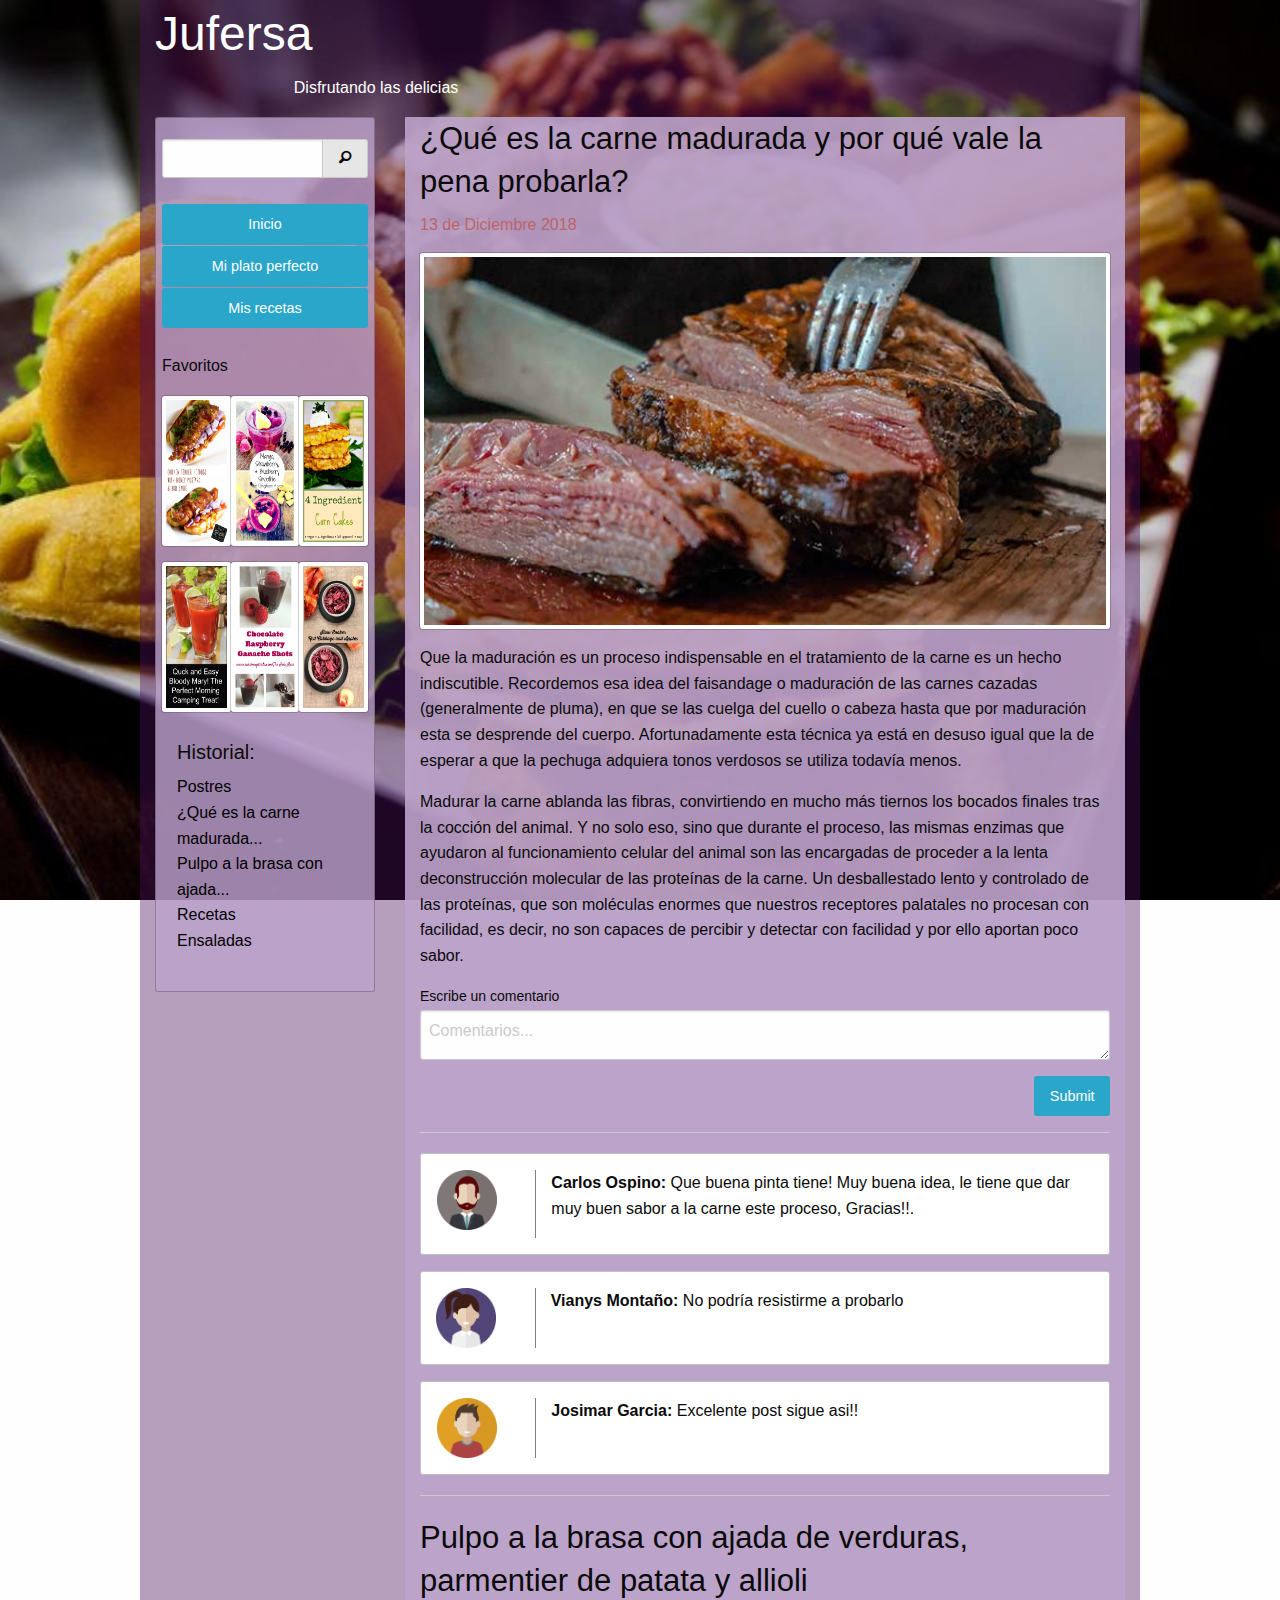
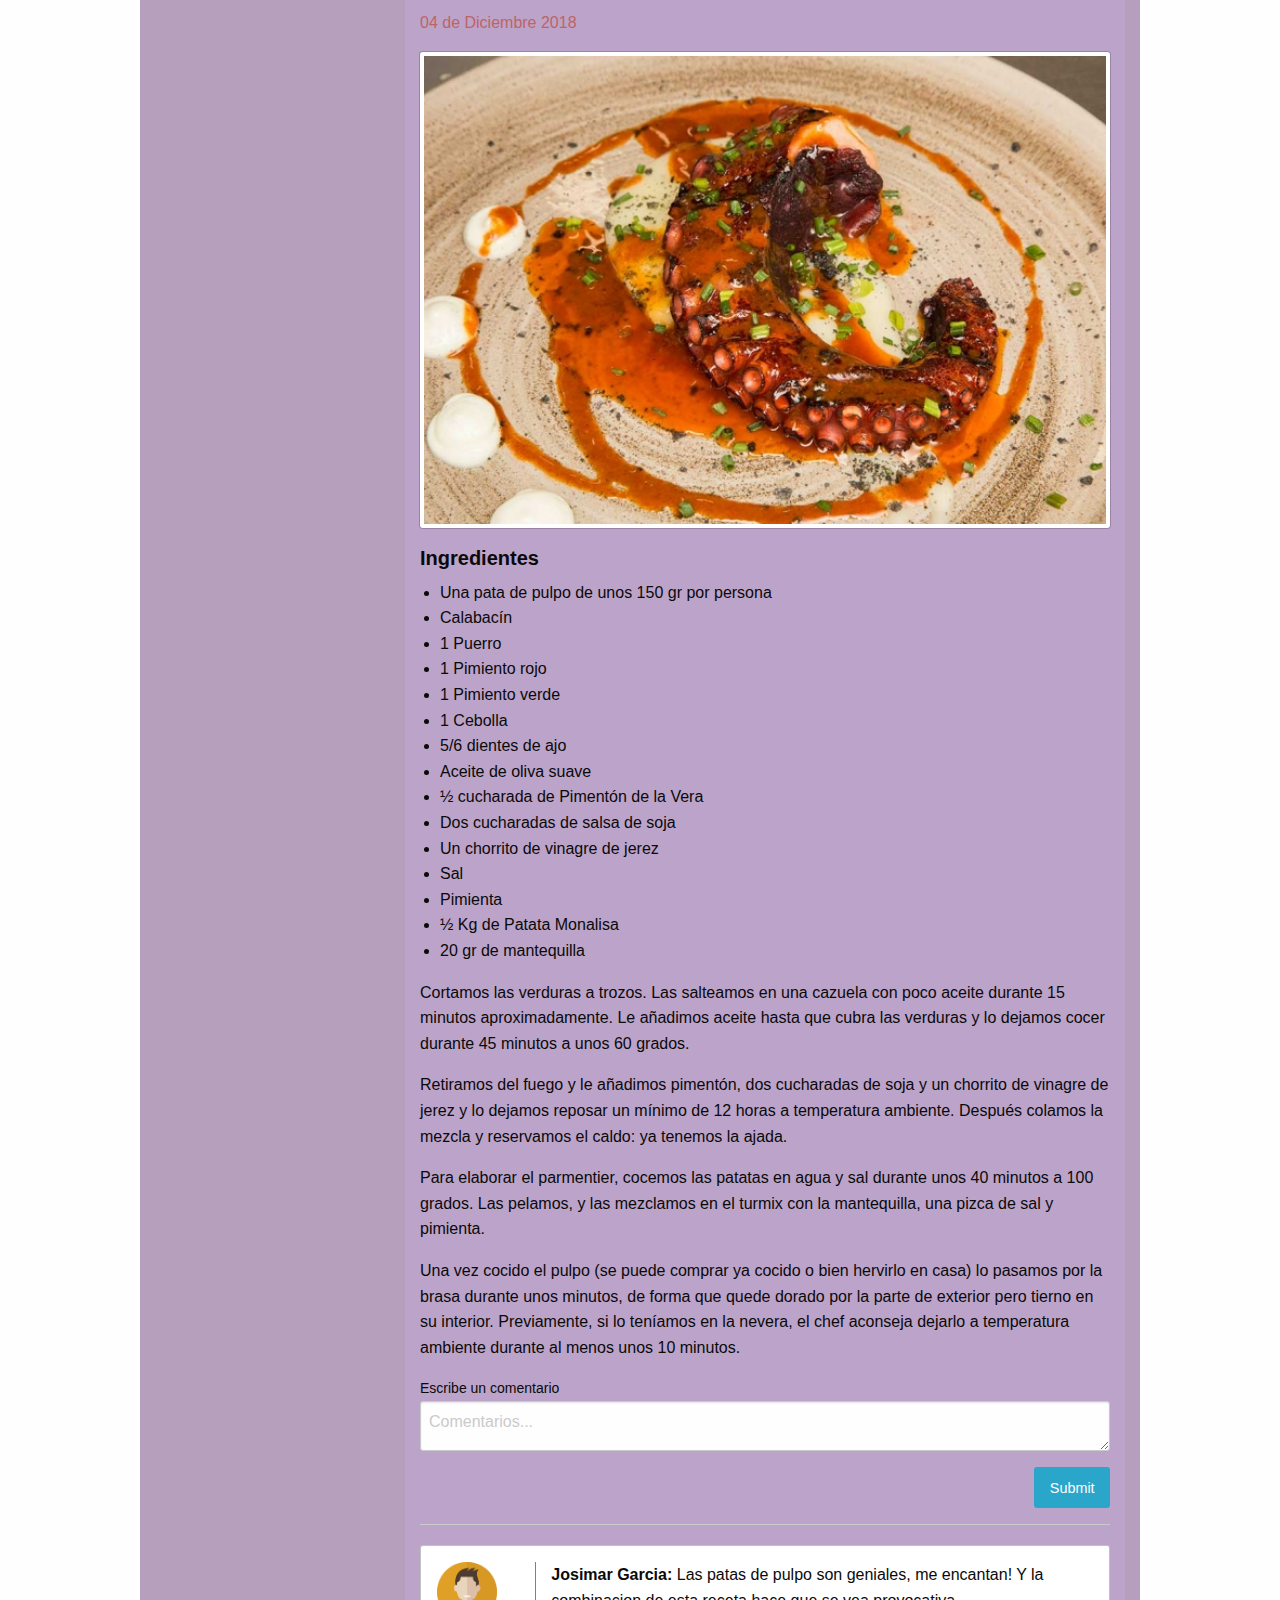
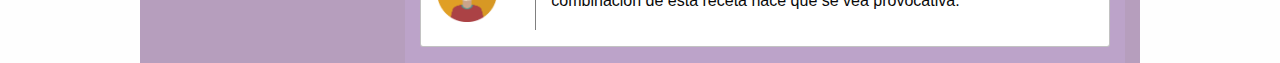
<file: index.html>
<!doctype html>
<html class="no-js" lang="en" dir="ltr">
  <head>
    <meta charset="utf-8">
    <meta http-equiv="x-ua-compatible" content="ie=edge">
    <meta name="viewport" content="width=device-width, initial-scale=1.0">
    <title>Foundation Smith Ferrer</title>
    <link rel="stylesheet" href="css/foundation.css">
    <link rel="stylesheet" href="css/app.css">
    <link rel="stylesheet" href="foundation-icons/foundation-icons.css">
  </head>
  <body>
    <div class="grid-container">

      <div class="row colorfon1">
        <div class="medium-4 columns clearfix">
          <h1>Jufersa</h1>
          <p class="text-right">Disfrutando las delicias</p>
        </div>
      </div>

      <div class="row colorfon2">
        <div class="medium-3 columns clearfix">
          <div class="callout colmenu">
            <form class="row filmenu  hide-for-small-only">
              <div class="input-group">
                <input class="input-group-field" type="text">
                <span class="input-group-label"><i class="fi-magnifying-glass f24"></i></span>
              </div>
            </form>
            <div class="row filmenu button-group">
              <a href="#" class="button expanded">Inicio</a>
              <a href="#" class="button expanded">Mi plato perfecto</a>
              <a href="#" class="button expanded">Mis recetas</a>
            </div>
            <div class="row filmenu  hide-for-small-only">
              <h6>Favoritos</h6>
              <hr>
              <div class="row collapse">
                <div class="columns">
                  <img src="img/imagen1.jpg" class="thumbnail" style="height: 150px; width: 80px;"/>
                </div>
                <div class="columns">
                  <img src="img/imagen2.jpg" class="thumbnail" style="height: 150px; width: 80px;"/>
                </div>
                <div class="columns">
                  <img src="img/imagen3.jpg" class="thumbnail" style="height: 150px; width: 80px;"/>
                </div>
              </div>
              <div class="row collapse">
                <div class="columns">
                  <img src="img/imagen4.jpg" class="thumbnail" style="height: 150px; width: 80px;"/>
                </div>
                <div class="columns">
                  <img src="img/imagen5.jpg" class="thumbnail" style="height: 150px; width: 80px;"/>
                </div>
                <div class="columns">
                  <img src="img/imagen6.jpg" class="thumbnail" style="height: 150px; width: 80px;"/>
                </div>
              </div>
            </div>
            <div class="row filmenu  hide-for-small-only">
              <div class="medium-12 columns">
                <h5>Historial:</h5>
              </div>
              <div class="medium-12 columns">
                <ul class="no-bullet">
                  <li><a href="#" class="historial">Postres</a></li>
                  <li><a href="#" class="historial">¿Qué es la carne madurada...</a></li>
                  <li><a href="#" class="historial">Pulpo a la brasa con ajada...</a></li>
                  <li><a href="#" class="historial">Recetas</a></li>
                  <li><a href="#" class="historial">Ensaladas</a></li>
                </ul>
              </div>
            </div>
          </div>
        </div>

        <div class="small-12 medium-9 columns">
          <div class="columns colcontenido clearfix">
            <h3>¿Qué es la carne madurada y por qué vale la pena probarla?</h3>
            <p class="fechapost">13 de Diciembre 2018</p>
            <div>
              <img src="img/carnemadura.jpg" class="thumbnail" width="100%"/>
            </div>
            <p>Que la maduración es un proceso indispensable en el tratamiento de la carne es un hecho indiscutible. Recordemos esa idea del faisandage o maduración de las carnes cazadas (generalmente de pluma), en que se las cuelga del cuello o cabeza hasta que por maduración esta se desprende del cuerpo. Afortunadamente esta técnica ya está en desuso igual que la de esperar a que la pechuga adquiera tonos verdosos se utiliza todavía menos.</p>
            <p>Madurar la carne ablanda las fibras, convirtiendo en mucho más tiernos los bocados finales tras la cocción del animal. Y no solo eso, sino que durante el proceso, las mismas enzimas que ayudaron al funcionamiento celular del animal son las encargadas de proceder a la lenta deconstrucción molecular de las proteínas de la carne. Un desballestado lento y controlado de las proteínas, que son moléculas enormes que nuestros receptores palatales no procesan con facilidad, es decir, no son capaces de percibir y detectar con facilidad y por ello aportan poco sabor.</p>
            <form>
              <label>Escribe un comentario
                <textarea id="comentario" placeholder="Comentarios..."></textarea>
                <input for="comentario" type="submit" class="button float-right">
              </label>
            </form>
            <hr>
            <div class="callout clearfix">
              <div class="row">
                <div class="small-2 medium-2 columns usericon1">
                  <img src="img/usermen1.png" class="usericon"/>
                </div>
                <div class="small-10 medium-10 columns">
                  <p><strong>Carlos Ospino:</strong> Que buena pinta tiene! Muy buena idea, le tiene que dar muy buen sabor a la carne este proceso, Gracias!!.</p>
                </div>
              </div>
            </div>
            <div class="columns callout clearfix">
              <div class="row">
                <div class="small-2 medium-2 columns usericon1">
                  <img src="img/userwomen1.png" class="usericon"/>
                </div>
                <div class="small-10 medium-10 columns">
                  <p><strong>Vianys Montaño:</strong> No podría resistirme a probarlo</p>
                </div>
              </div>
            </div>
            <div class="callout clearfix">
              <div class="row">
                <div class="small-2 medium-2 columns usericon1">
                  <img src="img/usermen2.png" class="usericon"/>
                </div>
                <div class="small-10 medium-10 columns">
                  <p><strong>Josimar Garcia:</strong> Excelente post sigue asi!!</p>
                </div>
              </div>
            </div>
            <hr>
            <h3>Pulpo a la brasa con ajada de verduras, parmentier de patata y allioli</h3>
            <p class="fechapost">04 de Diciembre 2018</p>
            <div class="shrink">
              <img src="img/pulpo.jpg" class="thumbnail" width="100%"/>
            </div>
            <h5><strong>Ingredientes</strong></h5>
            <ul>
              <li>Una pata de pulpo de unos 150 gr por persona</li>
              <li>Calabacín</li>
              <li>1 Puerro</li>
              <li>1 Pimiento rojo</li>
              <li>1 Pimiento verde</li>
              <li>1 Cebolla</li>
              <li>5/6 dientes de ajo</li>
              <li>Aceite de oliva suave</li>
              <li>½ cucharada de Pimentón de la Vera</li>
              <li>Dos cucharadas de salsa de soja</li>
              <li>Un chorrito de vinagre de jerez</li>
              <li>Sal</li>
              <li>Pimienta</li>
              <li>½ Kg de Patata Monalisa</li>
              <li>20 gr de mantequilla</li>
            </ul>
            <p>Cortamos las verduras a trozos. Las salteamos en una cazuela con poco aceite durante 15 minutos aproximadamente. Le añadimos aceite hasta que cubra las verduras y lo dejamos cocer durante 45 minutos a unos 60 grados.</p>
            <p>Retiramos del fuego y le añadimos pimentón, dos cucharadas de soja y un chorrito de vinagre de jerez y lo dejamos reposar un mínimo de 12 horas a temperatura ambiente. Después colamos la mezcla y reservamos el caldo: ya tenemos la ajada.</p>
            <p>Para elaborar el parmentier, cocemos las patatas en agua y sal durante unos 40 minutos a 100 grados. Las pelamos,  y las mezclamos en el turmix con la mantequilla, una pizca de sal y pimienta.</p>
            <p>Una vez cocido el pulpo (se puede comprar ya cocido o bien hervirlo en casa) lo pasamos por la brasa durante unos minutos, de forma que quede dorado por la parte de exterior pero tierno en su interior. Previamente, si lo teníamos en la nevera, el chef aconseja dejarlo a temperatura ambiente durante al menos unos 10 minutos.</p>
            <form>
              <label>Escribe un comentario
                <textarea id="comentario" placeholder="Comentarios..."></textarea>
                <input for="comentario" type="submit" class="button float-right">
              </label>
            </form>
            <hr>
            <div class="callout">
              <div class="row">
                <div class="small-2 medium-2 columns usericon1">
                  <img src="img/usermen2.png" class="usericon"/>
                </div>
                <div class="small-10 medium-10 columns">
                  <p><strong>Josimar Garcia:</strong> Las patas de pulpo son geniales, me encantan! Y la combinacion de esta receta hace que se vea provocativa.</p>
                </div>
              </div>
            </div>
          </div>
        </div>
      </div>

    </div>
    <script src="js/vendor/jquery.js"></script>
    <script src="js/vendor/what-input.js"></script>
    <script src="js/vendor/foundation.js"></script>
    <script src="js/app.js"></script>
  </body>
</html>
</file>
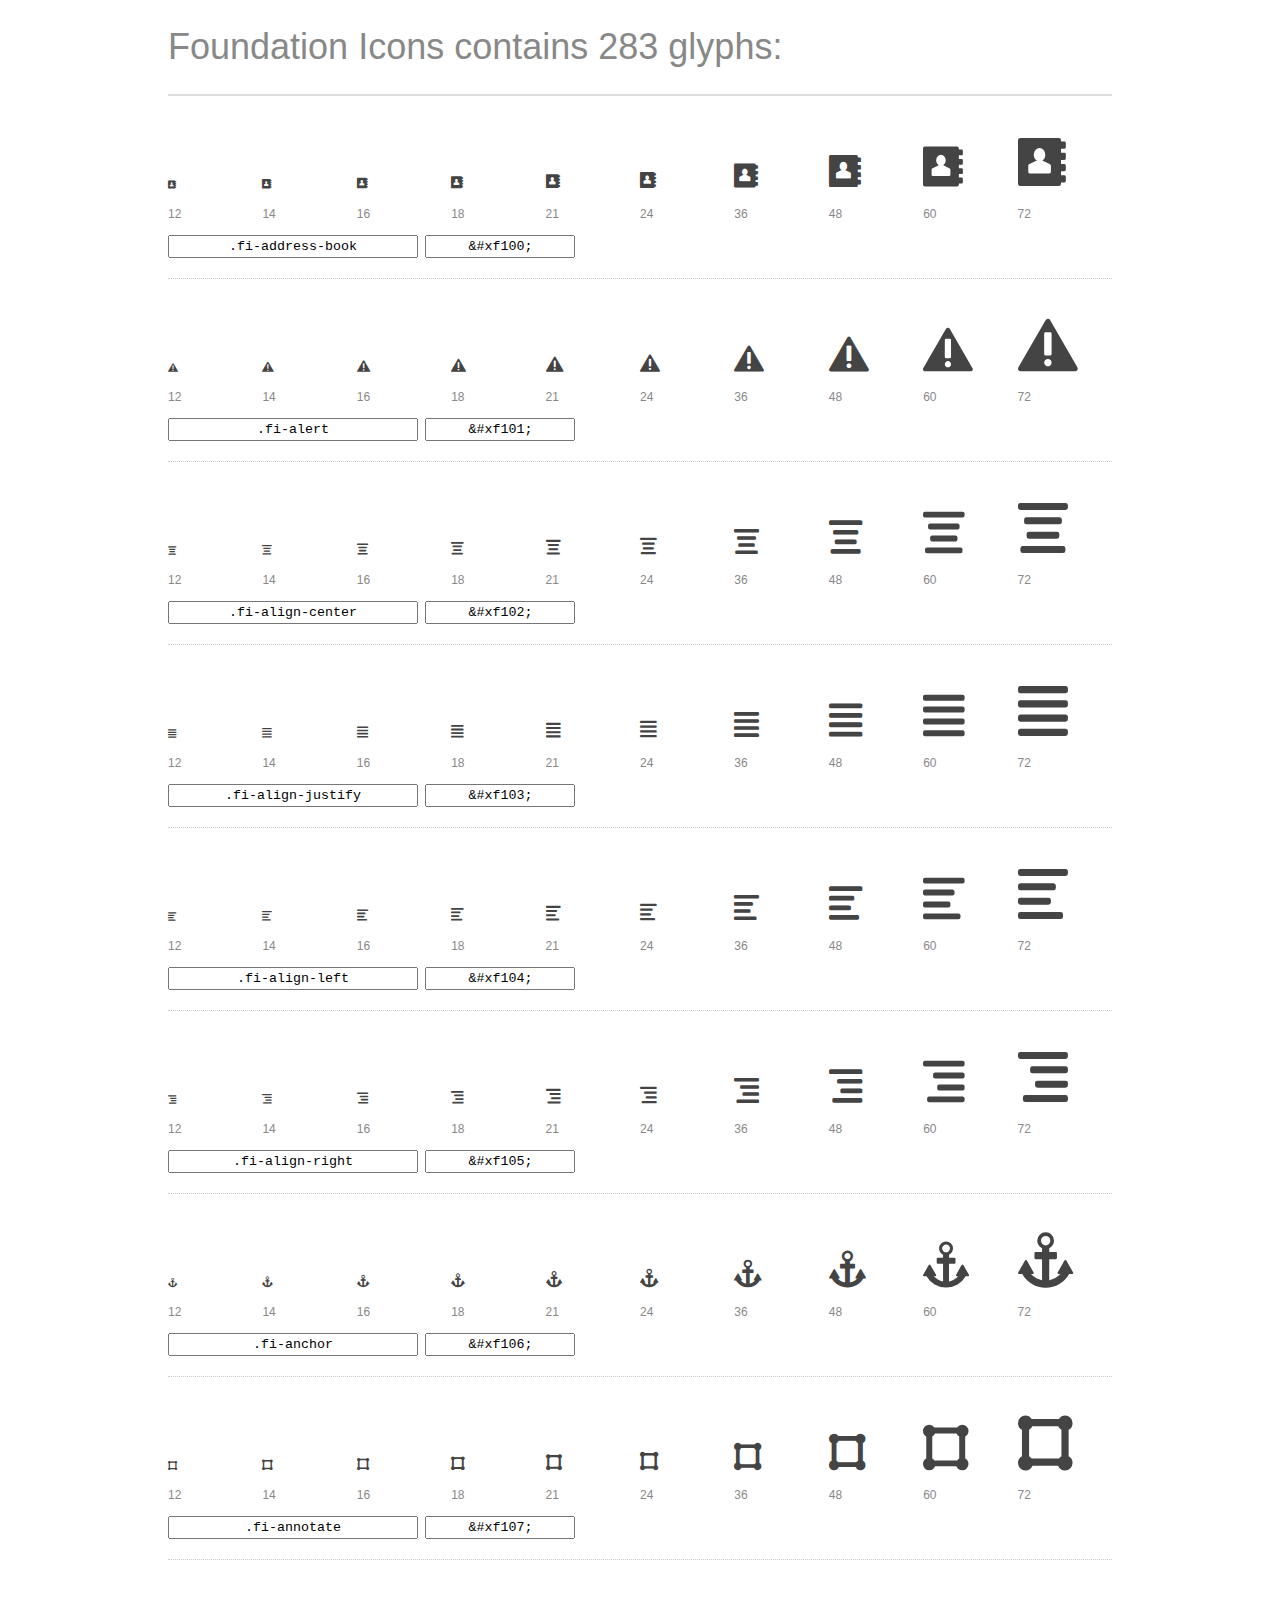
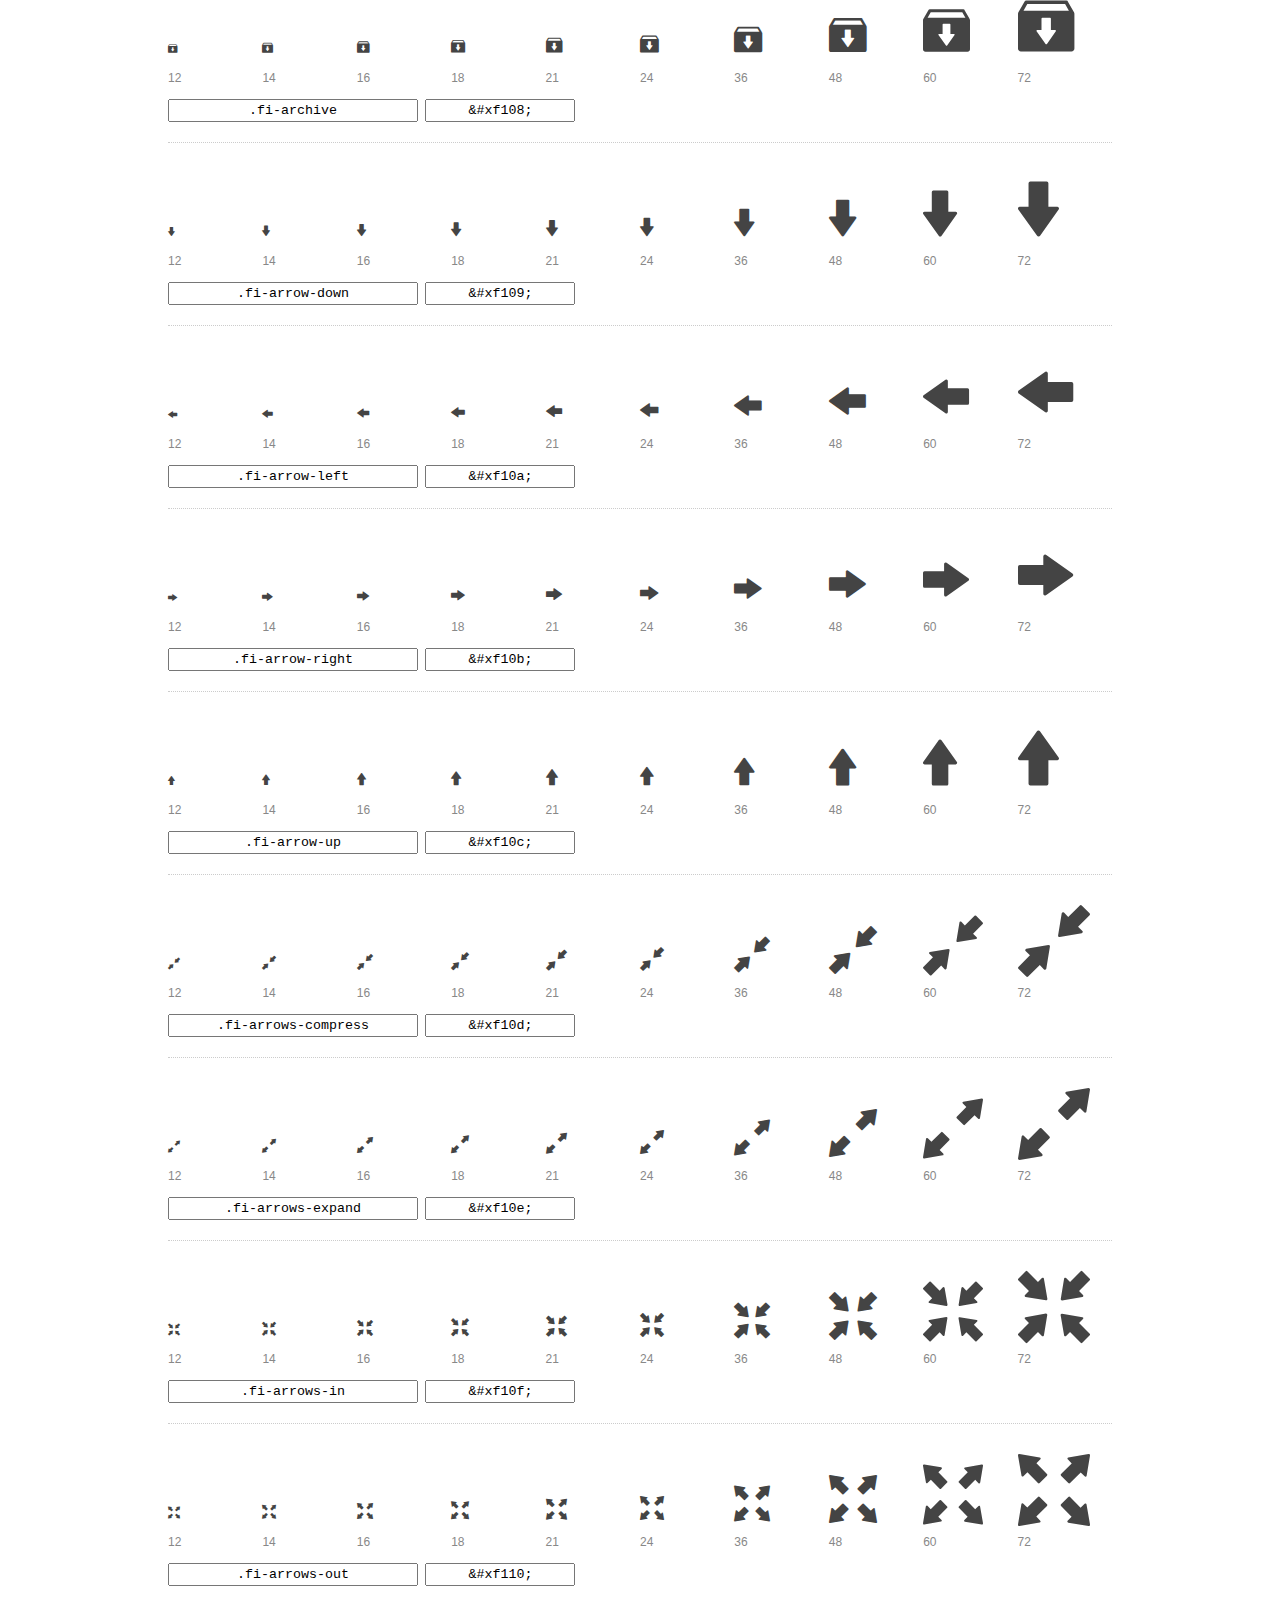
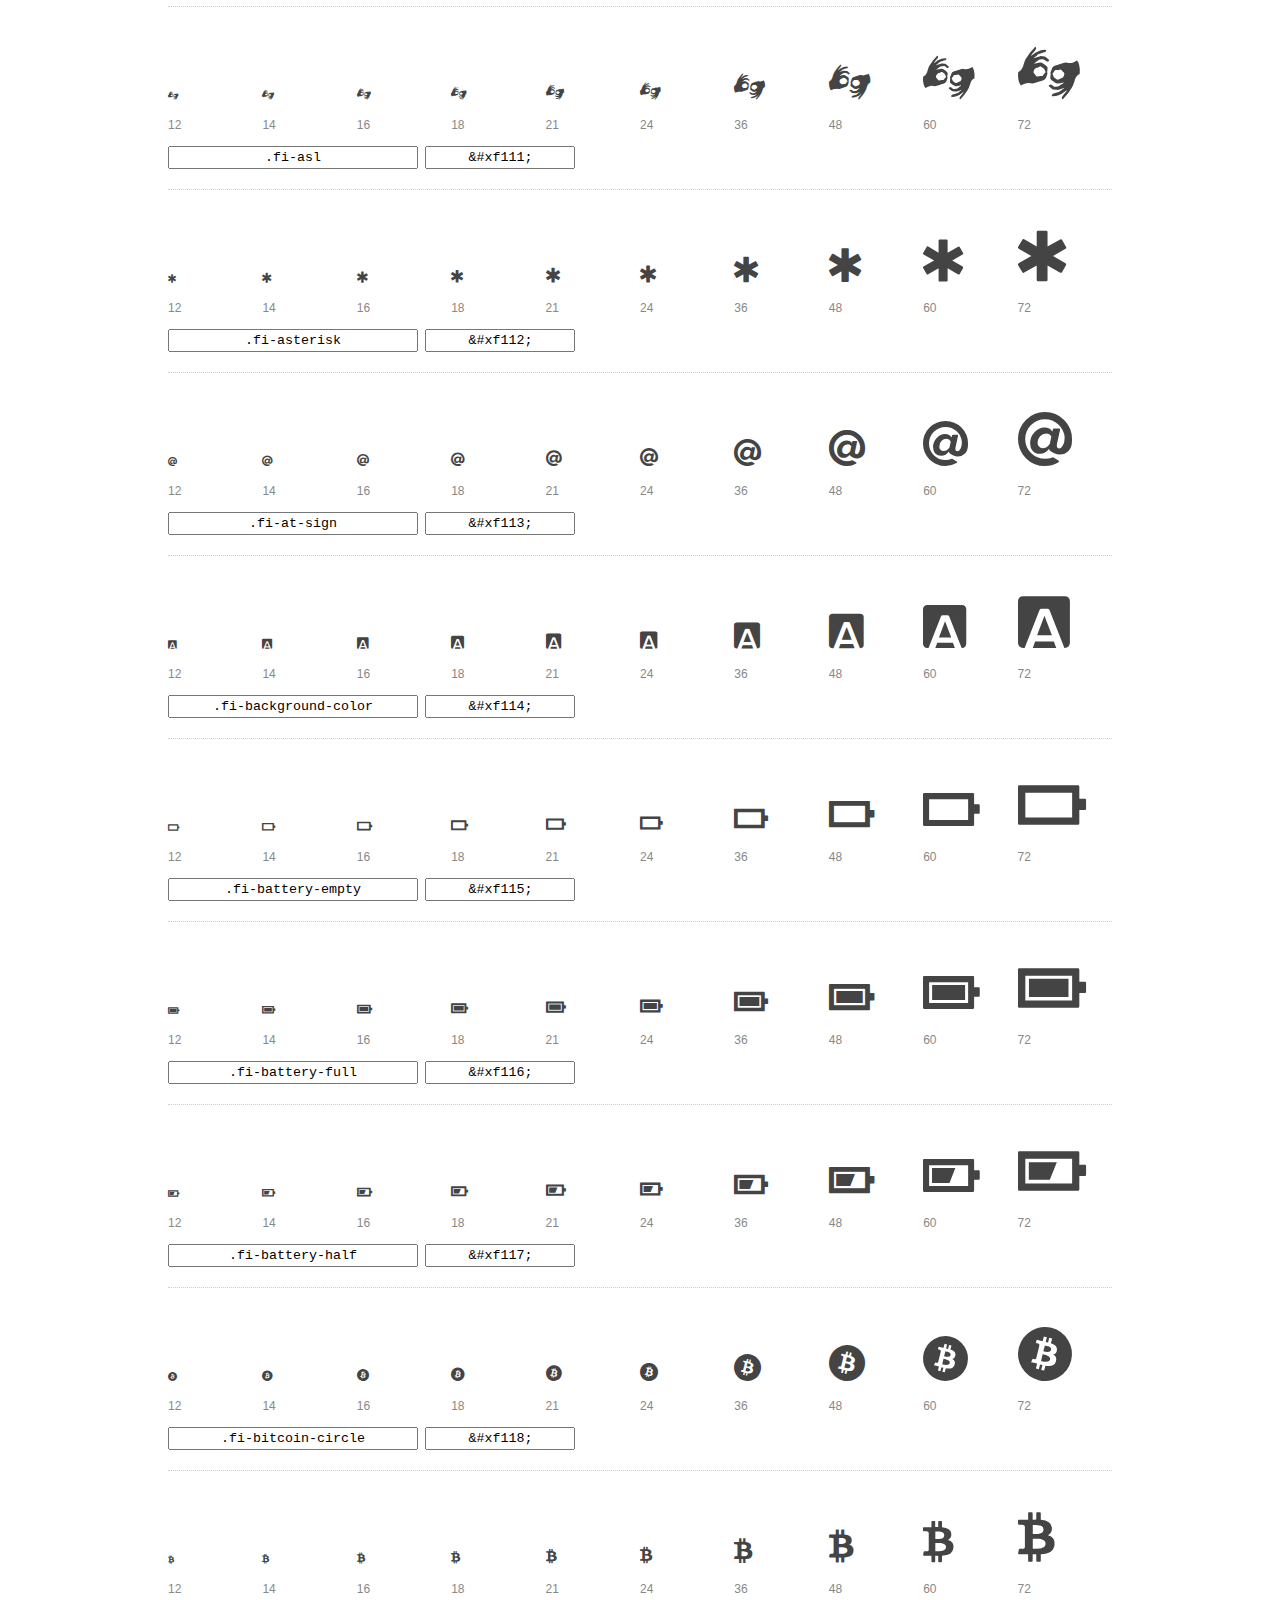
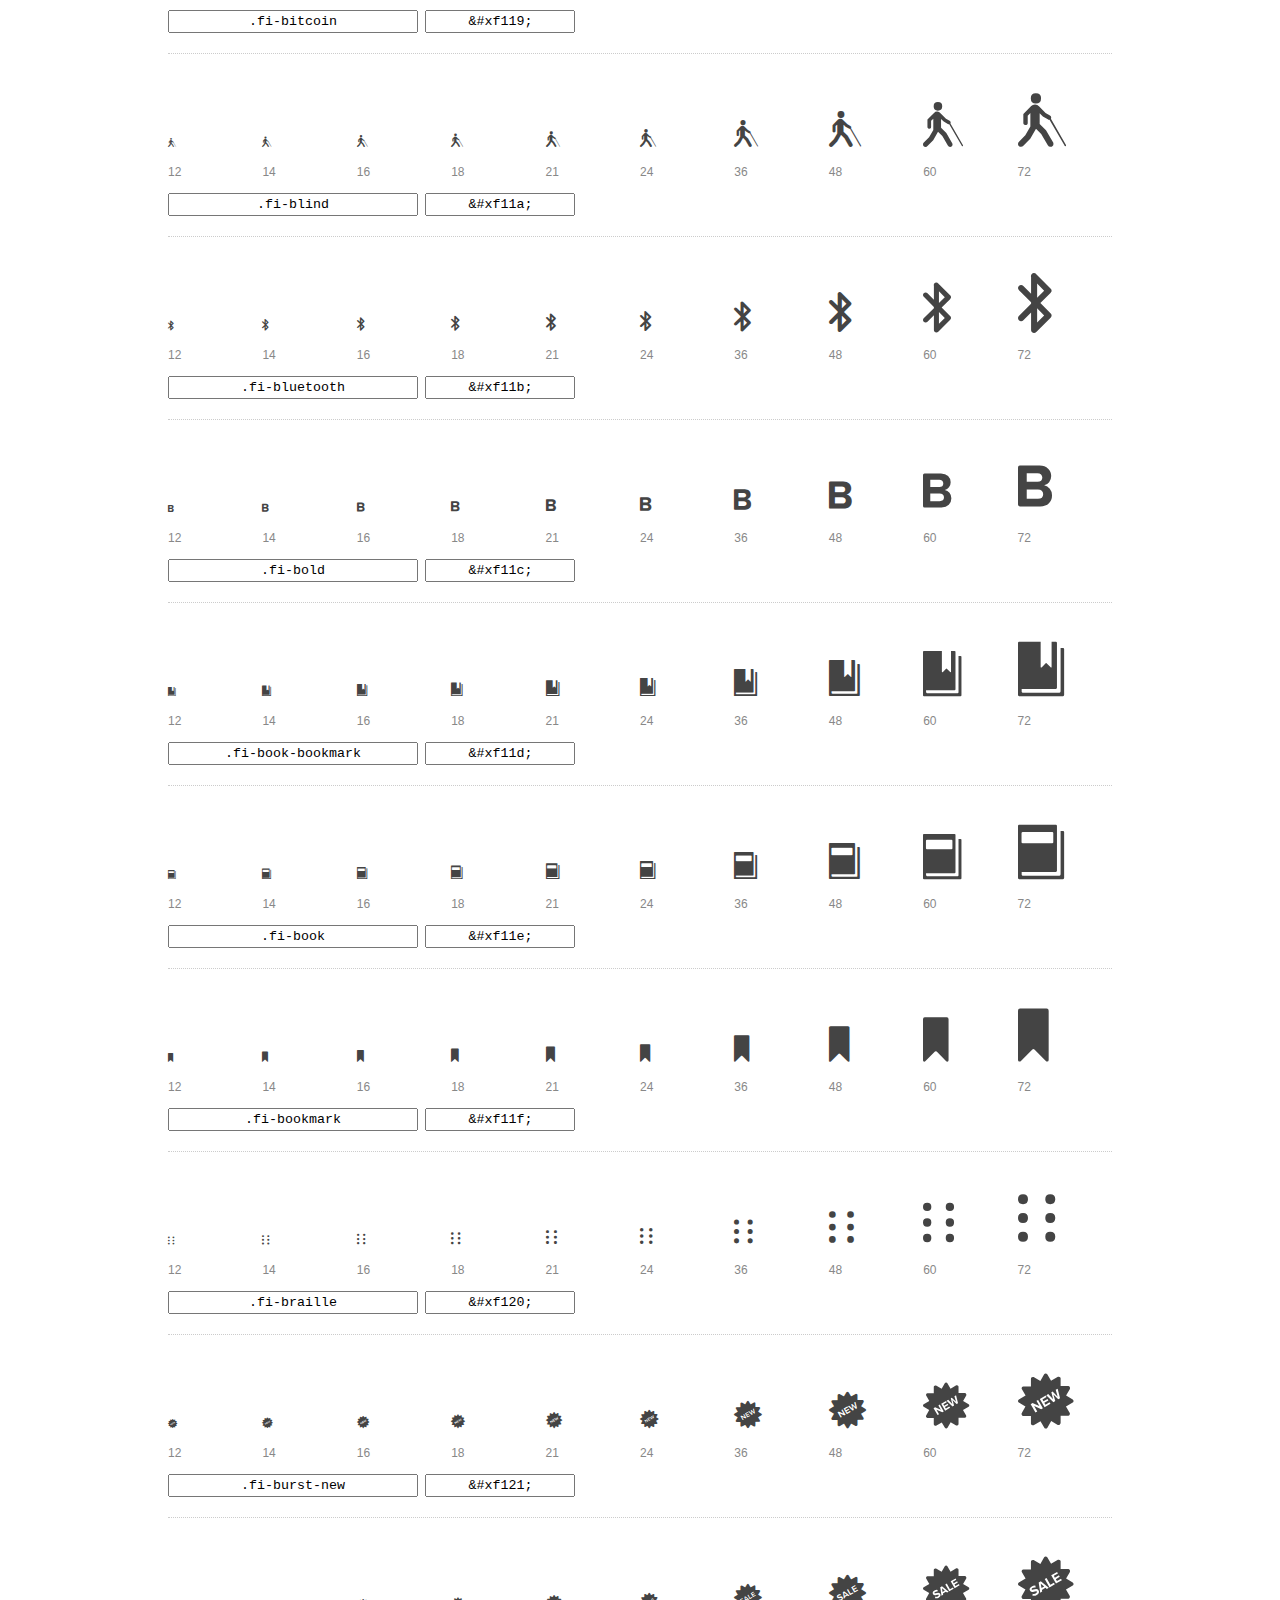
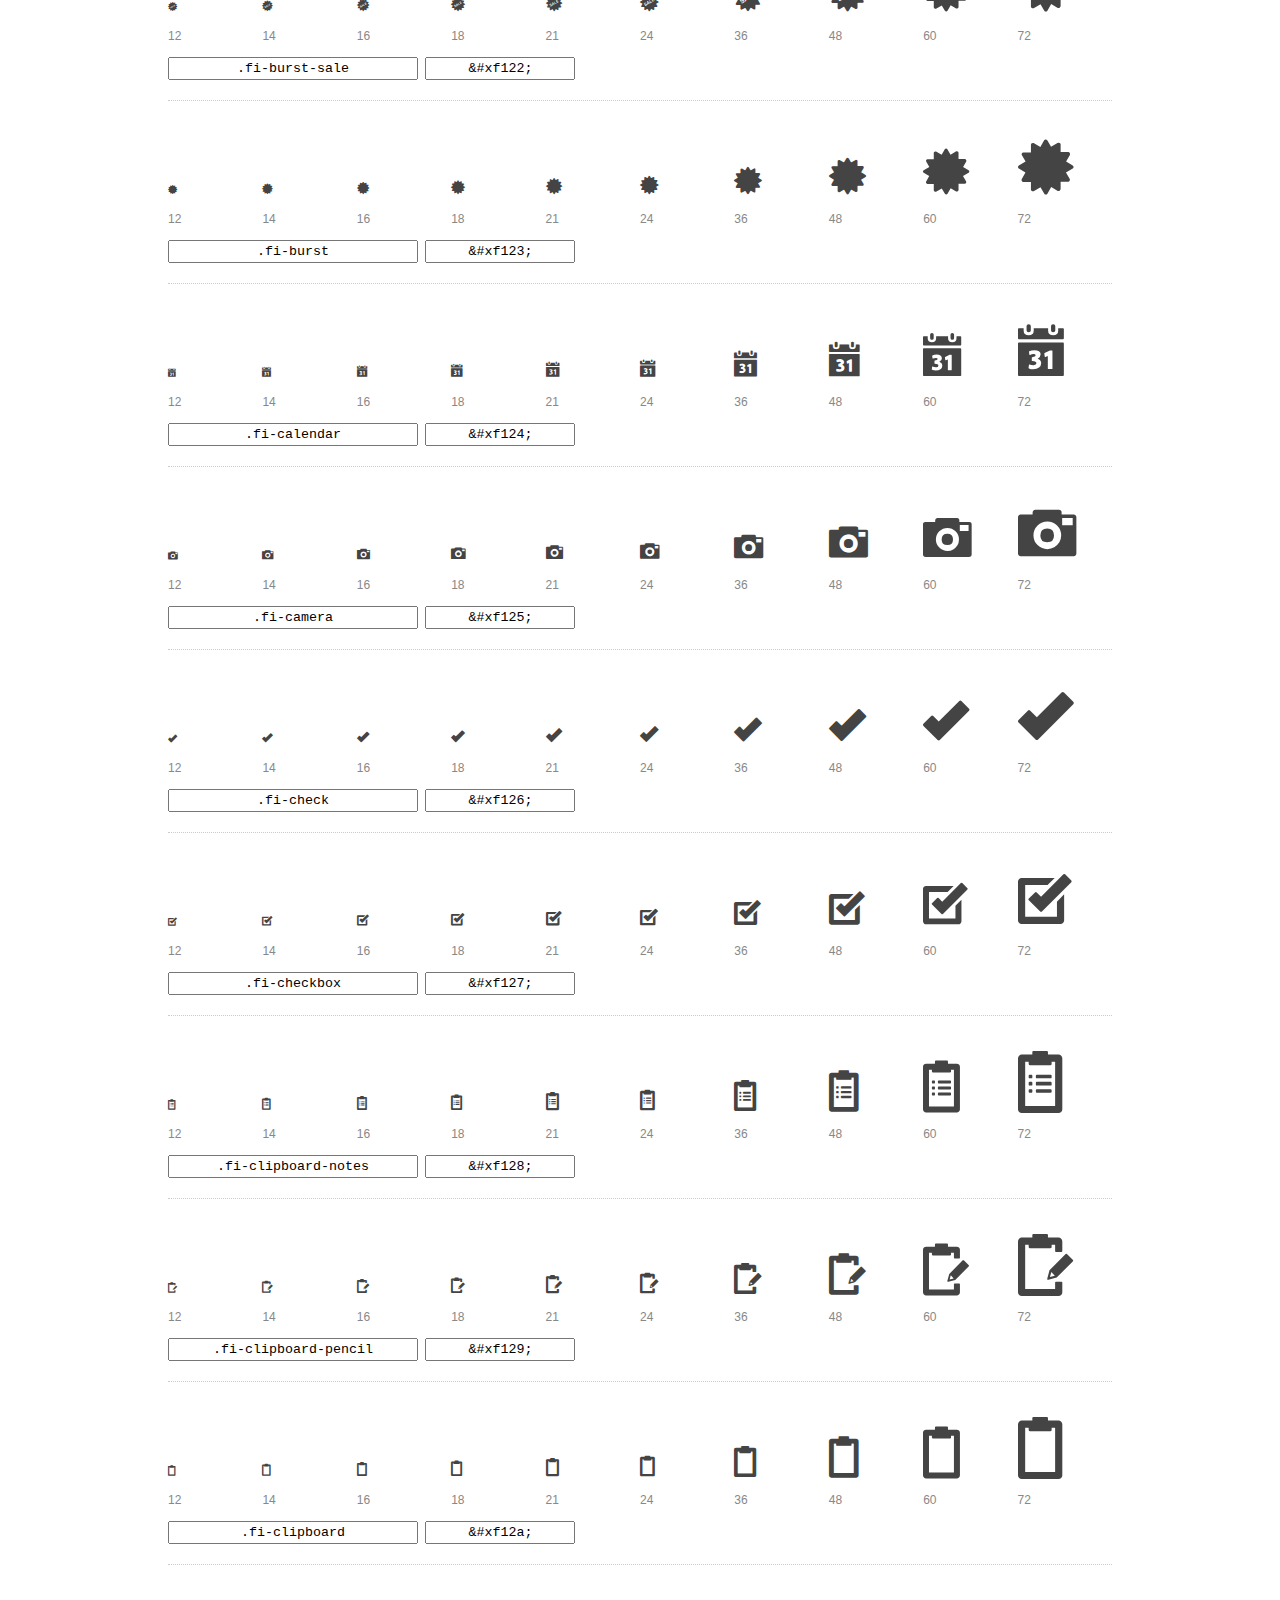
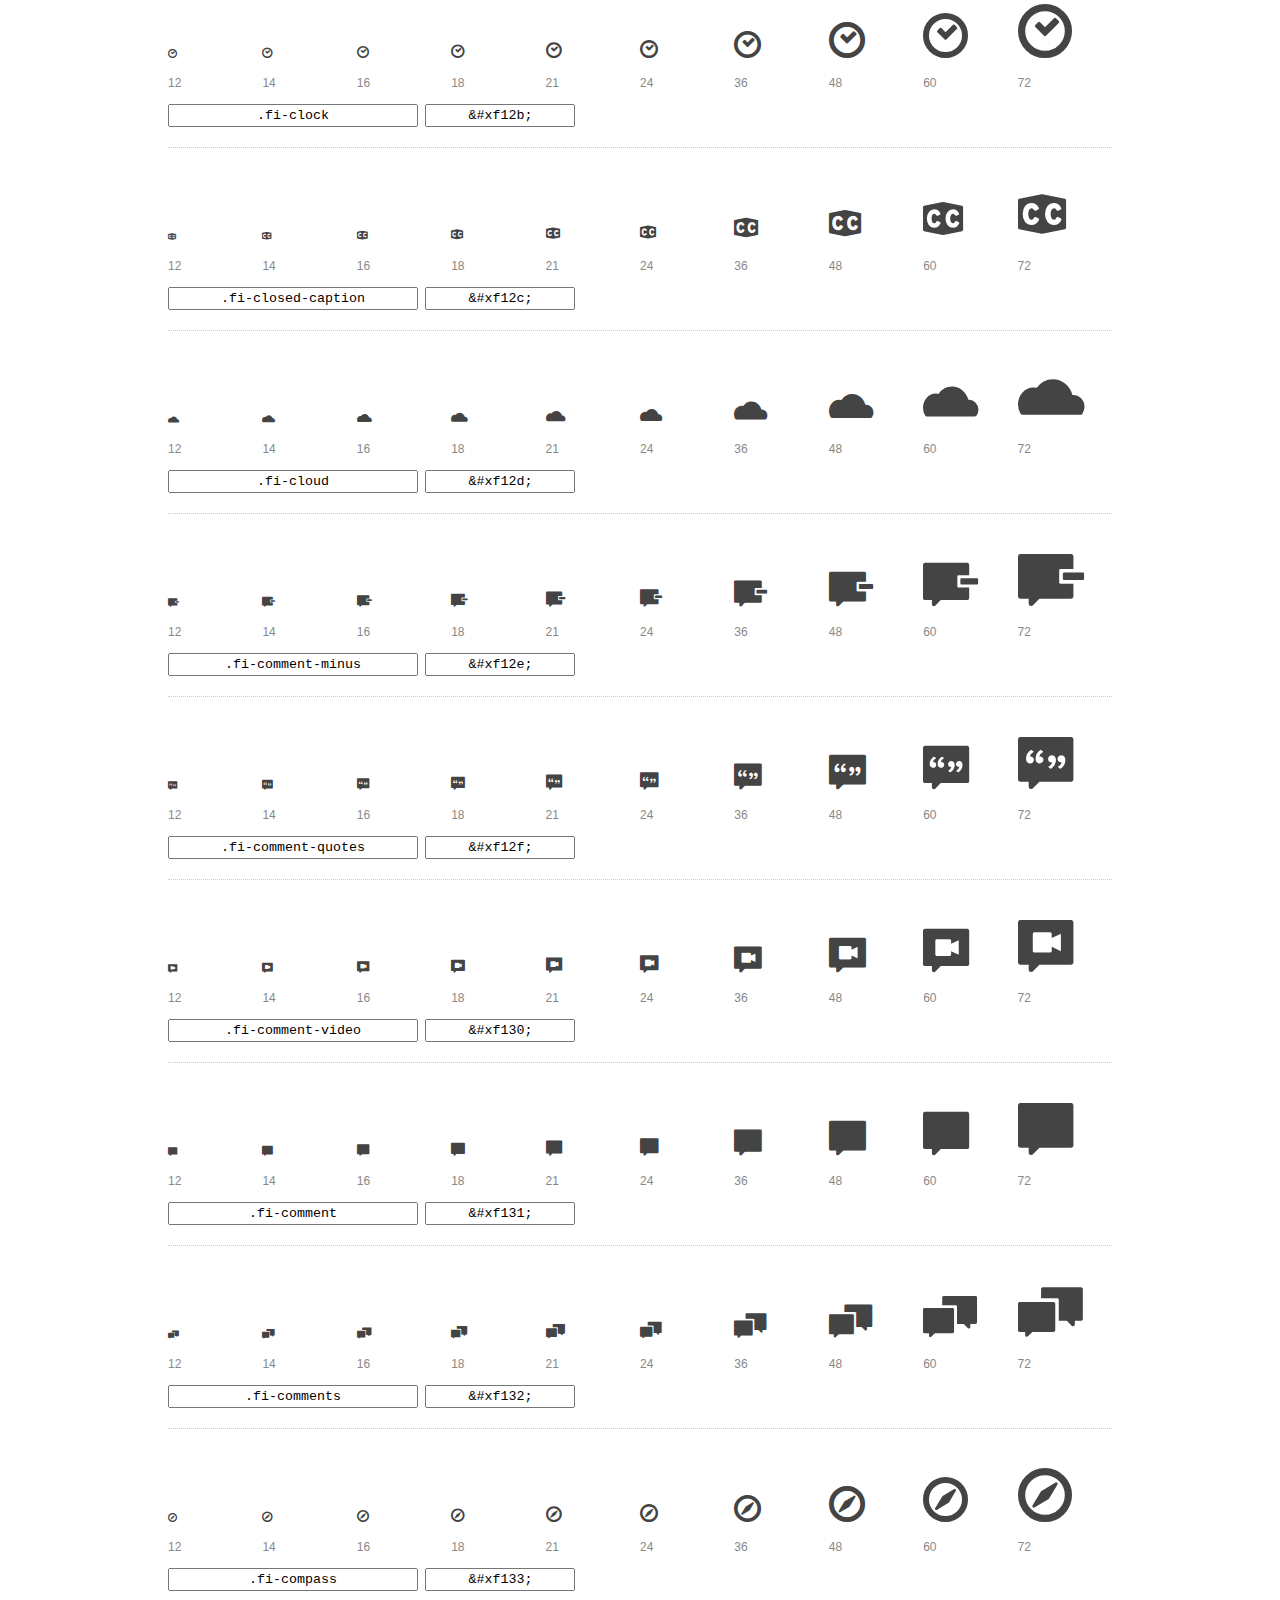
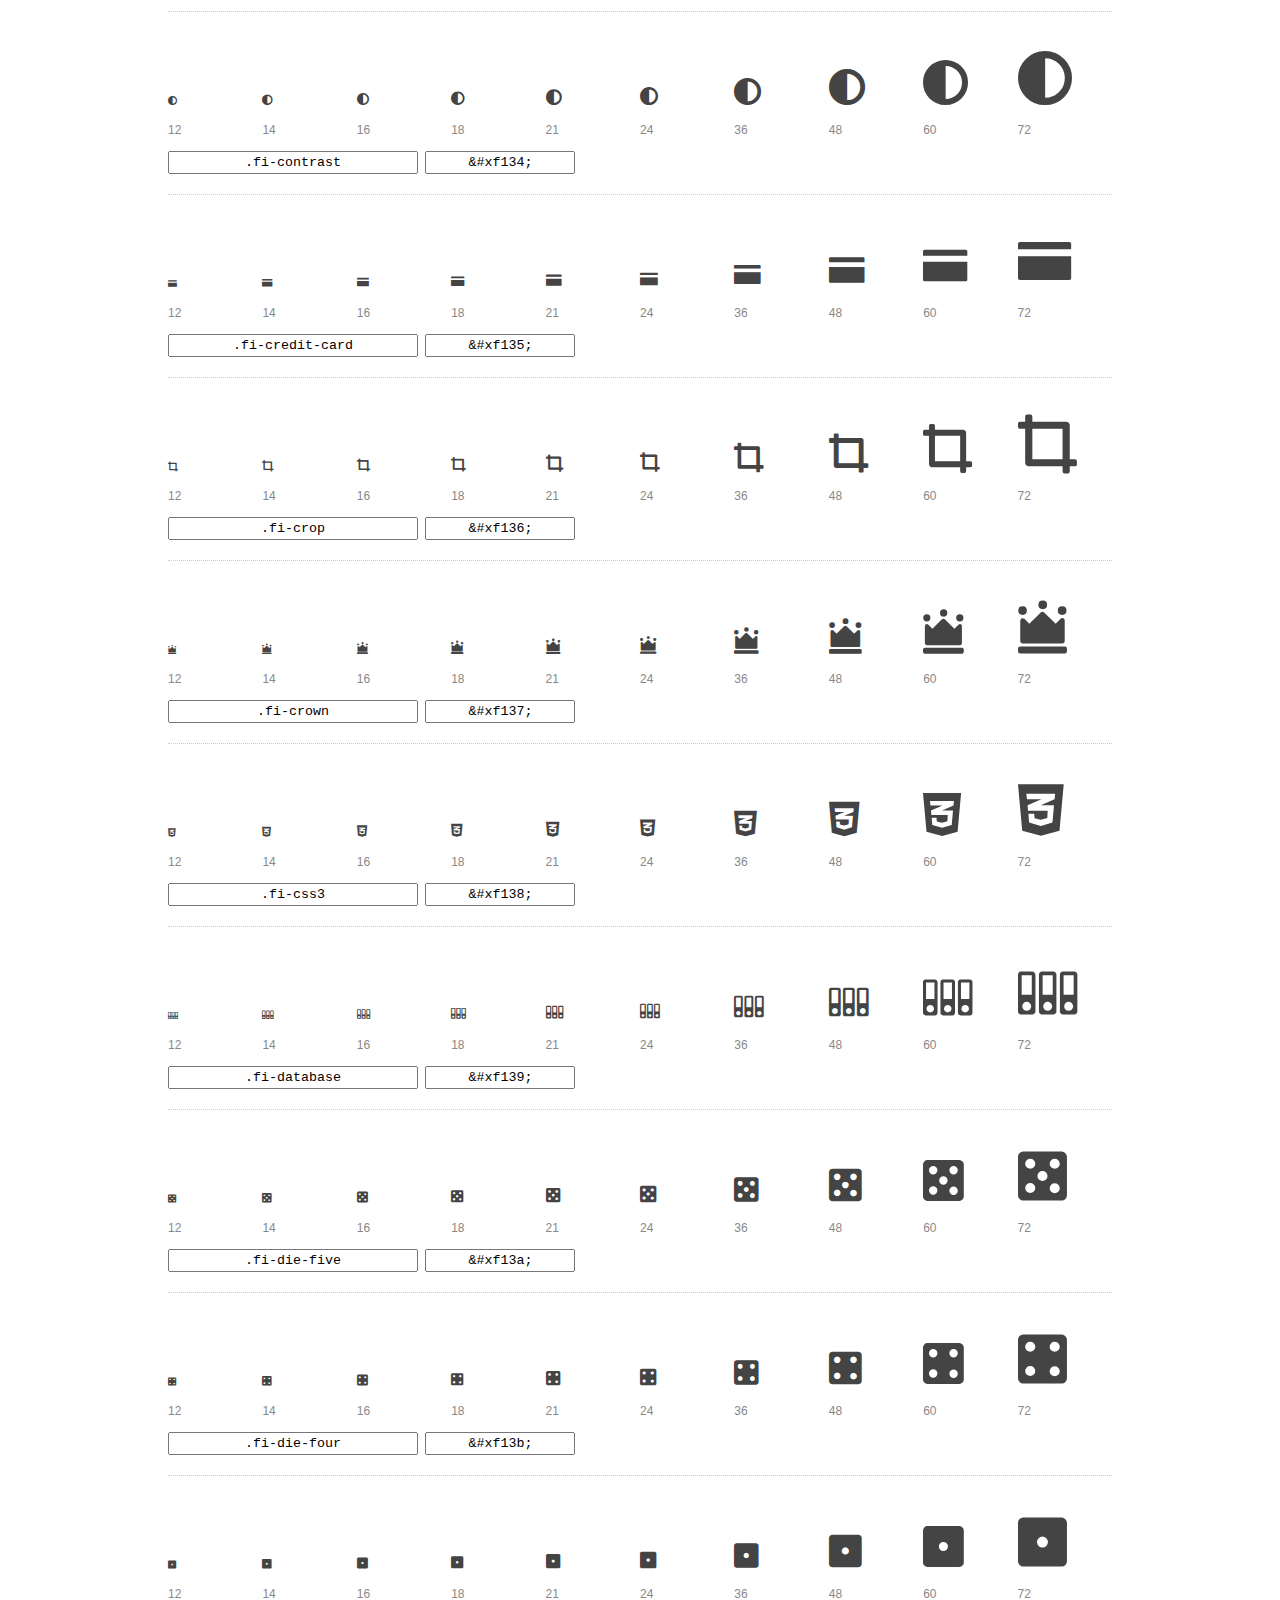
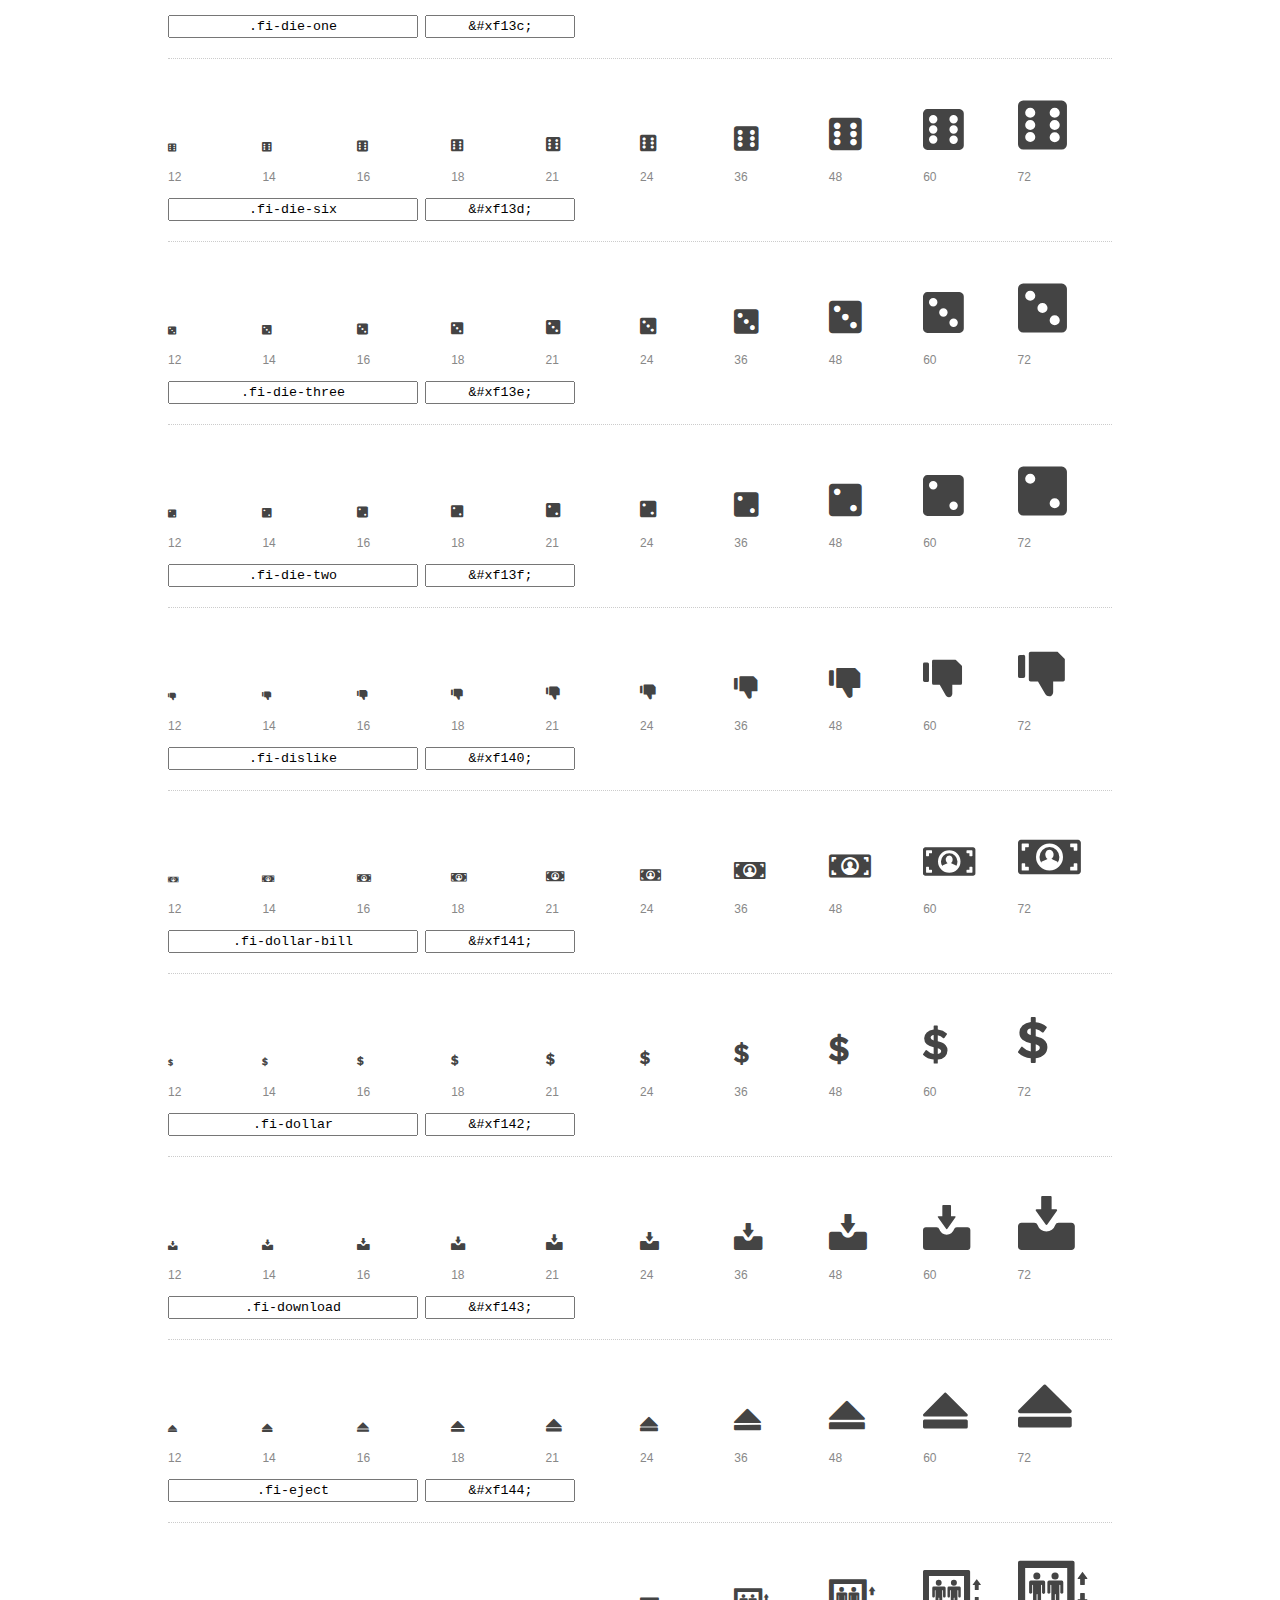
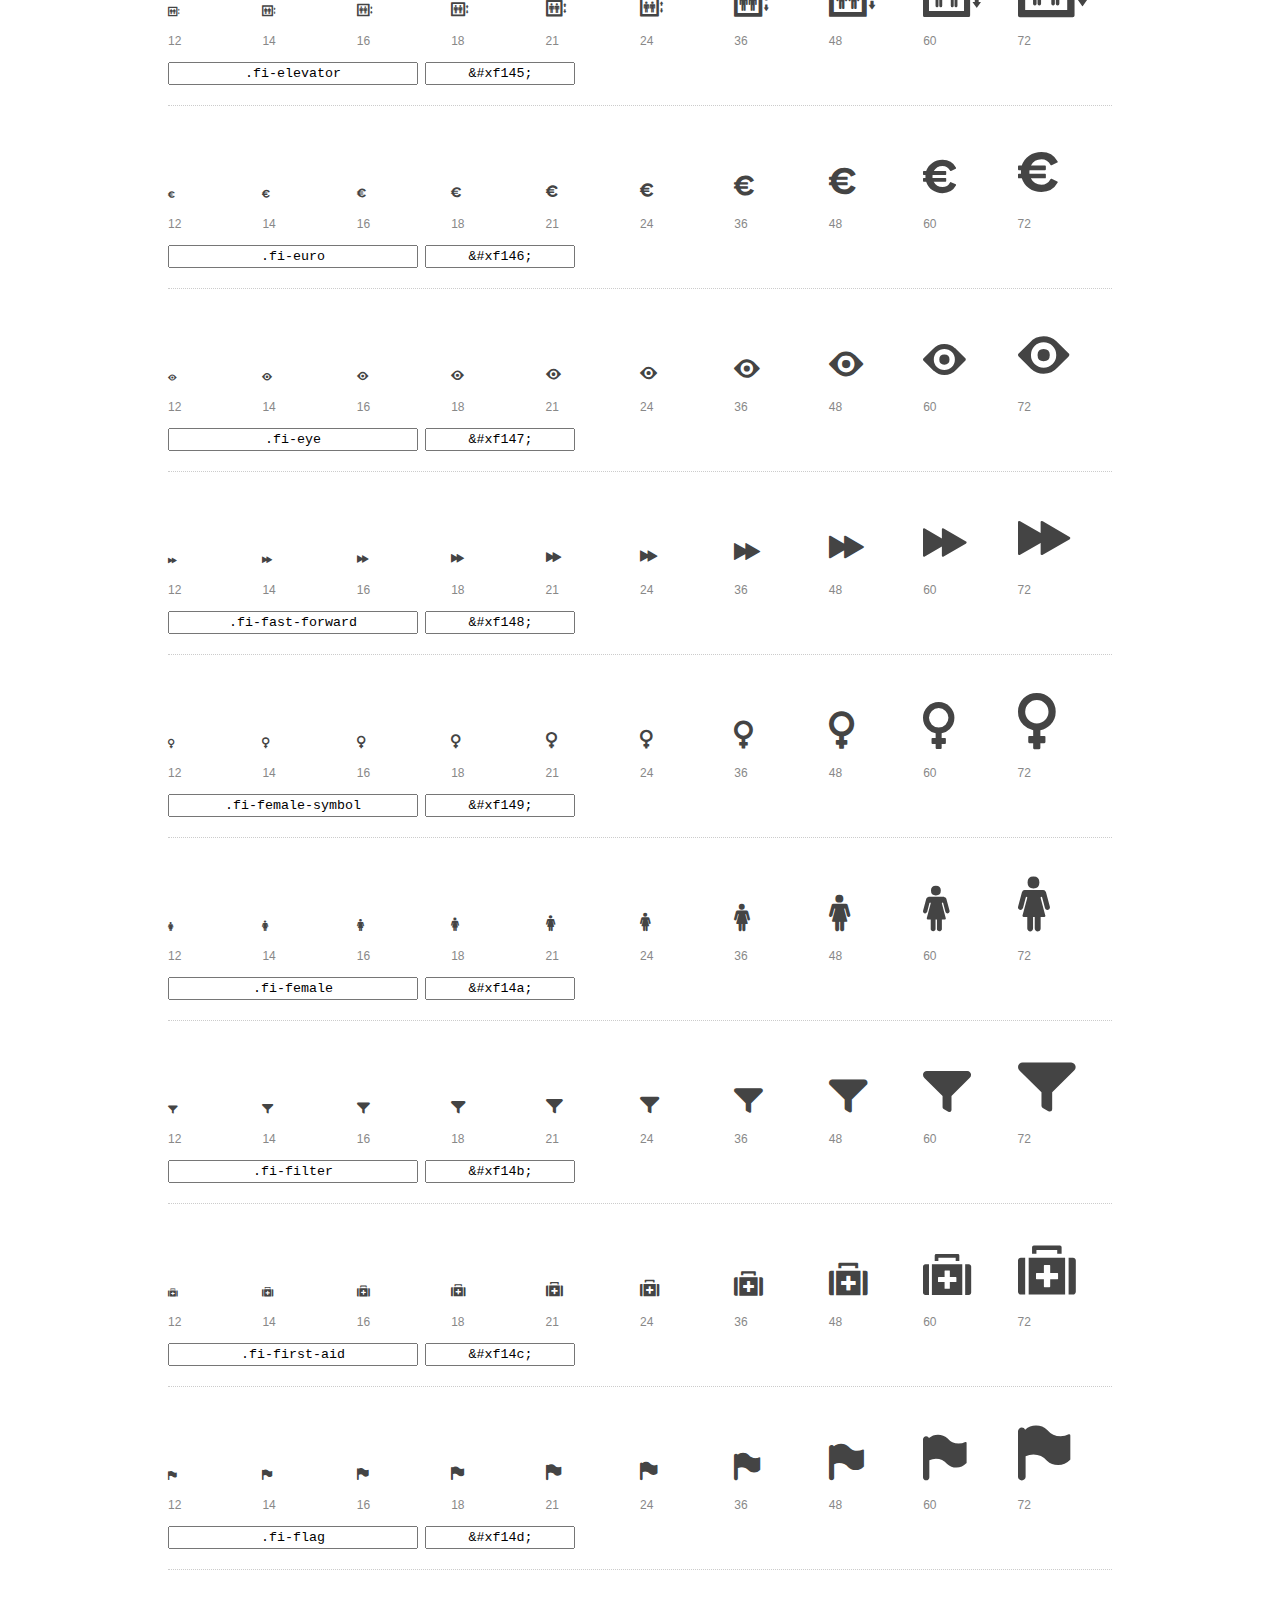
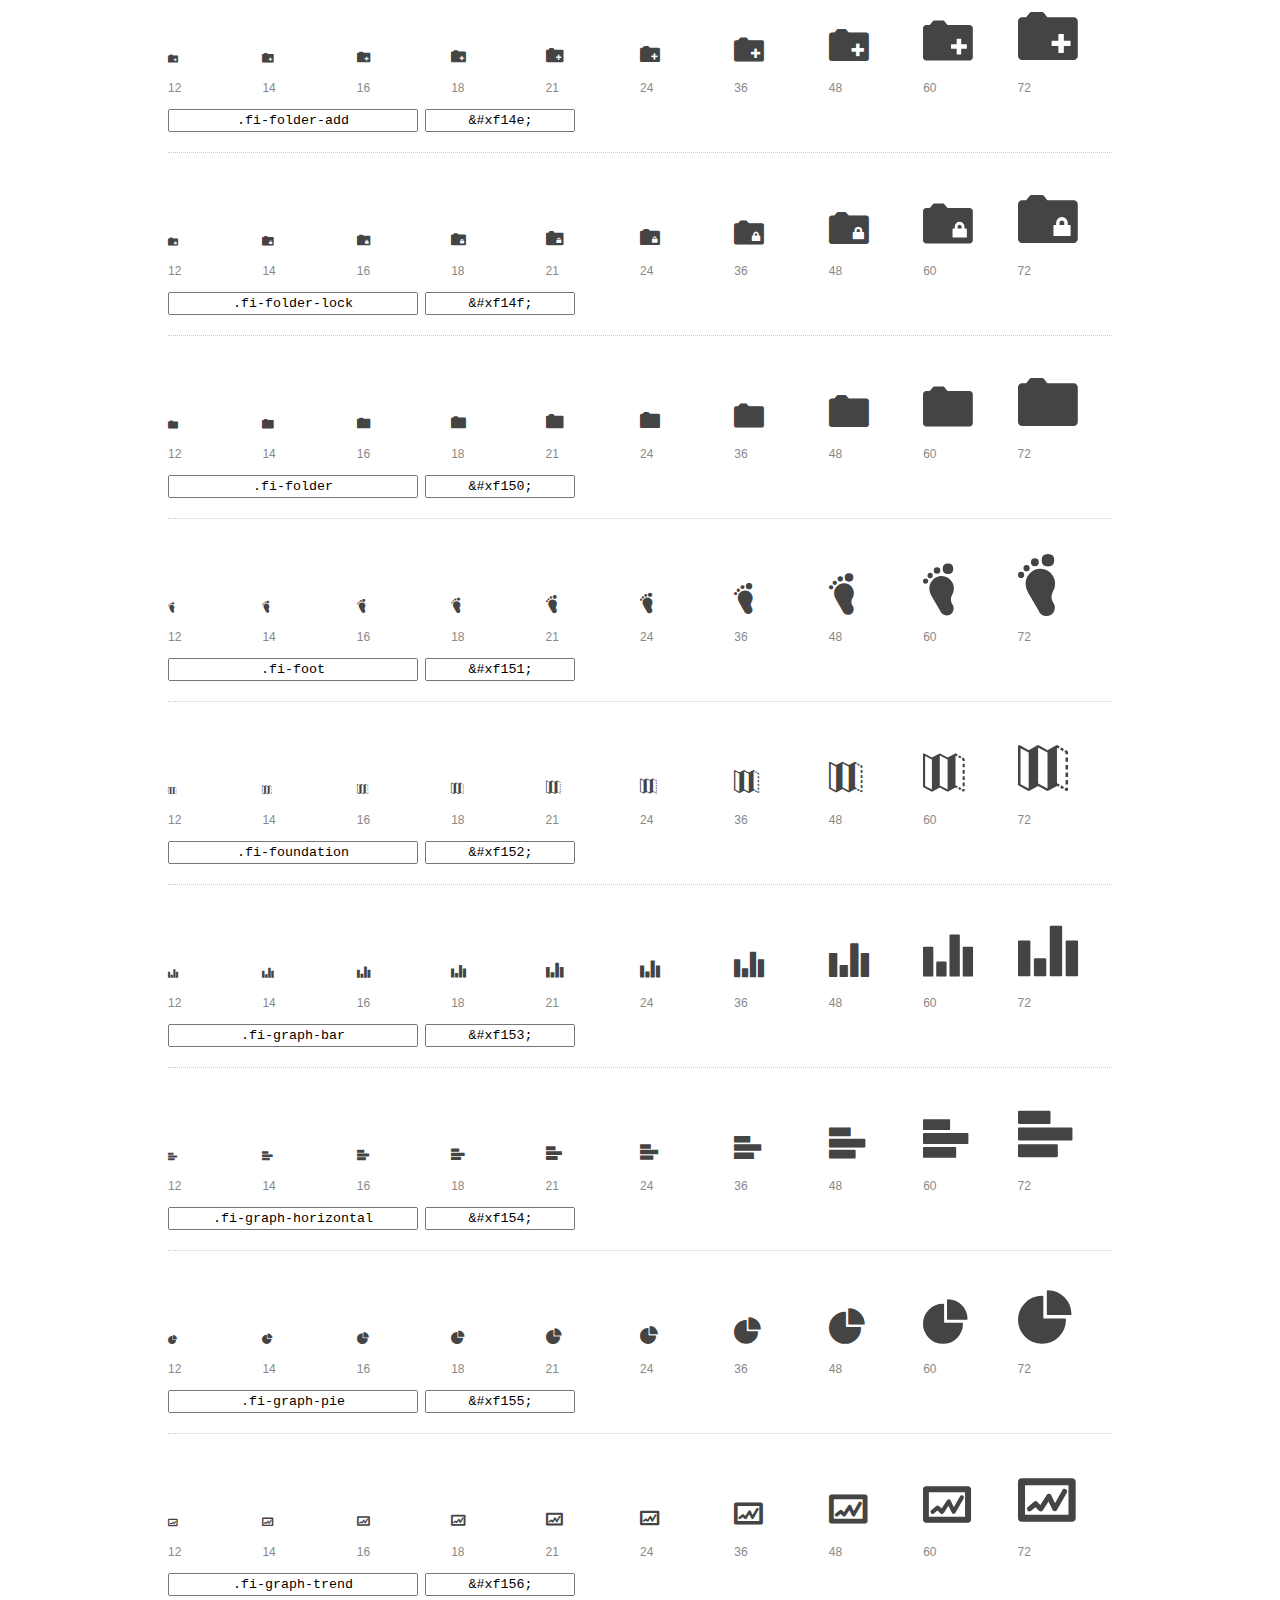
<file: foundation-icons/preview.html>
<!DOCTYPE html>
<html>
  <head>
    <title>Foundation Icons glyphs preview</title>
    <link rel="stylesheet" href="foundation-icons.css" />

    <style>
      * {
        -moz-box-sizing: border-box;
        -webkit-box-sizing: border-box;
        box-sizing: border-box;
        margin: 0;
        padding: 0;
      }

      body {
        background: #fff;
        color: #444;
        font: 16px/1.5 "Helvetica Neue", Helvetica, Arial, sans-serif;
      }

      a, 
      a:visited {
        color: #888;
        text-decoration: underline;
      }
      a:hover, 
      a:focus { color: #000; }

      h1 {
        border-bottom: 2px solid #ddd;
        color: #888;
        font-size: 36px;
        font-weight: 300;
        margin-bottom: 20px;
        padding: 20px 0;
      }

      .container {
        margin: 0 auto;
        min-width: 880px;
        padding: 0 40px;
        width: 80%;
      }

      .glyph {
        border-bottom: 1px dotted #ccc;
        padding: 10px 0 20px;
        margin-bottom: 20px;
      }

      .preview-glyphs { vertical-align: bottom; } 

      .preview-scale { 
        color: #888;
        font-size: 12px; 
        margin-top: 5px;
      }

      .step {
        display: inline-block;
        line-height: 1;
        width: 10%;
      }

      
      .size-12 { font-size: 12px; }
      
      .size-14 { font-size: 14px; }
      
      .size-16 { font-size: 16px; }
      
      .size-18 { font-size: 18px; }
      
      .size-21 { font-size: 21px; }
      
      .size-24 { font-size: 24px; }
      
      .size-36 { font-size: 36px; }
      
      .size-48 { font-size: 48px; }
      
      .size-60 { font-size: 60px; }
      
      .size-72 { font-size: 72px; }
      

      .usage { margin-top: 10px; }

      .usage input {
        font-family: monospace;
        margin-right: 3px;
        padding: 2px 5px;
        text-align: center;
      }

      .usage .point { width: 150px; }

      .usage .class { width: 250px; }

      .footer {
        color: #888;
        font-size: 12px;
        padding: 20px 0;
      }
    </style>

    <!--[if lte IE 8]><script src="http://html5shiv.googlecode.com/svn/trunk/html5.js"></script><![endif]-->
  </head>

  <body>
    <div class="container">
      <h1>Foundation Icons contains 283 glyphs:</h1> 

      
      <div class="glyph">
        <div class="preview-glyphs">
          <i class="step fi-address-book size-12"></i><i class="step fi-address-book size-14"></i><i class="step fi-address-book size-16"></i><i class="step fi-address-book size-18"></i><i class="step fi-address-book size-21"></i><i class="step fi-address-book size-24"></i><i class="step fi-address-book size-36"></i><i class="step fi-address-book size-48"></i><i class="step fi-address-book size-60"></i><i class="step fi-address-book size-72"></i>
        </div>
        <div class="preview-scale">
          <span class="step">12</span><span class="step">14</span><span class="step">16</span><span class="step">18</span><span class="step">21</span><span class="step">24</span><span class="step">36</span><span class="step">48</span><span class="step">60</span><span class="step">72</span> 
        </div>
        <div class="usage">
          <input class="class" type="text" readonly="readonly" onClick="this.select();" value=".fi-address-book" />
          <input class="point" type="text" readonly="readonly" onClick="this.select();" value="&amp;#xf100;" />
        </div>
      </div>
      
      <div class="glyph">
        <div class="preview-glyphs">
          <i class="step fi-alert size-12"></i><i class="step fi-alert size-14"></i><i class="step fi-alert size-16"></i><i class="step fi-alert size-18"></i><i class="step fi-alert size-21"></i><i class="step fi-alert size-24"></i><i class="step fi-alert size-36"></i><i class="step fi-alert size-48"></i><i class="step fi-alert size-60"></i><i class="step fi-alert size-72"></i>
        </div>
        <div class="preview-scale">
          <span class="step">12</span><span class="step">14</span><span class="step">16</span><span class="step">18</span><span class="step">21</span><span class="step">24</span><span class="step">36</span><span class="step">48</span><span class="step">60</span><span class="step">72</span> 
        </div>
        <div class="usage">
          <input class="class" type="text" readonly="readonly" onClick="this.select();" value=".fi-alert" />
          <input class="point" type="text" readonly="readonly" onClick="this.select();" value="&amp;#xf101;" />
        </div>
      </div>
      
      <div class="glyph">
        <div class="preview-glyphs">
          <i class="step fi-align-center size-12"></i><i class="step fi-align-center size-14"></i><i class="step fi-align-center size-16"></i><i class="step fi-align-center size-18"></i><i class="step fi-align-center size-21"></i><i class="step fi-align-center size-24"></i><i class="step fi-align-center size-36"></i><i class="step fi-align-center size-48"></i><i class="step fi-align-center size-60"></i><i class="step fi-align-center size-72"></i>
        </div>
        <div class="preview-scale">
          <span class="step">12</span><span class="step">14</span><span class="step">16</span><span class="step">18</span><span class="step">21</span><span class="step">24</span><span class="step">36</span><span class="step">48</span><span class="step">60</span><span class="step">72</span> 
        </div>
        <div class="usage">
          <input class="class" type="text" readonly="readonly" onClick="this.select();" value=".fi-align-center" />
          <input class="point" type="text" readonly="readonly" onClick="this.select();" value="&amp;#xf102;" />
        </div>
      </div>
      
      <div class="glyph">
        <div class="preview-glyphs">
          <i class="step fi-align-justify size-12"></i><i class="step fi-align-justify size-14"></i><i class="step fi-align-justify size-16"></i><i class="step fi-align-justify size-18"></i><i class="step fi-align-justify size-21"></i><i class="step fi-align-justify size-24"></i><i class="step fi-align-justify size-36"></i><i class="step fi-align-justify size-48"></i><i class="step fi-align-justify size-60"></i><i class="step fi-align-justify size-72"></i>
        </div>
        <div class="preview-scale">
          <span class="step">12</span><span class="step">14</span><span class="step">16</span><span class="step">18</span><span class="step">21</span><span class="step">24</span><span class="step">36</span><span class="step">48</span><span class="step">60</span><span class="step">72</span> 
        </div>
        <div class="usage">
          <input class="class" type="text" readonly="readonly" onClick="this.select();" value=".fi-align-justify" />
          <input class="point" type="text" readonly="readonly" onClick="this.select();" value="&amp;#xf103;" />
        </div>
      </div>
      
      <div class="glyph">
        <div class="preview-glyphs">
          <i class="step fi-align-left size-12"></i><i class="step fi-align-left size-14"></i><i class="step fi-align-left size-16"></i><i class="step fi-align-left size-18"></i><i class="step fi-align-left size-21"></i><i class="step fi-align-left size-24"></i><i class="step fi-align-left size-36"></i><i class="step fi-align-left size-48"></i><i class="step fi-align-left size-60"></i><i class="step fi-align-left size-72"></i>
        </div>
        <div class="preview-scale">
          <span class="step">12</span><span class="step">14</span><span class="step">16</span><span class="step">18</span><span class="step">21</span><span class="step">24</span><span class="step">36</span><span class="step">48</span><span class="step">60</span><span class="step">72</span> 
        </div>
        <div class="usage">
          <input class="class" type="text" readonly="readonly" onClick="this.select();" value=".fi-align-left" />
          <input class="point" type="text" readonly="readonly" onClick="this.select();" value="&amp;#xf104;" />
        </div>
      </div>
      
      <div class="glyph">
        <div class="preview-glyphs">
          <i class="step fi-align-right size-12"></i><i class="step fi-align-right size-14"></i><i class="step fi-align-right size-16"></i><i class="step fi-align-right size-18"></i><i class="step fi-align-right size-21"></i><i class="step fi-align-right size-24"></i><i class="step fi-align-right size-36"></i><i class="step fi-align-right size-48"></i><i class="step fi-align-right size-60"></i><i class="step fi-align-right size-72"></i>
        </div>
        <div class="preview-scale">
          <span class="step">12</span><span class="step">14</span><span class="step">16</span><span class="step">18</span><span class="step">21</span><span class="step">24</span><span class="step">36</span><span class="step">48</span><span class="step">60</span><span class="step">72</span> 
        </div>
        <div class="usage">
          <input class="class" type="text" readonly="readonly" onClick="this.select();" value=".fi-align-right" />
          <input class="point" type="text" readonly="readonly" onClick="this.select();" value="&amp;#xf105;" />
        </div>
      </div>
      
      <div class="glyph">
        <div class="preview-glyphs">
          <i class="step fi-anchor size-12"></i><i class="step fi-anchor size-14"></i><i class="step fi-anchor size-16"></i><i class="step fi-anchor size-18"></i><i class="step fi-anchor size-21"></i><i class="step fi-anchor size-24"></i><i class="step fi-anchor size-36"></i><i class="step fi-anchor size-48"></i><i class="step fi-anchor size-60"></i><i class="step fi-anchor size-72"></i>
        </div>
        <div class="preview-scale">
          <span class="step">12</span><span class="step">14</span><span class="step">16</span><span class="step">18</span><span class="step">21</span><span class="step">24</span><span class="step">36</span><span class="step">48</span><span class="step">60</span><span class="step">72</span> 
        </div>
        <div class="usage">
          <input class="class" type="text" readonly="readonly" onClick="this.select();" value=".fi-anchor" />
          <input class="point" type="text" readonly="readonly" onClick="this.select();" value="&amp;#xf106;" />
        </div>
      </div>
      
      <div class="glyph">
        <div class="preview-glyphs">
          <i class="step fi-annotate size-12"></i><i class="step fi-annotate size-14"></i><i class="step fi-annotate size-16"></i><i class="step fi-annotate size-18"></i><i class="step fi-annotate size-21"></i><i class="step fi-annotate size-24"></i><i class="step fi-annotate size-36"></i><i class="step fi-annotate size-48"></i><i class="step fi-annotate size-60"></i><i class="step fi-annotate size-72"></i>
        </div>
        <div class="preview-scale">
          <span class="step">12</span><span class="step">14</span><span class="step">16</span><span class="step">18</span><span class="step">21</span><span class="step">24</span><span class="step">36</span><span class="step">48</span><span class="step">60</span><span class="step">72</span> 
        </div>
        <div class="usage">
          <input class="class" type="text" readonly="readonly" onClick="this.select();" value=".fi-annotate" />
          <input class="point" type="text" readonly="readonly" onClick="this.select();" value="&amp;#xf107;" />
        </div>
      </div>
      
      <div class="glyph">
        <div class="preview-glyphs">
          <i class="step fi-archive size-12"></i><i class="step fi-archive size-14"></i><i class="step fi-archive size-16"></i><i class="step fi-archive size-18"></i><i class="step fi-archive size-21"></i><i class="step fi-archive size-24"></i><i class="step fi-archive size-36"></i><i class="step fi-archive size-48"></i><i class="step fi-archive size-60"></i><i class="step fi-archive size-72"></i>
        </div>
        <div class="preview-scale">
          <span class="step">12</span><span class="step">14</span><span class="step">16</span><span class="step">18</span><span class="step">21</span><span class="step">24</span><span class="step">36</span><span class="step">48</span><span class="step">60</span><span class="step">72</span> 
        </div>
        <div class="usage">
          <input class="class" type="text" readonly="readonly" onClick="this.select();" value=".fi-archive" />
          <input class="point" type="text" readonly="readonly" onClick="this.select();" value="&amp;#xf108;" />
        </div>
      </div>
      
      <div class="glyph">
        <div class="preview-glyphs">
          <i class="step fi-arrow-down size-12"></i><i class="step fi-arrow-down size-14"></i><i class="step fi-arrow-down size-16"></i><i class="step fi-arrow-down size-18"></i><i class="step fi-arrow-down size-21"></i><i class="step fi-arrow-down size-24"></i><i class="step fi-arrow-down size-36"></i><i class="step fi-arrow-down size-48"></i><i class="step fi-arrow-down size-60"></i><i class="step fi-arrow-down size-72"></i>
        </div>
        <div class="preview-scale">
          <span class="step">12</span><span class="step">14</span><span class="step">16</span><span class="step">18</span><span class="step">21</span><span class="step">24</span><span class="step">36</span><span class="step">48</span><span class="step">60</span><span class="step">72</span> 
        </div>
        <div class="usage">
          <input class="class" type="text" readonly="readonly" onClick="this.select();" value=".fi-arrow-down" />
          <input class="point" type="text" readonly="readonly" onClick="this.select();" value="&amp;#xf109;" />
        </div>
      </div>
      
      <div class="glyph">
        <div class="preview-glyphs">
          <i class="step fi-arrow-left size-12"></i><i class="step fi-arrow-left size-14"></i><i class="step fi-arrow-left size-16"></i><i class="step fi-arrow-left size-18"></i><i class="step fi-arrow-left size-21"></i><i class="step fi-arrow-left size-24"></i><i class="step fi-arrow-left size-36"></i><i class="step fi-arrow-left size-48"></i><i class="step fi-arrow-left size-60"></i><i class="step fi-arrow-left size-72"></i>
        </div>
        <div class="preview-scale">
          <span class="step">12</span><span class="step">14</span><span class="step">16</span><span class="step">18</span><span class="step">21</span><span class="step">24</span><span class="step">36</span><span class="step">48</span><span class="step">60</span><span class="step">72</span> 
        </div>
        <div class="usage">
          <input class="class" type="text" readonly="readonly" onClick="this.select();" value=".fi-arrow-left" />
          <input class="point" type="text" readonly="readonly" onClick="this.select();" value="&amp;#xf10a;" />
        </div>
      </div>
      
      <div class="glyph">
        <div class="preview-glyphs">
          <i class="step fi-arrow-right size-12"></i><i class="step fi-arrow-right size-14"></i><i class="step fi-arrow-right size-16"></i><i class="step fi-arrow-right size-18"></i><i class="step fi-arrow-right size-21"></i><i class="step fi-arrow-right size-24"></i><i class="step fi-arrow-right size-36"></i><i class="step fi-arrow-right size-48"></i><i class="step fi-arrow-right size-60"></i><i class="step fi-arrow-right size-72"></i>
        </div>
        <div class="preview-scale">
          <span class="step">12</span><span class="step">14</span><span class="step">16</span><span class="step">18</span><span class="step">21</span><span class="step">24</span><span class="step">36</span><span class="step">48</span><span class="step">60</span><span class="step">72</span> 
        </div>
        <div class="usage">
          <input class="class" type="text" readonly="readonly" onClick="this.select();" value=".fi-arrow-right" />
          <input class="point" type="text" readonly="readonly" onClick="this.select();" value="&amp;#xf10b;" />
        </div>
      </div>
      
      <div class="glyph">
        <div class="preview-glyphs">
          <i class="step fi-arrow-up size-12"></i><i class="step fi-arrow-up size-14"></i><i class="step fi-arrow-up size-16"></i><i class="step fi-arrow-up size-18"></i><i class="step fi-arrow-up size-21"></i><i class="step fi-arrow-up size-24"></i><i class="step fi-arrow-up size-36"></i><i class="step fi-arrow-up size-48"></i><i class="step fi-arrow-up size-60"></i><i class="step fi-arrow-up size-72"></i>
        </div>
        <div class="preview-scale">
          <span class="step">12</span><span class="step">14</span><span class="step">16</span><span class="step">18</span><span class="step">21</span><span class="step">24</span><span class="step">36</span><span class="step">48</span><span class="step">60</span><span class="step">72</span> 
        </div>
        <div class="usage">
          <input class="class" type="text" readonly="readonly" onClick="this.select();" value=".fi-arrow-up" />
          <input class="point" type="text" readonly="readonly" onClick="this.select();" value="&amp;#xf10c;" />
        </div>
      </div>
      
      <div class="glyph">
        <div class="preview-glyphs">
          <i class="step fi-arrows-compress size-12"></i><i class="step fi-arrows-compress size-14"></i><i class="step fi-arrows-compress size-16"></i><i class="step fi-arrows-compress size-18"></i><i class="step fi-arrows-compress size-21"></i><i class="step fi-arrows-compress size-24"></i><i class="step fi-arrows-compress size-36"></i><i class="step fi-arrows-compress size-48"></i><i class="step fi-arrows-compress size-60"></i><i class="step fi-arrows-compress size-72"></i>
        </div>
        <div class="preview-scale">
          <span class="step">12</span><span class="step">14</span><span class="step">16</span><span class="step">18</span><span class="step">21</span><span class="step">24</span><span class="step">36</span><span class="step">48</span><span class="step">60</span><span class="step">72</span> 
        </div>
        <div class="usage">
          <input class="class" type="text" readonly="readonly" onClick="this.select();" value=".fi-arrows-compress" />
          <input class="point" type="text" readonly="readonly" onClick="this.select();" value="&amp;#xf10d;" />
        </div>
      </div>
      
      <div class="glyph">
        <div class="preview-glyphs">
          <i class="step fi-arrows-expand size-12"></i><i class="step fi-arrows-expand size-14"></i><i class="step fi-arrows-expand size-16"></i><i class="step fi-arrows-expand size-18"></i><i class="step fi-arrows-expand size-21"></i><i class="step fi-arrows-expand size-24"></i><i class="step fi-arrows-expand size-36"></i><i class="step fi-arrows-expand size-48"></i><i class="step fi-arrows-expand size-60"></i><i class="step fi-arrows-expand size-72"></i>
        </div>
        <div class="preview-scale">
          <span class="step">12</span><span class="step">14</span><span class="step">16</span><span class="step">18</span><span class="step">21</span><span class="step">24</span><span class="step">36</span><span class="step">48</span><span class="step">60</span><span class="step">72</span> 
        </div>
        <div class="usage">
          <input class="class" type="text" readonly="readonly" onClick="this.select();" value=".fi-arrows-expand" />
          <input class="point" type="text" readonly="readonly" onClick="this.select();" value="&amp;#xf10e;" />
        </div>
      </div>
      
      <div class="glyph">
        <div class="preview-glyphs">
          <i class="step fi-arrows-in size-12"></i><i class="step fi-arrows-in size-14"></i><i class="step fi-arrows-in size-16"></i><i class="step fi-arrows-in size-18"></i><i class="step fi-arrows-in size-21"></i><i class="step fi-arrows-in size-24"></i><i class="step fi-arrows-in size-36"></i><i class="step fi-arrows-in size-48"></i><i class="step fi-arrows-in size-60"></i><i class="step fi-arrows-in size-72"></i>
        </div>
        <div class="preview-scale">
          <span class="step">12</span><span class="step">14</span><span class="step">16</span><span class="step">18</span><span class="step">21</span><span class="step">24</span><span class="step">36</span><span class="step">48</span><span class="step">60</span><span class="step">72</span> 
        </div>
        <div class="usage">
          <input class="class" type="text" readonly="readonly" onClick="this.select();" value=".fi-arrows-in" />
          <input class="point" type="text" readonly="readonly" onClick="this.select();" value="&amp;#xf10f;" />
        </div>
      </div>
      
      <div class="glyph">
        <div class="preview-glyphs">
          <i class="step fi-arrows-out size-12"></i><i class="step fi-arrows-out size-14"></i><i class="step fi-arrows-out size-16"></i><i class="step fi-arrows-out size-18"></i><i class="step fi-arrows-out size-21"></i><i class="step fi-arrows-out size-24"></i><i class="step fi-arrows-out size-36"></i><i class="step fi-arrows-out size-48"></i><i class="step fi-arrows-out size-60"></i><i class="step fi-arrows-out size-72"></i>
        </div>
        <div class="preview-scale">
          <span class="step">12</span><span class="step">14</span><span class="step">16</span><span class="step">18</span><span class="step">21</span><span class="step">24</span><span class="step">36</span><span class="step">48</span><span class="step">60</span><span class="step">72</span> 
        </div>
        <div class="usage">
          <input class="class" type="text" readonly="readonly" onClick="this.select();" value=".fi-arrows-out" />
          <input class="point" type="text" readonly="readonly" onClick="this.select();" value="&amp;#xf110;" />
        </div>
      </div>
      
      <div class="glyph">
        <div class="preview-glyphs">
          <i class="step fi-asl size-12"></i><i class="step fi-asl size-14"></i><i class="step fi-asl size-16"></i><i class="step fi-asl size-18"></i><i class="step fi-asl size-21"></i><i class="step fi-asl size-24"></i><i class="step fi-asl size-36"></i><i class="step fi-asl size-48"></i><i class="step fi-asl size-60"></i><i class="step fi-asl size-72"></i>
        </div>
        <div class="preview-scale">
          <span class="step">12</span><span class="step">14</span><span class="step">16</span><span class="step">18</span><span class="step">21</span><span class="step">24</span><span class="step">36</span><span class="step">48</span><span class="step">60</span><span class="step">72</span> 
        </div>
        <div class="usage">
          <input class="class" type="text" readonly="readonly" onClick="this.select();" value=".fi-asl" />
          <input class="point" type="text" readonly="readonly" onClick="this.select();" value="&amp;#xf111;" />
        </div>
      </div>
      
      <div class="glyph">
        <div class="preview-glyphs">
          <i class="step fi-asterisk size-12"></i><i class="step fi-asterisk size-14"></i><i class="step fi-asterisk size-16"></i><i class="step fi-asterisk size-18"></i><i class="step fi-asterisk size-21"></i><i class="step fi-asterisk size-24"></i><i class="step fi-asterisk size-36"></i><i class="step fi-asterisk size-48"></i><i class="step fi-asterisk size-60"></i><i class="step fi-asterisk size-72"></i>
        </div>
        <div class="preview-scale">
          <span class="step">12</span><span class="step">14</span><span class="step">16</span><span class="step">18</span><span class="step">21</span><span class="step">24</span><span class="step">36</span><span class="step">48</span><span class="step">60</span><span class="step">72</span> 
        </div>
        <div class="usage">
          <input class="class" type="text" readonly="readonly" onClick="this.select();" value=".fi-asterisk" />
          <input class="point" type="text" readonly="readonly" onClick="this.select();" value="&amp;#xf112;" />
        </div>
      </div>
      
      <div class="glyph">
        <div class="preview-glyphs">
          <i class="step fi-at-sign size-12"></i><i class="step fi-at-sign size-14"></i><i class="step fi-at-sign size-16"></i><i class="step fi-at-sign size-18"></i><i class="step fi-at-sign size-21"></i><i class="step fi-at-sign size-24"></i><i class="step fi-at-sign size-36"></i><i class="step fi-at-sign size-48"></i><i class="step fi-at-sign size-60"></i><i class="step fi-at-sign size-72"></i>
        </div>
        <div class="preview-scale">
          <span class="step">12</span><span class="step">14</span><span class="step">16</span><span class="step">18</span><span class="step">21</span><span class="step">24</span><span class="step">36</span><span class="step">48</span><span class="step">60</span><span class="step">72</span> 
        </div>
        <div class="usage">
          <input class="class" type="text" readonly="readonly" onClick="this.select();" value=".fi-at-sign" />
          <input class="point" type="text" readonly="readonly" onClick="this.select();" value="&amp;#xf113;" />
        </div>
      </div>
      
      <div class="glyph">
        <div class="preview-glyphs">
          <i class="step fi-background-color size-12"></i><i class="step fi-background-color size-14"></i><i class="step fi-background-color size-16"></i><i class="step fi-background-color size-18"></i><i class="step fi-background-color size-21"></i><i class="step fi-background-color size-24"></i><i class="step fi-background-color size-36"></i><i class="step fi-background-color size-48"></i><i class="step fi-background-color size-60"></i><i class="step fi-background-color size-72"></i>
        </div>
        <div class="preview-scale">
          <span class="step">12</span><span class="step">14</span><span class="step">16</span><span class="step">18</span><span class="step">21</span><span class="step">24</span><span class="step">36</span><span class="step">48</span><span class="step">60</span><span class="step">72</span> 
        </div>
        <div class="usage">
          <input class="class" type="text" readonly="readonly" onClick="this.select();" value=".fi-background-color" />
          <input class="point" type="text" readonly="readonly" onClick="this.select();" value="&amp;#xf114;" />
        </div>
      </div>
      
      <div class="glyph">
        <div class="preview-glyphs">
          <i class="step fi-battery-empty size-12"></i><i class="step fi-battery-empty size-14"></i><i class="step fi-battery-empty size-16"></i><i class="step fi-battery-empty size-18"></i><i class="step fi-battery-empty size-21"></i><i class="step fi-battery-empty size-24"></i><i class="step fi-battery-empty size-36"></i><i class="step fi-battery-empty size-48"></i><i class="step fi-battery-empty size-60"></i><i class="step fi-battery-empty size-72"></i>
        </div>
        <div class="preview-scale">
          <span class="step">12</span><span class="step">14</span><span class="step">16</span><span class="step">18</span><span class="step">21</span><span class="step">24</span><span class="step">36</span><span class="step">48</span><span class="step">60</span><span class="step">72</span> 
        </div>
        <div class="usage">
          <input class="class" type="text" readonly="readonly" onClick="this.select();" value=".fi-battery-empty" />
          <input class="point" type="text" readonly="readonly" onClick="this.select();" value="&amp;#xf115;" />
        </div>
      </div>
      
      <div class="glyph">
        <div class="preview-glyphs">
          <i class="step fi-battery-full size-12"></i><i class="step fi-battery-full size-14"></i><i class="step fi-battery-full size-16"></i><i class="step fi-battery-full size-18"></i><i class="step fi-battery-full size-21"></i><i class="step fi-battery-full size-24"></i><i class="step fi-battery-full size-36"></i><i class="step fi-battery-full size-48"></i><i class="step fi-battery-full size-60"></i><i class="step fi-battery-full size-72"></i>
        </div>
        <div class="preview-scale">
          <span class="step">12</span><span class="step">14</span><span class="step">16</span><span class="step">18</span><span class="step">21</span><span class="step">24</span><span class="step">36</span><span class="step">48</span><span class="step">60</span><span class="step">72</span> 
        </div>
        <div class="usage">
          <input class="class" type="text" readonly="readonly" onClick="this.select();" value=".fi-battery-full" />
          <input class="point" type="text" readonly="readonly" onClick="this.select();" value="&amp;#xf116;" />
        </div>
      </div>
      
      <div class="glyph">
        <div class="preview-glyphs">
          <i class="step fi-battery-half size-12"></i><i class="step fi-battery-half size-14"></i><i class="step fi-battery-half size-16"></i><i class="step fi-battery-half size-18"></i><i class="step fi-battery-half size-21"></i><i class="step fi-battery-half size-24"></i><i class="step fi-battery-half size-36"></i><i class="step fi-battery-half size-48"></i><i class="step fi-battery-half size-60"></i><i class="step fi-battery-half size-72"></i>
        </div>
        <div class="preview-scale">
          <span class="step">12</span><span class="step">14</span><span class="step">16</span><span class="step">18</span><span class="step">21</span><span class="step">24</span><span class="step">36</span><span class="step">48</span><span class="step">60</span><span class="step">72</span> 
        </div>
        <div class="usage">
          <input class="class" type="text" readonly="readonly" onClick="this.select();" value=".fi-battery-half" />
          <input class="point" type="text" readonly="readonly" onClick="this.select();" value="&amp;#xf117;" />
        </div>
      </div>
      
      <div class="glyph">
        <div class="preview-glyphs">
          <i class="step fi-bitcoin-circle size-12"></i><i class="step fi-bitcoin-circle size-14"></i><i class="step fi-bitcoin-circle size-16"></i><i class="step fi-bitcoin-circle size-18"></i><i class="step fi-bitcoin-circle size-21"></i><i class="step fi-bitcoin-circle size-24"></i><i class="step fi-bitcoin-circle size-36"></i><i class="step fi-bitcoin-circle size-48"></i><i class="step fi-bitcoin-circle size-60"></i><i class="step fi-bitcoin-circle size-72"></i>
        </div>
        <div class="preview-scale">
          <span class="step">12</span><span class="step">14</span><span class="step">16</span><span class="step">18</span><span class="step">21</span><span class="step">24</span><span class="step">36</span><span class="step">48</span><span class="step">60</span><span class="step">72</span> 
        </div>
        <div class="usage">
          <input class="class" type="text" readonly="readonly" onClick="this.select();" value=".fi-bitcoin-circle" />
          <input class="point" type="text" readonly="readonly" onClick="this.select();" value="&amp;#xf118;" />
        </div>
      </div>
      
      <div class="glyph">
        <div class="preview-glyphs">
          <i class="step fi-bitcoin size-12"></i><i class="step fi-bitcoin size-14"></i><i class="step fi-bitcoin size-16"></i><i class="step fi-bitcoin size-18"></i><i class="step fi-bitcoin size-21"></i><i class="step fi-bitcoin size-24"></i><i class="step fi-bitcoin size-36"></i><i class="step fi-bitcoin size-48"></i><i class="step fi-bitcoin size-60"></i><i class="step fi-bitcoin size-72"></i>
        </div>
        <div class="preview-scale">
          <span class="step">12</span><span class="step">14</span><span class="step">16</span><span class="step">18</span><span class="step">21</span><span class="step">24</span><span class="step">36</span><span class="step">48</span><span class="step">60</span><span class="step">72</span> 
        </div>
        <div class="usage">
          <input class="class" type="text" readonly="readonly" onClick="this.select();" value=".fi-bitcoin" />
          <input class="point" type="text" readonly="readonly" onClick="this.select();" value="&amp;#xf119;" />
        </div>
      </div>
      
      <div class="glyph">
        <div class="preview-glyphs">
          <i class="step fi-blind size-12"></i><i class="step fi-blind size-14"></i><i class="step fi-blind size-16"></i><i class="step fi-blind size-18"></i><i class="step fi-blind size-21"></i><i class="step fi-blind size-24"></i><i class="step fi-blind size-36"></i><i class="step fi-blind size-48"></i><i class="step fi-blind size-60"></i><i class="step fi-blind size-72"></i>
        </div>
        <div class="preview-scale">
          <span class="step">12</span><span class="step">14</span><span class="step">16</span><span class="step">18</span><span class="step">21</span><span class="step">24</span><span class="step">36</span><span class="step">48</span><span class="step">60</span><span class="step">72</span> 
        </div>
        <div class="usage">
          <input class="class" type="text" readonly="readonly" onClick="this.select();" value=".fi-blind" />
          <input class="point" type="text" readonly="readonly" onClick="this.select();" value="&amp;#xf11a;" />
        </div>
      </div>
      
      <div class="glyph">
        <div class="preview-glyphs">
          <i class="step fi-bluetooth size-12"></i><i class="step fi-bluetooth size-14"></i><i class="step fi-bluetooth size-16"></i><i class="step fi-bluetooth size-18"></i><i class="step fi-bluetooth size-21"></i><i class="step fi-bluetooth size-24"></i><i class="step fi-bluetooth size-36"></i><i class="step fi-bluetooth size-48"></i><i class="step fi-bluetooth size-60"></i><i class="step fi-bluetooth size-72"></i>
        </div>
        <div class="preview-scale">
          <span class="step">12</span><span class="step">14</span><span class="step">16</span><span class="step">18</span><span class="step">21</span><span class="step">24</span><span class="step">36</span><span class="step">48</span><span class="step">60</span><span class="step">72</span> 
        </div>
        <div class="usage">
          <input class="class" type="text" readonly="readonly" onClick="this.select();" value=".fi-bluetooth" />
          <input class="point" type="text" readonly="readonly" onClick="this.select();" value="&amp;#xf11b;" />
        </div>
      </div>
      
      <div class="glyph">
        <div class="preview-glyphs">
          <i class="step fi-bold size-12"></i><i class="step fi-bold size-14"></i><i class="step fi-bold size-16"></i><i class="step fi-bold size-18"></i><i class="step fi-bold size-21"></i><i class="step fi-bold size-24"></i><i class="step fi-bold size-36"></i><i class="step fi-bold size-48"></i><i class="step fi-bold size-60"></i><i class="step fi-bold size-72"></i>
        </div>
        <div class="preview-scale">
          <span class="step">12</span><span class="step">14</span><span class="step">16</span><span class="step">18</span><span class="step">21</span><span class="step">24</span><span class="step">36</span><span class="step">48</span><span class="step">60</span><span class="step">72</span> 
        </div>
        <div class="usage">
          <input class="class" type="text" readonly="readonly" onClick="this.select();" value=".fi-bold" />
          <input class="point" type="text" readonly="readonly" onClick="this.select();" value="&amp;#xf11c;" />
        </div>
      </div>
      
      <div class="glyph">
        <div class="preview-glyphs">
          <i class="step fi-book-bookmark size-12"></i><i class="step fi-book-bookmark size-14"></i><i class="step fi-book-bookmark size-16"></i><i class="step fi-book-bookmark size-18"></i><i class="step fi-book-bookmark size-21"></i><i class="step fi-book-bookmark size-24"></i><i class="step fi-book-bookmark size-36"></i><i class="step fi-book-bookmark size-48"></i><i class="step fi-book-bookmark size-60"></i><i class="step fi-book-bookmark size-72"></i>
        </div>
        <div class="preview-scale">
          <span class="step">12</span><span class="step">14</span><span class="step">16</span><span class="step">18</span><span class="step">21</span><span class="step">24</span><span class="step">36</span><span class="step">48</span><span class="step">60</span><span class="step">72</span> 
        </div>
        <div class="usage">
          <input class="class" type="text" readonly="readonly" onClick="this.select();" value=".fi-book-bookmark" />
          <input class="point" type="text" readonly="readonly" onClick="this.select();" value="&amp;#xf11d;" />
        </div>
      </div>
      
      <div class="glyph">
        <div class="preview-glyphs">
          <i class="step fi-book size-12"></i><i class="step fi-book size-14"></i><i class="step fi-book size-16"></i><i class="step fi-book size-18"></i><i class="step fi-book size-21"></i><i class="step fi-book size-24"></i><i class="step fi-book size-36"></i><i class="step fi-book size-48"></i><i class="step fi-book size-60"></i><i class="step fi-book size-72"></i>
        </div>
        <div class="preview-scale">
          <span class="step">12</span><span class="step">14</span><span class="step">16</span><span class="step">18</span><span class="step">21</span><span class="step">24</span><span class="step">36</span><span class="step">48</span><span class="step">60</span><span class="step">72</span> 
        </div>
        <div class="usage">
          <input class="class" type="text" readonly="readonly" onClick="this.select();" value=".fi-book" />
          <input class="point" type="text" readonly="readonly" onClick="this.select();" value="&amp;#xf11e;" />
        </div>
      </div>
      
      <div class="glyph">
        <div class="preview-glyphs">
          <i class="step fi-bookmark size-12"></i><i class="step fi-bookmark size-14"></i><i class="step fi-bookmark size-16"></i><i class="step fi-bookmark size-18"></i><i class="step fi-bookmark size-21"></i><i class="step fi-bookmark size-24"></i><i class="step fi-bookmark size-36"></i><i class="step fi-bookmark size-48"></i><i class="step fi-bookmark size-60"></i><i class="step fi-bookmark size-72"></i>
        </div>
        <div class="preview-scale">
          <span class="step">12</span><span class="step">14</span><span class="step">16</span><span class="step">18</span><span class="step">21</span><span class="step">24</span><span class="step">36</span><span class="step">48</span><span class="step">60</span><span class="step">72</span> 
        </div>
        <div class="usage">
          <input class="class" type="text" readonly="readonly" onClick="this.select();" value=".fi-bookmark" />
          <input class="point" type="text" readonly="readonly" onClick="this.select();" value="&amp;#xf11f;" />
        </div>
      </div>
      
      <div class="glyph">
        <div class="preview-glyphs">
          <i class="step fi-braille size-12"></i><i class="step fi-braille size-14"></i><i class="step fi-braille size-16"></i><i class="step fi-braille size-18"></i><i class="step fi-braille size-21"></i><i class="step fi-braille size-24"></i><i class="step fi-braille size-36"></i><i class="step fi-braille size-48"></i><i class="step fi-braille size-60"></i><i class="step fi-braille size-72"></i>
        </div>
        <div class="preview-scale">
          <span class="step">12</span><span class="step">14</span><span class="step">16</span><span class="step">18</span><span class="step">21</span><span class="step">24</span><span class="step">36</span><span class="step">48</span><span class="step">60</span><span class="step">72</span> 
        </div>
        <div class="usage">
          <input class="class" type="text" readonly="readonly" onClick="this.select();" value=".fi-braille" />
          <input class="point" type="text" readonly="readonly" onClick="this.select();" value="&amp;#xf120;" />
        </div>
      </div>
      
      <div class="glyph">
        <div class="preview-glyphs">
          <i class="step fi-burst-new size-12"></i><i class="step fi-burst-new size-14"></i><i class="step fi-burst-new size-16"></i><i class="step fi-burst-new size-18"></i><i class="step fi-burst-new size-21"></i><i class="step fi-burst-new size-24"></i><i class="step fi-burst-new size-36"></i><i class="step fi-burst-new size-48"></i><i class="step fi-burst-new size-60"></i><i class="step fi-burst-new size-72"></i>
        </div>
        <div class="preview-scale">
          <span class="step">12</span><span class="step">14</span><span class="step">16</span><span class="step">18</span><span class="step">21</span><span class="step">24</span><span class="step">36</span><span class="step">48</span><span class="step">60</span><span class="step">72</span> 
        </div>
        <div class="usage">
          <input class="class" type="text" readonly="readonly" onClick="this.select();" value=".fi-burst-new" />
          <input class="point" type="text" readonly="readonly" onClick="this.select();" value="&amp;#xf121;" />
        </div>
      </div>
      
      <div class="glyph">
        <div class="preview-glyphs">
          <i class="step fi-burst-sale size-12"></i><i class="step fi-burst-sale size-14"></i><i class="step fi-burst-sale size-16"></i><i class="step fi-burst-sale size-18"></i><i class="step fi-burst-sale size-21"></i><i class="step fi-burst-sale size-24"></i><i class="step fi-burst-sale size-36"></i><i class="step fi-burst-sale size-48"></i><i class="step fi-burst-sale size-60"></i><i class="step fi-burst-sale size-72"></i>
        </div>
        <div class="preview-scale">
          <span class="step">12</span><span class="step">14</span><span class="step">16</span><span class="step">18</span><span class="step">21</span><span class="step">24</span><span class="step">36</span><span class="step">48</span><span class="step">60</span><span class="step">72</span> 
        </div>
        <div class="usage">
          <input class="class" type="text" readonly="readonly" onClick="this.select();" value=".fi-burst-sale" />
          <input class="point" type="text" readonly="readonly" onClick="this.select();" value="&amp;#xf122;" />
        </div>
      </div>
      
      <div class="glyph">
        <div class="preview-glyphs">
          <i class="step fi-burst size-12"></i><i class="step fi-burst size-14"></i><i class="step fi-burst size-16"></i><i class="step fi-burst size-18"></i><i class="step fi-burst size-21"></i><i class="step fi-burst size-24"></i><i class="step fi-burst size-36"></i><i class="step fi-burst size-48"></i><i class="step fi-burst size-60"></i><i class="step fi-burst size-72"></i>
        </div>
        <div class="preview-scale">
          <span class="step">12</span><span class="step">14</span><span class="step">16</span><span class="step">18</span><span class="step">21</span><span class="step">24</span><span class="step">36</span><span class="step">48</span><span class="step">60</span><span class="step">72</span> 
        </div>
        <div class="usage">
          <input class="class" type="text" readonly="readonly" onClick="this.select();" value=".fi-burst" />
          <input class="point" type="text" readonly="readonly" onClick="this.select();" value="&amp;#xf123;" />
        </div>
      </div>
      
      <div class="glyph">
        <div class="preview-glyphs">
          <i class="step fi-calendar size-12"></i><i class="step fi-calendar size-14"></i><i class="step fi-calendar size-16"></i><i class="step fi-calendar size-18"></i><i class="step fi-calendar size-21"></i><i class="step fi-calendar size-24"></i><i class="step fi-calendar size-36"></i><i class="step fi-calendar size-48"></i><i class="step fi-calendar size-60"></i><i class="step fi-calendar size-72"></i>
        </div>
        <div class="preview-scale">
          <span class="step">12</span><span class="step">14</span><span class="step">16</span><span class="step">18</span><span class="step">21</span><span class="step">24</span><span class="step">36</span><span class="step">48</span><span class="step">60</span><span class="step">72</span> 
        </div>
        <div class="usage">
          <input class="class" type="text" readonly="readonly" onClick="this.select();" value=".fi-calendar" />
          <input class="point" type="text" readonly="readonly" onClick="this.select();" value="&amp;#xf124;" />
        </div>
      </div>
      
      <div class="glyph">
        <div class="preview-glyphs">
          <i class="step fi-camera size-12"></i><i class="step fi-camera size-14"></i><i class="step fi-camera size-16"></i><i class="step fi-camera size-18"></i><i class="step fi-camera size-21"></i><i class="step fi-camera size-24"></i><i class="step fi-camera size-36"></i><i class="step fi-camera size-48"></i><i class="step fi-camera size-60"></i><i class="step fi-camera size-72"></i>
        </div>
        <div class="preview-scale">
          <span class="step">12</span><span class="step">14</span><span class="step">16</span><span class="step">18</span><span class="step">21</span><span class="step">24</span><span class="step">36</span><span class="step">48</span><span class="step">60</span><span class="step">72</span> 
        </div>
        <div class="usage">
          <input class="class" type="text" readonly="readonly" onClick="this.select();" value=".fi-camera" />
          <input class="point" type="text" readonly="readonly" onClick="this.select();" value="&amp;#xf125;" />
        </div>
      </div>
      
      <div class="glyph">
        <div class="preview-glyphs">
          <i class="step fi-check size-12"></i><i class="step fi-check size-14"></i><i class="step fi-check size-16"></i><i class="step fi-check size-18"></i><i class="step fi-check size-21"></i><i class="step fi-check size-24"></i><i class="step fi-check size-36"></i><i class="step fi-check size-48"></i><i class="step fi-check size-60"></i><i class="step fi-check size-72"></i>
        </div>
        <div class="preview-scale">
          <span class="step">12</span><span class="step">14</span><span class="step">16</span><span class="step">18</span><span class="step">21</span><span class="step">24</span><span class="step">36</span><span class="step">48</span><span class="step">60</span><span class="step">72</span> 
        </div>
        <div class="usage">
          <input class="class" type="text" readonly="readonly" onClick="this.select();" value=".fi-check" />
          <input class="point" type="text" readonly="readonly" onClick="this.select();" value="&amp;#xf126;" />
        </div>
      </div>
      
      <div class="glyph">
        <div class="preview-glyphs">
          <i class="step fi-checkbox size-12"></i><i class="step fi-checkbox size-14"></i><i class="step fi-checkbox size-16"></i><i class="step fi-checkbox size-18"></i><i class="step fi-checkbox size-21"></i><i class="step fi-checkbox size-24"></i><i class="step fi-checkbox size-36"></i><i class="step fi-checkbox size-48"></i><i class="step fi-checkbox size-60"></i><i class="step fi-checkbox size-72"></i>
        </div>
        <div class="preview-scale">
          <span class="step">12</span><span class="step">14</span><span class="step">16</span><span class="step">18</span><span class="step">21</span><span class="step">24</span><span class="step">36</span><span class="step">48</span><span class="step">60</span><span class="step">72</span> 
        </div>
        <div class="usage">
          <input class="class" type="text" readonly="readonly" onClick="this.select();" value=".fi-checkbox" />
          <input class="point" type="text" readonly="readonly" onClick="this.select();" value="&amp;#xf127;" />
        </div>
      </div>
      
      <div class="glyph">
        <div class="preview-glyphs">
          <i class="step fi-clipboard-notes size-12"></i><i class="step fi-clipboard-notes size-14"></i><i class="step fi-clipboard-notes size-16"></i><i class="step fi-clipboard-notes size-18"></i><i class="step fi-clipboard-notes size-21"></i><i class="step fi-clipboard-notes size-24"></i><i class="step fi-clipboard-notes size-36"></i><i class="step fi-clipboard-notes size-48"></i><i class="step fi-clipboard-notes size-60"></i><i class="step fi-clipboard-notes size-72"></i>
        </div>
        <div class="preview-scale">
          <span class="step">12</span><span class="step">14</span><span class="step">16</span><span class="step">18</span><span class="step">21</span><span class="step">24</span><span class="step">36</span><span class="step">48</span><span class="step">60</span><span class="step">72</span> 
        </div>
        <div class="usage">
          <input class="class" type="text" readonly="readonly" onClick="this.select();" value=".fi-clipboard-notes" />
          <input class="point" type="text" readonly="readonly" onClick="this.select();" value="&amp;#xf128;" />
        </div>
      </div>
      
      <div class="glyph">
        <div class="preview-glyphs">
          <i class="step fi-clipboard-pencil size-12"></i><i class="step fi-clipboard-pencil size-14"></i><i class="step fi-clipboard-pencil size-16"></i><i class="step fi-clipboard-pencil size-18"></i><i class="step fi-clipboard-pencil size-21"></i><i class="step fi-clipboard-pencil size-24"></i><i class="step fi-clipboard-pencil size-36"></i><i class="step fi-clipboard-pencil size-48"></i><i class="step fi-clipboard-pencil size-60"></i><i class="step fi-clipboard-pencil size-72"></i>
        </div>
        <div class="preview-scale">
          <span class="step">12</span><span class="step">14</span><span class="step">16</span><span class="step">18</span><span class="step">21</span><span class="step">24</span><span class="step">36</span><span class="step">48</span><span class="step">60</span><span class="step">72</span> 
        </div>
        <div class="usage">
          <input class="class" type="text" readonly="readonly" onClick="this.select();" value=".fi-clipboard-pencil" />
          <input class="point" type="text" readonly="readonly" onClick="this.select();" value="&amp;#xf129;" />
        </div>
      </div>
      
      <div class="glyph">
        <div class="preview-glyphs">
          <i class="step fi-clipboard size-12"></i><i class="step fi-clipboard size-14"></i><i class="step fi-clipboard size-16"></i><i class="step fi-clipboard size-18"></i><i class="step fi-clipboard size-21"></i><i class="step fi-clipboard size-24"></i><i class="step fi-clipboard size-36"></i><i class="step fi-clipboard size-48"></i><i class="step fi-clipboard size-60"></i><i class="step fi-clipboard size-72"></i>
        </div>
        <div class="preview-scale">
          <span class="step">12</span><span class="step">14</span><span class="step">16</span><span class="step">18</span><span class="step">21</span><span class="step">24</span><span class="step">36</span><span class="step">48</span><span class="step">60</span><span class="step">72</span> 
        </div>
        <div class="usage">
          <input class="class" type="text" readonly="readonly" onClick="this.select();" value=".fi-clipboard" />
          <input class="point" type="text" readonly="readonly" onClick="this.select();" value="&amp;#xf12a;" />
        </div>
      </div>
      
      <div class="glyph">
        <div class="preview-glyphs">
          <i class="step fi-clock size-12"></i><i class="step fi-clock size-14"></i><i class="step fi-clock size-16"></i><i class="step fi-clock size-18"></i><i class="step fi-clock size-21"></i><i class="step fi-clock size-24"></i><i class="step fi-clock size-36"></i><i class="step fi-clock size-48"></i><i class="step fi-clock size-60"></i><i class="step fi-clock size-72"></i>
        </div>
        <div class="preview-scale">
          <span class="step">12</span><span class="step">14</span><span class="step">16</span><span class="step">18</span><span class="step">21</span><span class="step">24</span><span class="step">36</span><span class="step">48</span><span class="step">60</span><span class="step">72</span> 
        </div>
        <div class="usage">
          <input class="class" type="text" readonly="readonly" onClick="this.select();" value=".fi-clock" />
          <input class="point" type="text" readonly="readonly" onClick="this.select();" value="&amp;#xf12b;" />
        </div>
      </div>
      
      <div class="glyph">
        <div class="preview-glyphs">
          <i class="step fi-closed-caption size-12"></i><i class="step fi-closed-caption size-14"></i><i class="step fi-closed-caption size-16"></i><i class="step fi-closed-caption size-18"></i><i class="step fi-closed-caption size-21"></i><i class="step fi-closed-caption size-24"></i><i class="step fi-closed-caption size-36"></i><i class="step fi-closed-caption size-48"></i><i class="step fi-closed-caption size-60"></i><i class="step fi-closed-caption size-72"></i>
        </div>
        <div class="preview-scale">
          <span class="step">12</span><span class="step">14</span><span class="step">16</span><span class="step">18</span><span class="step">21</span><span class="step">24</span><span class="step">36</span><span class="step">48</span><span class="step">60</span><span class="step">72</span> 
        </div>
        <div class="usage">
          <input class="class" type="text" readonly="readonly" onClick="this.select();" value=".fi-closed-caption" />
          <input class="point" type="text" readonly="readonly" onClick="this.select();" value="&amp;#xf12c;" />
        </div>
      </div>
      
      <div class="glyph">
        <div class="preview-glyphs">
          <i class="step fi-cloud size-12"></i><i class="step fi-cloud size-14"></i><i class="step fi-cloud size-16"></i><i class="step fi-cloud size-18"></i><i class="step fi-cloud size-21"></i><i class="step fi-cloud size-24"></i><i class="step fi-cloud size-36"></i><i class="step fi-cloud size-48"></i><i class="step fi-cloud size-60"></i><i class="step fi-cloud size-72"></i>
        </div>
        <div class="preview-scale">
          <span class="step">12</span><span class="step">14</span><span class="step">16</span><span class="step">18</span><span class="step">21</span><span class="step">24</span><span class="step">36</span><span class="step">48</span><span class="step">60</span><span class="step">72</span> 
        </div>
        <div class="usage">
          <input class="class" type="text" readonly="readonly" onClick="this.select();" value=".fi-cloud" />
          <input class="point" type="text" readonly="readonly" onClick="this.select();" value="&amp;#xf12d;" />
        </div>
      </div>
      
      <div class="glyph">
        <div class="preview-glyphs">
          <i class="step fi-comment-minus size-12"></i><i class="step fi-comment-minus size-14"></i><i class="step fi-comment-minus size-16"></i><i class="step fi-comment-minus size-18"></i><i class="step fi-comment-minus size-21"></i><i class="step fi-comment-minus size-24"></i><i class="step fi-comment-minus size-36"></i><i class="step fi-comment-minus size-48"></i><i class="step fi-comment-minus size-60"></i><i class="step fi-comment-minus size-72"></i>
        </div>
        <div class="preview-scale">
          <span class="step">12</span><span class="step">14</span><span class="step">16</span><span class="step">18</span><span class="step">21</span><span class="step">24</span><span class="step">36</span><span class="step">48</span><span class="step">60</span><span class="step">72</span> 
        </div>
        <div class="usage">
          <input class="class" type="text" readonly="readonly" onClick="this.select();" value=".fi-comment-minus" />
          <input class="point" type="text" readonly="readonly" onClick="this.select();" value="&amp;#xf12e;" />
        </div>
      </div>
      
      <div class="glyph">
        <div class="preview-glyphs">
          <i class="step fi-comment-quotes size-12"></i><i class="step fi-comment-quotes size-14"></i><i class="step fi-comment-quotes size-16"></i><i class="step fi-comment-quotes size-18"></i><i class="step fi-comment-quotes size-21"></i><i class="step fi-comment-quotes size-24"></i><i class="step fi-comment-quotes size-36"></i><i class="step fi-comment-quotes size-48"></i><i class="step fi-comment-quotes size-60"></i><i class="step fi-comment-quotes size-72"></i>
        </div>
        <div class="preview-scale">
          <span class="step">12</span><span class="step">14</span><span class="step">16</span><span class="step">18</span><span class="step">21</span><span class="step">24</span><span class="step">36</span><span class="step">48</span><span class="step">60</span><span class="step">72</span> 
        </div>
        <div class="usage">
          <input class="class" type="text" readonly="readonly" onClick="this.select();" value=".fi-comment-quotes" />
          <input class="point" type="text" readonly="readonly" onClick="this.select();" value="&amp;#xf12f;" />
        </div>
      </div>
      
      <div class="glyph">
        <div class="preview-glyphs">
          <i class="step fi-comment-video size-12"></i><i class="step fi-comment-video size-14"></i><i class="step fi-comment-video size-16"></i><i class="step fi-comment-video size-18"></i><i class="step fi-comment-video size-21"></i><i class="step fi-comment-video size-24"></i><i class="step fi-comment-video size-36"></i><i class="step fi-comment-video size-48"></i><i class="step fi-comment-video size-60"></i><i class="step fi-comment-video size-72"></i>
        </div>
        <div class="preview-scale">
          <span class="step">12</span><span class="step">14</span><span class="step">16</span><span class="step">18</span><span class="step">21</span><span class="step">24</span><span class="step">36</span><span class="step">48</span><span class="step">60</span><span class="step">72</span> 
        </div>
        <div class="usage">
          <input class="class" type="text" readonly="readonly" onClick="this.select();" value=".fi-comment-video" />
          <input class="point" type="text" readonly="readonly" onClick="this.select();" value="&amp;#xf130;" />
        </div>
      </div>
      
      <div class="glyph">
        <div class="preview-glyphs">
          <i class="step fi-comment size-12"></i><i class="step fi-comment size-14"></i><i class="step fi-comment size-16"></i><i class="step fi-comment size-18"></i><i class="step fi-comment size-21"></i><i class="step fi-comment size-24"></i><i class="step fi-comment size-36"></i><i class="step fi-comment size-48"></i><i class="step fi-comment size-60"></i><i class="step fi-comment size-72"></i>
        </div>
        <div class="preview-scale">
          <span class="step">12</span><span class="step">14</span><span class="step">16</span><span class="step">18</span><span class="step">21</span><span class="step">24</span><span class="step">36</span><span class="step">48</span><span class="step">60</span><span class="step">72</span> 
        </div>
        <div class="usage">
          <input class="class" type="text" readonly="readonly" onClick="this.select();" value=".fi-comment" />
          <input class="point" type="text" readonly="readonly" onClick="this.select();" value="&amp;#xf131;" />
        </div>
      </div>
      
      <div class="glyph">
        <div class="preview-glyphs">
          <i class="step fi-comments size-12"></i><i class="step fi-comments size-14"></i><i class="step fi-comments size-16"></i><i class="step fi-comments size-18"></i><i class="step fi-comments size-21"></i><i class="step fi-comments size-24"></i><i class="step fi-comments size-36"></i><i class="step fi-comments size-48"></i><i class="step fi-comments size-60"></i><i class="step fi-comments size-72"></i>
        </div>
        <div class="preview-scale">
          <span class="step">12</span><span class="step">14</span><span class="step">16</span><span class="step">18</span><span class="step">21</span><span class="step">24</span><span class="step">36</span><span class="step">48</span><span class="step">60</span><span class="step">72</span> 
        </div>
        <div class="usage">
          <input class="class" type="text" readonly="readonly" onClick="this.select();" value=".fi-comments" />
          <input class="point" type="text" readonly="readonly" onClick="this.select();" value="&amp;#xf132;" />
        </div>
      </div>
      
      <div class="glyph">
        <div class="preview-glyphs">
          <i class="step fi-compass size-12"></i><i class="step fi-compass size-14"></i><i class="step fi-compass size-16"></i><i class="step fi-compass size-18"></i><i class="step fi-compass size-21"></i><i class="step fi-compass size-24"></i><i class="step fi-compass size-36"></i><i class="step fi-compass size-48"></i><i class="step fi-compass size-60"></i><i class="step fi-compass size-72"></i>
        </div>
        <div class="preview-scale">
          <span class="step">12</span><span class="step">14</span><span class="step">16</span><span class="step">18</span><span class="step">21</span><span class="step">24</span><span class="step">36</span><span class="step">48</span><span class="step">60</span><span class="step">72</span> 
        </div>
        <div class="usage">
          <input class="class" type="text" readonly="readonly" onClick="this.select();" value=".fi-compass" />
          <input class="point" type="text" readonly="readonly" onClick="this.select();" value="&amp;#xf133;" />
        </div>
      </div>
      
      <div class="glyph">
        <div class="preview-glyphs">
          <i class="step fi-contrast size-12"></i><i class="step fi-contrast size-14"></i><i class="step fi-contrast size-16"></i><i class="step fi-contrast size-18"></i><i class="step fi-contrast size-21"></i><i class="step fi-contrast size-24"></i><i class="step fi-contrast size-36"></i><i class="step fi-contrast size-48"></i><i class="step fi-contrast size-60"></i><i class="step fi-contrast size-72"></i>
        </div>
        <div class="preview-scale">
          <span class="step">12</span><span class="step">14</span><span class="step">16</span><span class="step">18</span><span class="step">21</span><span class="step">24</span><span class="step">36</span><span class="step">48</span><span class="step">60</span><span class="step">72</span> 
        </div>
        <div class="usage">
          <input class="class" type="text" readonly="readonly" onClick="this.select();" value=".fi-contrast" />
          <input class="point" type="text" readonly="readonly" onClick="this.select();" value="&amp;#xf134;" />
        </div>
      </div>
      
      <div class="glyph">
        <div class="preview-glyphs">
          <i class="step fi-credit-card size-12"></i><i class="step fi-credit-card size-14"></i><i class="step fi-credit-card size-16"></i><i class="step fi-credit-card size-18"></i><i class="step fi-credit-card size-21"></i><i class="step fi-credit-card size-24"></i><i class="step fi-credit-card size-36"></i><i class="step fi-credit-card size-48"></i><i class="step fi-credit-card size-60"></i><i class="step fi-credit-card size-72"></i>
        </div>
        <div class="preview-scale">
          <span class="step">12</span><span class="step">14</span><span class="step">16</span><span class="step">18</span><span class="step">21</span><span class="step">24</span><span class="step">36</span><span class="step">48</span><span class="step">60</span><span class="step">72</span> 
        </div>
        <div class="usage">
          <input class="class" type="text" readonly="readonly" onClick="this.select();" value=".fi-credit-card" />
          <input class="point" type="text" readonly="readonly" onClick="this.select();" value="&amp;#xf135;" />
        </div>
      </div>
      
      <div class="glyph">
        <div class="preview-glyphs">
          <i class="step fi-crop size-12"></i><i class="step fi-crop size-14"></i><i class="step fi-crop size-16"></i><i class="step fi-crop size-18"></i><i class="step fi-crop size-21"></i><i class="step fi-crop size-24"></i><i class="step fi-crop size-36"></i><i class="step fi-crop size-48"></i><i class="step fi-crop size-60"></i><i class="step fi-crop size-72"></i>
        </div>
        <div class="preview-scale">
          <span class="step">12</span><span class="step">14</span><span class="step">16</span><span class="step">18</span><span class="step">21</span><span class="step">24</span><span class="step">36</span><span class="step">48</span><span class="step">60</span><span class="step">72</span> 
        </div>
        <div class="usage">
          <input class="class" type="text" readonly="readonly" onClick="this.select();" value=".fi-crop" />
          <input class="point" type="text" readonly="readonly" onClick="this.select();" value="&amp;#xf136;" />
        </div>
      </div>
      
      <div class="glyph">
        <div class="preview-glyphs">
          <i class="step fi-crown size-12"></i><i class="step fi-crown size-14"></i><i class="step fi-crown size-16"></i><i class="step fi-crown size-18"></i><i class="step fi-crown size-21"></i><i class="step fi-crown size-24"></i><i class="step fi-crown size-36"></i><i class="step fi-crown size-48"></i><i class="step fi-crown size-60"></i><i class="step fi-crown size-72"></i>
        </div>
        <div class="preview-scale">
          <span class="step">12</span><span class="step">14</span><span class="step">16</span><span class="step">18</span><span class="step">21</span><span class="step">24</span><span class="step">36</span><span class="step">48</span><span class="step">60</span><span class="step">72</span> 
        </div>
        <div class="usage">
          <input class="class" type="text" readonly="readonly" onClick="this.select();" value=".fi-crown" />
          <input class="point" type="text" readonly="readonly" onClick="this.select();" value="&amp;#xf137;" />
        </div>
      </div>
      
      <div class="glyph">
        <div class="preview-glyphs">
          <i class="step fi-css3 size-12"></i><i class="step fi-css3 size-14"></i><i class="step fi-css3 size-16"></i><i class="step fi-css3 size-18"></i><i class="step fi-css3 size-21"></i><i class="step fi-css3 size-24"></i><i class="step fi-css3 size-36"></i><i class="step fi-css3 size-48"></i><i class="step fi-css3 size-60"></i><i class="step fi-css3 size-72"></i>
        </div>
        <div class="preview-scale">
          <span class="step">12</span><span class="step">14</span><span class="step">16</span><span class="step">18</span><span class="step">21</span><span class="step">24</span><span class="step">36</span><span class="step">48</span><span class="step">60</span><span class="step">72</span> 
        </div>
        <div class="usage">
          <input class="class" type="text" readonly="readonly" onClick="this.select();" value=".fi-css3" />
          <input class="point" type="text" readonly="readonly" onClick="this.select();" value="&amp;#xf138;" />
        </div>
      </div>
      
      <div class="glyph">
        <div class="preview-glyphs">
          <i class="step fi-database size-12"></i><i class="step fi-database size-14"></i><i class="step fi-database size-16"></i><i class="step fi-database size-18"></i><i class="step fi-database size-21"></i><i class="step fi-database size-24"></i><i class="step fi-database size-36"></i><i class="step fi-database size-48"></i><i class="step fi-database size-60"></i><i class="step fi-database size-72"></i>
        </div>
        <div class="preview-scale">
          <span class="step">12</span><span class="step">14</span><span class="step">16</span><span class="step">18</span><span class="step">21</span><span class="step">24</span><span class="step">36</span><span class="step">48</span><span class="step">60</span><span class="step">72</span> 
        </div>
        <div class="usage">
          <input class="class" type="text" readonly="readonly" onClick="this.select();" value=".fi-database" />
          <input class="point" type="text" readonly="readonly" onClick="this.select();" value="&amp;#xf139;" />
        </div>
      </div>
      
      <div class="glyph">
        <div class="preview-glyphs">
          <i class="step fi-die-five size-12"></i><i class="step fi-die-five size-14"></i><i class="step fi-die-five size-16"></i><i class="step fi-die-five size-18"></i><i class="step fi-die-five size-21"></i><i class="step fi-die-five size-24"></i><i class="step fi-die-five size-36"></i><i class="step fi-die-five size-48"></i><i class="step fi-die-five size-60"></i><i class="step fi-die-five size-72"></i>
        </div>
        <div class="preview-scale">
          <span class="step">12</span><span class="step">14</span><span class="step">16</span><span class="step">18</span><span class="step">21</span><span class="step">24</span><span class="step">36</span><span class="step">48</span><span class="step">60</span><span class="step">72</span> 
        </div>
        <div class="usage">
          <input class="class" type="text" readonly="readonly" onClick="this.select();" value=".fi-die-five" />
          <input class="point" type="text" readonly="readonly" onClick="this.select();" value="&amp;#xf13a;" />
        </div>
      </div>
      
      <div class="glyph">
        <div class="preview-glyphs">
          <i class="step fi-die-four size-12"></i><i class="step fi-die-four size-14"></i><i class="step fi-die-four size-16"></i><i class="step fi-die-four size-18"></i><i class="step fi-die-four size-21"></i><i class="step fi-die-four size-24"></i><i class="step fi-die-four size-36"></i><i class="step fi-die-four size-48"></i><i class="step fi-die-four size-60"></i><i class="step fi-die-four size-72"></i>
        </div>
        <div class="preview-scale">
          <span class="step">12</span><span class="step">14</span><span class="step">16</span><span class="step">18</span><span class="step">21</span><span class="step">24</span><span class="step">36</span><span class="step">48</span><span class="step">60</span><span class="step">72</span> 
        </div>
        <div class="usage">
          <input class="class" type="text" readonly="readonly" onClick="this.select();" value=".fi-die-four" />
          <input class="point" type="text" readonly="readonly" onClick="this.select();" value="&amp;#xf13b;" />
        </div>
      </div>
      
      <div class="glyph">
        <div class="preview-glyphs">
          <i class="step fi-die-one size-12"></i><i class="step fi-die-one size-14"></i><i class="step fi-die-one size-16"></i><i class="step fi-die-one size-18"></i><i class="step fi-die-one size-21"></i><i class="step fi-die-one size-24"></i><i class="step fi-die-one size-36"></i><i class="step fi-die-one size-48"></i><i class="step fi-die-one size-60"></i><i class="step fi-die-one size-72"></i>
        </div>
        <div class="preview-scale">
          <span class="step">12</span><span class="step">14</span><span class="step">16</span><span class="step">18</span><span class="step">21</span><span class="step">24</span><span class="step">36</span><span class="step">48</span><span class="step">60</span><span class="step">72</span> 
        </div>
        <div class="usage">
          <input class="class" type="text" readonly="readonly" onClick="this.select();" value=".fi-die-one" />
          <input class="point" type="text" readonly="readonly" onClick="this.select();" value="&amp;#xf13c;" />
        </div>
      </div>
      
      <div class="glyph">
        <div class="preview-glyphs">
          <i class="step fi-die-six size-12"></i><i class="step fi-die-six size-14"></i><i class="step fi-die-six size-16"></i><i class="step fi-die-six size-18"></i><i class="step fi-die-six size-21"></i><i class="step fi-die-six size-24"></i><i class="step fi-die-six size-36"></i><i class="step fi-die-six size-48"></i><i class="step fi-die-six size-60"></i><i class="step fi-die-six size-72"></i>
        </div>
        <div class="preview-scale">
          <span class="step">12</span><span class="step">14</span><span class="step">16</span><span class="step">18</span><span class="step">21</span><span class="step">24</span><span class="step">36</span><span class="step">48</span><span class="step">60</span><span class="step">72</span> 
        </div>
        <div class="usage">
          <input class="class" type="text" readonly="readonly" onClick="this.select();" value=".fi-die-six" />
          <input class="point" type="text" readonly="readonly" onClick="this.select();" value="&amp;#xf13d;" />
        </div>
      </div>
      
      <div class="glyph">
        <div class="preview-glyphs">
          <i class="step fi-die-three size-12"></i><i class="step fi-die-three size-14"></i><i class="step fi-die-three size-16"></i><i class="step fi-die-three size-18"></i><i class="step fi-die-three size-21"></i><i class="step fi-die-three size-24"></i><i class="step fi-die-three size-36"></i><i class="step fi-die-three size-48"></i><i class="step fi-die-three size-60"></i><i class="step fi-die-three size-72"></i>
        </div>
        <div class="preview-scale">
          <span class="step">12</span><span class="step">14</span><span class="step">16</span><span class="step">18</span><span class="step">21</span><span class="step">24</span><span class="step">36</span><span class="step">48</span><span class="step">60</span><span class="step">72</span> 
        </div>
        <div class="usage">
          <input class="class" type="text" readonly="readonly" onClick="this.select();" value=".fi-die-three" />
          <input class="point" type="text" readonly="readonly" onClick="this.select();" value="&amp;#xf13e;" />
        </div>
      </div>
      
      <div class="glyph">
        <div class="preview-glyphs">
          <i class="step fi-die-two size-12"></i><i class="step fi-die-two size-14"></i><i class="step fi-die-two size-16"></i><i class="step fi-die-two size-18"></i><i class="step fi-die-two size-21"></i><i class="step fi-die-two size-24"></i><i class="step fi-die-two size-36"></i><i class="step fi-die-two size-48"></i><i class="step fi-die-two size-60"></i><i class="step fi-die-two size-72"></i>
        </div>
        <div class="preview-scale">
          <span class="step">12</span><span class="step">14</span><span class="step">16</span><span class="step">18</span><span class="step">21</span><span class="step">24</span><span class="step">36</span><span class="step">48</span><span class="step">60</span><span class="step">72</span> 
        </div>
        <div class="usage">
          <input class="class" type="text" readonly="readonly" onClick="this.select();" value=".fi-die-two" />
          <input class="point" type="text" readonly="readonly" onClick="this.select();" value="&amp;#xf13f;" />
        </div>
      </div>
      
      <div class="glyph">
        <div class="preview-glyphs">
          <i class="step fi-dislike size-12"></i><i class="step fi-dislike size-14"></i><i class="step fi-dislike size-16"></i><i class="step fi-dislike size-18"></i><i class="step fi-dislike size-21"></i><i class="step fi-dislike size-24"></i><i class="step fi-dislike size-36"></i><i class="step fi-dislike size-48"></i><i class="step fi-dislike size-60"></i><i class="step fi-dislike size-72"></i>
        </div>
        <div class="preview-scale">
          <span class="step">12</span><span class="step">14</span><span class="step">16</span><span class="step">18</span><span class="step">21</span><span class="step">24</span><span class="step">36</span><span class="step">48</span><span class="step">60</span><span class="step">72</span> 
        </div>
        <div class="usage">
          <input class="class" type="text" readonly="readonly" onClick="this.select();" value=".fi-dislike" />
          <input class="point" type="text" readonly="readonly" onClick="this.select();" value="&amp;#xf140;" />
        </div>
      </div>
      
      <div class="glyph">
        <div class="preview-glyphs">
          <i class="step fi-dollar-bill size-12"></i><i class="step fi-dollar-bill size-14"></i><i class="step fi-dollar-bill size-16"></i><i class="step fi-dollar-bill size-18"></i><i class="step fi-dollar-bill size-21"></i><i class="step fi-dollar-bill size-24"></i><i class="step fi-dollar-bill size-36"></i><i class="step fi-dollar-bill size-48"></i><i class="step fi-dollar-bill size-60"></i><i class="step fi-dollar-bill size-72"></i>
        </div>
        <div class="preview-scale">
          <span class="step">12</span><span class="step">14</span><span class="step">16</span><span class="step">18</span><span class="step">21</span><span class="step">24</span><span class="step">36</span><span class="step">48</span><span class="step">60</span><span class="step">72</span> 
        </div>
        <div class="usage">
          <input class="class" type="text" readonly="readonly" onClick="this.select();" value=".fi-dollar-bill" />
          <input class="point" type="text" readonly="readonly" onClick="this.select();" value="&amp;#xf141;" />
        </div>
      </div>
      
      <div class="glyph">
        <div class="preview-glyphs">
          <i class="step fi-dollar size-12"></i><i class="step fi-dollar size-14"></i><i class="step fi-dollar size-16"></i><i class="step fi-dollar size-18"></i><i class="step fi-dollar size-21"></i><i class="step fi-dollar size-24"></i><i class="step fi-dollar size-36"></i><i class="step fi-dollar size-48"></i><i class="step fi-dollar size-60"></i><i class="step fi-dollar size-72"></i>
        </div>
        <div class="preview-scale">
          <span class="step">12</span><span class="step">14</span><span class="step">16</span><span class="step">18</span><span class="step">21</span><span class="step">24</span><span class="step">36</span><span class="step">48</span><span class="step">60</span><span class="step">72</span> 
        </div>
        <div class="usage">
          <input class="class" type="text" readonly="readonly" onClick="this.select();" value=".fi-dollar" />
          <input class="point" type="text" readonly="readonly" onClick="this.select();" value="&amp;#xf142;" />
        </div>
      </div>
      
      <div class="glyph">
        <div class="preview-glyphs">
          <i class="step fi-download size-12"></i><i class="step fi-download size-14"></i><i class="step fi-download size-16"></i><i class="step fi-download size-18"></i><i class="step fi-download size-21"></i><i class="step fi-download size-24"></i><i class="step fi-download size-36"></i><i class="step fi-download size-48"></i><i class="step fi-download size-60"></i><i class="step fi-download size-72"></i>
        </div>
        <div class="preview-scale">
          <span class="step">12</span><span class="step">14</span><span class="step">16</span><span class="step">18</span><span class="step">21</span><span class="step">24</span><span class="step">36</span><span class="step">48</span><span class="step">60</span><span class="step">72</span> 
        </div>
        <div class="usage">
          <input class="class" type="text" readonly="readonly" onClick="this.select();" value=".fi-download" />
          <input class="point" type="text" readonly="readonly" onClick="this.select();" value="&amp;#xf143;" />
        </div>
      </div>
      
      <div class="glyph">
        <div class="preview-glyphs">
          <i class="step fi-eject size-12"></i><i class="step fi-eject size-14"></i><i class="step fi-eject size-16"></i><i class="step fi-eject size-18"></i><i class="step fi-eject size-21"></i><i class="step fi-eject size-24"></i><i class="step fi-eject size-36"></i><i class="step fi-eject size-48"></i><i class="step fi-eject size-60"></i><i class="step fi-eject size-72"></i>
        </div>
        <div class="preview-scale">
          <span class="step">12</span><span class="step">14</span><span class="step">16</span><span class="step">18</span><span class="step">21</span><span class="step">24</span><span class="step">36</span><span class="step">48</span><span class="step">60</span><span class="step">72</span> 
        </div>
        <div class="usage">
          <input class="class" type="text" readonly="readonly" onClick="this.select();" value=".fi-eject" />
          <input class="point" type="text" readonly="readonly" onClick="this.select();" value="&amp;#xf144;" />
        </div>
      </div>
      
      <div class="glyph">
        <div class="preview-glyphs">
          <i class="step fi-elevator size-12"></i><i class="step fi-elevator size-14"></i><i class="step fi-elevator size-16"></i><i class="step fi-elevator size-18"></i><i class="step fi-elevator size-21"></i><i class="step fi-elevator size-24"></i><i class="step fi-elevator size-36"></i><i class="step fi-elevator size-48"></i><i class="step fi-elevator size-60"></i><i class="step fi-elevator size-72"></i>
        </div>
        <div class="preview-scale">
          <span class="step">12</span><span class="step">14</span><span class="step">16</span><span class="step">18</span><span class="step">21</span><span class="step">24</span><span class="step">36</span><span class="step">48</span><span class="step">60</span><span class="step">72</span> 
        </div>
        <div class="usage">
          <input class="class" type="text" readonly="readonly" onClick="this.select();" value=".fi-elevator" />
          <input class="point" type="text" readonly="readonly" onClick="this.select();" value="&amp;#xf145;" />
        </div>
      </div>
      
      <div class="glyph">
        <div class="preview-glyphs">
          <i class="step fi-euro size-12"></i><i class="step fi-euro size-14"></i><i class="step fi-euro size-16"></i><i class="step fi-euro size-18"></i><i class="step fi-euro size-21"></i><i class="step fi-euro size-24"></i><i class="step fi-euro size-36"></i><i class="step fi-euro size-48"></i><i class="step fi-euro size-60"></i><i class="step fi-euro size-72"></i>
        </div>
        <div class="preview-scale">
          <span class="step">12</span><span class="step">14</span><span class="step">16</span><span class="step">18</span><span class="step">21</span><span class="step">24</span><span class="step">36</span><span class="step">48</span><span class="step">60</span><span class="step">72</span> 
        </div>
        <div class="usage">
          <input class="class" type="text" readonly="readonly" onClick="this.select();" value=".fi-euro" />
          <input class="point" type="text" readonly="readonly" onClick="this.select();" value="&amp;#xf146;" />
        </div>
      </div>
      
      <div class="glyph">
        <div class="preview-glyphs">
          <i class="step fi-eye size-12"></i><i class="step fi-eye size-14"></i><i class="step fi-eye size-16"></i><i class="step fi-eye size-18"></i><i class="step fi-eye size-21"></i><i class="step fi-eye size-24"></i><i class="step fi-eye size-36"></i><i class="step fi-eye size-48"></i><i class="step fi-eye size-60"></i><i class="step fi-eye size-72"></i>
        </div>
        <div class="preview-scale">
          <span class="step">12</span><span class="step">14</span><span class="step">16</span><span class="step">18</span><span class="step">21</span><span class="step">24</span><span class="step">36</span><span class="step">48</span><span class="step">60</span><span class="step">72</span> 
        </div>
        <div class="usage">
          <input class="class" type="text" readonly="readonly" onClick="this.select();" value=".fi-eye" />
          <input class="point" type="text" readonly="readonly" onClick="this.select();" value="&amp;#xf147;" />
        </div>
      </div>
      
      <div class="glyph">
        <div class="preview-glyphs">
          <i class="step fi-fast-forward size-12"></i><i class="step fi-fast-forward size-14"></i><i class="step fi-fast-forward size-16"></i><i class="step fi-fast-forward size-18"></i><i class="step fi-fast-forward size-21"></i><i class="step fi-fast-forward size-24"></i><i class="step fi-fast-forward size-36"></i><i class="step fi-fast-forward size-48"></i><i class="step fi-fast-forward size-60"></i><i class="step fi-fast-forward size-72"></i>
        </div>
        <div class="preview-scale">
          <span class="step">12</span><span class="step">14</span><span class="step">16</span><span class="step">18</span><span class="step">21</span><span class="step">24</span><span class="step">36</span><span class="step">48</span><span class="step">60</span><span class="step">72</span> 
        </div>
        <div class="usage">
          <input class="class" type="text" readonly="readonly" onClick="this.select();" value=".fi-fast-forward" />
          <input class="point" type="text" readonly="readonly" onClick="this.select();" value="&amp;#xf148;" />
        </div>
      </div>
      
      <div class="glyph">
        <div class="preview-glyphs">
          <i class="step fi-female-symbol size-12"></i><i class="step fi-female-symbol size-14"></i><i class="step fi-female-symbol size-16"></i><i class="step fi-female-symbol size-18"></i><i class="step fi-female-symbol size-21"></i><i class="step fi-female-symbol size-24"></i><i class="step fi-female-symbol size-36"></i><i class="step fi-female-symbol size-48"></i><i class="step fi-female-symbol size-60"></i><i class="step fi-female-symbol size-72"></i>
        </div>
        <div class="preview-scale">
          <span class="step">12</span><span class="step">14</span><span class="step">16</span><span class="step">18</span><span class="step">21</span><span class="step">24</span><span class="step">36</span><span class="step">48</span><span class="step">60</span><span class="step">72</span> 
        </div>
        <div class="usage">
          <input class="class" type="text" readonly="readonly" onClick="this.select();" value=".fi-female-symbol" />
          <input class="point" type="text" readonly="readonly" onClick="this.select();" value="&amp;#xf149;" />
        </div>
      </div>
      
      <div class="glyph">
        <div class="preview-glyphs">
          <i class="step fi-female size-12"></i><i class="step fi-female size-14"></i><i class="step fi-female size-16"></i><i class="step fi-female size-18"></i><i class="step fi-female size-21"></i><i class="step fi-female size-24"></i><i class="step fi-female size-36"></i><i class="step fi-female size-48"></i><i class="step fi-female size-60"></i><i class="step fi-female size-72"></i>
        </div>
        <div class="preview-scale">
          <span class="step">12</span><span class="step">14</span><span class="step">16</span><span class="step">18</span><span class="step">21</span><span class="step">24</span><span class="step">36</span><span class="step">48</span><span class="step">60</span><span class="step">72</span> 
        </div>
        <div class="usage">
          <input class="class" type="text" readonly="readonly" onClick="this.select();" value=".fi-female" />
          <input class="point" type="text" readonly="readonly" onClick="this.select();" value="&amp;#xf14a;" />
        </div>
      </div>
      
      <div class="glyph">
        <div class="preview-glyphs">
          <i class="step fi-filter size-12"></i><i class="step fi-filter size-14"></i><i class="step fi-filter size-16"></i><i class="step fi-filter size-18"></i><i class="step fi-filter size-21"></i><i class="step fi-filter size-24"></i><i class="step fi-filter size-36"></i><i class="step fi-filter size-48"></i><i class="step fi-filter size-60"></i><i class="step fi-filter size-72"></i>
        </div>
        <div class="preview-scale">
          <span class="step">12</span><span class="step">14</span><span class="step">16</span><span class="step">18</span><span class="step">21</span><span class="step">24</span><span class="step">36</span><span class="step">48</span><span class="step">60</span><span class="step">72</span> 
        </div>
        <div class="usage">
          <input class="class" type="text" readonly="readonly" onClick="this.select();" value=".fi-filter" />
          <input class="point" type="text" readonly="readonly" onClick="this.select();" value="&amp;#xf14b;" />
        </div>
      </div>
      
      <div class="glyph">
        <div class="preview-glyphs">
          <i class="step fi-first-aid size-12"></i><i class="step fi-first-aid size-14"></i><i class="step fi-first-aid size-16"></i><i class="step fi-first-aid size-18"></i><i class="step fi-first-aid size-21"></i><i class="step fi-first-aid size-24"></i><i class="step fi-first-aid size-36"></i><i class="step fi-first-aid size-48"></i><i class="step fi-first-aid size-60"></i><i class="step fi-first-aid size-72"></i>
        </div>
        <div class="preview-scale">
          <span class="step">12</span><span class="step">14</span><span class="step">16</span><span class="step">18</span><span class="step">21</span><span class="step">24</span><span class="step">36</span><span class="step">48</span><span class="step">60</span><span class="step">72</span> 
        </div>
        <div class="usage">
          <input class="class" type="text" readonly="readonly" onClick="this.select();" value=".fi-first-aid" />
          <input class="point" type="text" readonly="readonly" onClick="this.select();" value="&amp;#xf14c;" />
        </div>
      </div>
      
      <div class="glyph">
        <div class="preview-glyphs">
          <i class="step fi-flag size-12"></i><i class="step fi-flag size-14"></i><i class="step fi-flag size-16"></i><i class="step fi-flag size-18"></i><i class="step fi-flag size-21"></i><i class="step fi-flag size-24"></i><i class="step fi-flag size-36"></i><i class="step fi-flag size-48"></i><i class="step fi-flag size-60"></i><i class="step fi-flag size-72"></i>
        </div>
        <div class="preview-scale">
          <span class="step">12</span><span class="step">14</span><span class="step">16</span><span class="step">18</span><span class="step">21</span><span class="step">24</span><span class="step">36</span><span class="step">48</span><span class="step">60</span><span class="step">72</span> 
        </div>
        <div class="usage">
          <input class="class" type="text" readonly="readonly" onClick="this.select();" value=".fi-flag" />
          <input class="point" type="text" readonly="readonly" onClick="this.select();" value="&amp;#xf14d;" />
        </div>
      </div>
      
      <div class="glyph">
        <div class="preview-glyphs">
          <i class="step fi-folder-add size-12"></i><i class="step fi-folder-add size-14"></i><i class="step fi-folder-add size-16"></i><i class="step fi-folder-add size-18"></i><i class="step fi-folder-add size-21"></i><i class="step fi-folder-add size-24"></i><i class="step fi-folder-add size-36"></i><i class="step fi-folder-add size-48"></i><i class="step fi-folder-add size-60"></i><i class="step fi-folder-add size-72"></i>
        </div>
        <div class="preview-scale">
          <span class="step">12</span><span class="step">14</span><span class="step">16</span><span class="step">18</span><span class="step">21</span><span class="step">24</span><span class="step">36</span><span class="step">48</span><span class="step">60</span><span class="step">72</span> 
        </div>
        <div class="usage">
          <input class="class" type="text" readonly="readonly" onClick="this.select();" value=".fi-folder-add" />
          <input class="point" type="text" readonly="readonly" onClick="this.select();" value="&amp;#xf14e;" />
        </div>
      </div>
      
      <div class="glyph">
        <div class="preview-glyphs">
          <i class="step fi-folder-lock size-12"></i><i class="step fi-folder-lock size-14"></i><i class="step fi-folder-lock size-16"></i><i class="step fi-folder-lock size-18"></i><i class="step fi-folder-lock size-21"></i><i class="step fi-folder-lock size-24"></i><i class="step fi-folder-lock size-36"></i><i class="step fi-folder-lock size-48"></i><i class="step fi-folder-lock size-60"></i><i class="step fi-folder-lock size-72"></i>
        </div>
        <div class="preview-scale">
          <span class="step">12</span><span class="step">14</span><span class="step">16</span><span class="step">18</span><span class="step">21</span><span class="step">24</span><span class="step">36</span><span class="step">48</span><span class="step">60</span><span class="step">72</span> 
        </div>
        <div class="usage">
          <input class="class" type="text" readonly="readonly" onClick="this.select();" value=".fi-folder-lock" />
          <input class="point" type="text" readonly="readonly" onClick="this.select();" value="&amp;#xf14f;" />
        </div>
      </div>
      
      <div class="glyph">
        <div class="preview-glyphs">
          <i class="step fi-folder size-12"></i><i class="step fi-folder size-14"></i><i class="step fi-folder size-16"></i><i class="step fi-folder size-18"></i><i class="step fi-folder size-21"></i><i class="step fi-folder size-24"></i><i class="step fi-folder size-36"></i><i class="step fi-folder size-48"></i><i class="step fi-folder size-60"></i><i class="step fi-folder size-72"></i>
        </div>
        <div class="preview-scale">
          <span class="step">12</span><span class="step">14</span><span class="step">16</span><span class="step">18</span><span class="step">21</span><span class="step">24</span><span class="step">36</span><span class="step">48</span><span class="step">60</span><span class="step">72</span> 
        </div>
        <div class="usage">
          <input class="class" type="text" readonly="readonly" onClick="this.select();" value=".fi-folder" />
          <input class="point" type="text" readonly="readonly" onClick="this.select();" value="&amp;#xf150;" />
        </div>
      </div>
      
      <div class="glyph">
        <div class="preview-glyphs">
          <i class="step fi-foot size-12"></i><i class="step fi-foot size-14"></i><i class="step fi-foot size-16"></i><i class="step fi-foot size-18"></i><i class="step fi-foot size-21"></i><i class="step fi-foot size-24"></i><i class="step fi-foot size-36"></i><i class="step fi-foot size-48"></i><i class="step fi-foot size-60"></i><i class="step fi-foot size-72"></i>
        </div>
        <div class="preview-scale">
          <span class="step">12</span><span class="step">14</span><span class="step">16</span><span class="step">18</span><span class="step">21</span><span class="step">24</span><span class="step">36</span><span class="step">48</span><span class="step">60</span><span class="step">72</span> 
        </div>
        <div class="usage">
          <input class="class" type="text" readonly="readonly" onClick="this.select();" value=".fi-foot" />
          <input class="point" type="text" readonly="readonly" onClick="this.select();" value="&amp;#xf151;" />
        </div>
      </div>
      
      <div class="glyph">
        <div class="preview-glyphs">
          <i class="step fi-foundation size-12"></i><i class="step fi-foundation size-14"></i><i class="step fi-foundation size-16"></i><i class="step fi-foundation size-18"></i><i class="step fi-foundation size-21"></i><i class="step fi-foundation size-24"></i><i class="step fi-foundation size-36"></i><i class="step fi-foundation size-48"></i><i class="step fi-foundation size-60"></i><i class="step fi-foundation size-72"></i>
        </div>
        <div class="preview-scale">
          <span class="step">12</span><span class="step">14</span><span class="step">16</span><span class="step">18</span><span class="step">21</span><span class="step">24</span><span class="step">36</span><span class="step">48</span><span class="step">60</span><span class="step">72</span> 
        </div>
        <div class="usage">
          <input class="class" type="text" readonly="readonly" onClick="this.select();" value=".fi-foundation" />
          <input class="point" type="text" readonly="readonly" onClick="this.select();" value="&amp;#xf152;" />
        </div>
      </div>
      
      <div class="glyph">
        <div class="preview-glyphs">
          <i class="step fi-graph-bar size-12"></i><i class="step fi-graph-bar size-14"></i><i class="step fi-graph-bar size-16"></i><i class="step fi-graph-bar size-18"></i><i class="step fi-graph-bar size-21"></i><i class="step fi-graph-bar size-24"></i><i class="step fi-graph-bar size-36"></i><i class="step fi-graph-bar size-48"></i><i class="step fi-graph-bar size-60"></i><i class="step fi-graph-bar size-72"></i>
        </div>
        <div class="preview-scale">
          <span class="step">12</span><span class="step">14</span><span class="step">16</span><span class="step">18</span><span class="step">21</span><span class="step">24</span><span class="step">36</span><span class="step">48</span><span class="step">60</span><span class="step">72</span> 
        </div>
        <div class="usage">
          <input class="class" type="text" readonly="readonly" onClick="this.select();" value=".fi-graph-bar" />
          <input class="point" type="text" readonly="readonly" onClick="this.select();" value="&amp;#xf153;" />
        </div>
      </div>
      
      <div class="glyph">
        <div class="preview-glyphs">
          <i class="step fi-graph-horizontal size-12"></i><i class="step fi-graph-horizontal size-14"></i><i class="step fi-graph-horizontal size-16"></i><i class="step fi-graph-horizontal size-18"></i><i class="step fi-graph-horizontal size-21"></i><i class="step fi-graph-horizontal size-24"></i><i class="step fi-graph-horizontal size-36"></i><i class="step fi-graph-horizontal size-48"></i><i class="step fi-graph-horizontal size-60"></i><i class="step fi-graph-horizontal size-72"></i>
        </div>
        <div class="preview-scale">
          <span class="step">12</span><span class="step">14</span><span class="step">16</span><span class="step">18</span><span class="step">21</span><span class="step">24</span><span class="step">36</span><span class="step">48</span><span class="step">60</span><span class="step">72</span> 
        </div>
        <div class="usage">
          <input class="class" type="text" readonly="readonly" onClick="this.select();" value=".fi-graph-horizontal" />
          <input class="point" type="text" readonly="readonly" onClick="this.select();" value="&amp;#xf154;" />
        </div>
      </div>
      
      <div class="glyph">
        <div class="preview-glyphs">
          <i class="step fi-graph-pie size-12"></i><i class="step fi-graph-pie size-14"></i><i class="step fi-graph-pie size-16"></i><i class="step fi-graph-pie size-18"></i><i class="step fi-graph-pie size-21"></i><i class="step fi-graph-pie size-24"></i><i class="step fi-graph-pie size-36"></i><i class="step fi-graph-pie size-48"></i><i class="step fi-graph-pie size-60"></i><i class="step fi-graph-pie size-72"></i>
        </div>
        <div class="preview-scale">
          <span class="step">12</span><span class="step">14</span><span class="step">16</span><span class="step">18</span><span class="step">21</span><span class="step">24</span><span class="step">36</span><span class="step">48</span><span class="step">60</span><span class="step">72</span> 
        </div>
        <div class="usage">
          <input class="class" type="text" readonly="readonly" onClick="this.select();" value=".fi-graph-pie" />
          <input class="point" type="text" readonly="readonly" onClick="this.select();" value="&amp;#xf155;" />
        </div>
      </div>
      
      <div class="glyph">
        <div class="preview-glyphs">
          <i class="step fi-graph-trend size-12"></i><i class="step fi-graph-trend size-14"></i><i class="step fi-graph-trend size-16"></i><i class="step fi-graph-trend size-18"></i><i class="step fi-graph-trend size-21"></i><i class="step fi-graph-trend size-24"></i><i class="step fi-graph-trend size-36"></i><i class="step fi-graph-trend size-48"></i><i class="step fi-graph-trend size-60"></i><i class="step fi-graph-trend size-72"></i>
        </div>
        <div class="preview-scale">
          <span class="step">12</span><span class="step">14</span><span class="step">16</span><span class="step">18</span><span class="step">21</span><span class="step">24</span><span class="step">36</span><span class="step">48</span><span class="step">60</span><span class="step">72</span> 
        </div>
        <div class="usage">
          <input class="class" type="text" readonly="readonly" onClick="this.select();" value=".fi-graph-trend" />
          <input class="point" type="text" readonly="readonly" onClick="this.select();" value="&amp;#xf156;" />
        </div>
      </div>
      
      <div class="glyph">
        <div class="preview-glyphs">
          <i class="step fi-guide-dog size-12"></i><i class="step fi-guide-dog size-14"></i><i class="step fi-guide-dog size-16"></i><i class="step fi-guide-dog size-18"></i><i class="step fi-guide-dog size-21"></i><i class="step fi-guide-dog size-24"></i><i class="step fi-guide-dog size-36"></i><i class="step fi-guide-dog size-48"></i><i class="step fi-guide-dog size-60"></i><i class="step fi-guide-dog size-72"></i>
        </div>
        <div class="preview-scale">
          <span class="step">12</span><span class="step">14</span><span class="step">16</span><span class="step">18</span><span class="step">21</span><span class="step">24</span><span class="step">36</span><span class="step">48</span><span class="step">60</span><span class="step">72</span> 
        </div>
        <div class="usage">
          <input class="class" type="text" readonly="readonly" onClick="this.select();" value=".fi-guide-dog" />
          <input class="point" type="text" readonly="readonly" onClick="this.select();" value="&amp;#xf157;" />
        </div>
      </div>
      
      <div class="glyph">
        <div class="preview-glyphs">
          <i class="step fi-hearing-aid size-12"></i><i class="step fi-hearing-aid size-14"></i><i class="step fi-hearing-aid size-16"></i><i class="step fi-hearing-aid size-18"></i><i class="step fi-hearing-aid size-21"></i><i class="step fi-hearing-aid size-24"></i><i class="step fi-hearing-aid size-36"></i><i class="step fi-hearing-aid size-48"></i><i class="step fi-hearing-aid size-60"></i><i class="step fi-hearing-aid size-72"></i>
        </div>
        <div class="preview-scale">
          <span class="step">12</span><span class="step">14</span><span class="step">16</span><span class="step">18</span><span class="step">21</span><span class="step">24</span><span class="step">36</span><span class="step">48</span><span class="step">60</span><span class="step">72</span> 
        </div>
        <div class="usage">
          <input class="class" type="text" readonly="readonly" onClick="this.select();" value=".fi-hearing-aid" />
          <input class="point" type="text" readonly="readonly" onClick="this.select();" value="&amp;#xf158;" />
        </div>
      </div>
      
      <div class="glyph">
        <div class="preview-glyphs">
          <i class="step fi-heart size-12"></i><i class="step fi-heart size-14"></i><i class="step fi-heart size-16"></i><i class="step fi-heart size-18"></i><i class="step fi-heart size-21"></i><i class="step fi-heart size-24"></i><i class="step fi-heart size-36"></i><i class="step fi-heart size-48"></i><i class="step fi-heart size-60"></i><i class="step fi-heart size-72"></i>
        </div>
        <div class="preview-scale">
          <span class="step">12</span><span class="step">14</span><span class="step">16</span><span class="step">18</span><span class="step">21</span><span class="step">24</span><span class="step">36</span><span class="step">48</span><span class="step">60</span><span class="step">72</span> 
        </div>
        <div class="usage">
          <input class="class" type="text" readonly="readonly" onClick="this.select();" value=".fi-heart" />
          <input class="point" type="text" readonly="readonly" onClick="this.select();" value="&amp;#xf159;" />
        </div>
      </div>
      
      <div class="glyph">
        <div class="preview-glyphs">
          <i class="step fi-home size-12"></i><i class="step fi-home size-14"></i><i class="step fi-home size-16"></i><i class="step fi-home size-18"></i><i class="step fi-home size-21"></i><i class="step fi-home size-24"></i><i class="step fi-home size-36"></i><i class="step fi-home size-48"></i><i class="step fi-home size-60"></i><i class="step fi-home size-72"></i>
        </div>
        <div class="preview-scale">
          <span class="step">12</span><span class="step">14</span><span class="step">16</span><span class="step">18</span><span class="step">21</span><span class="step">24</span><span class="step">36</span><span class="step">48</span><span class="step">60</span><span class="step">72</span> 
        </div>
        <div class="usage">
          <input class="class" type="text" readonly="readonly" onClick="this.select();" value=".fi-home" />
          <input class="point" type="text" readonly="readonly" onClick="this.select();" value="&amp;#xf15a;" />
        </div>
      </div>
      
      <div class="glyph">
        <div class="preview-glyphs">
          <i class="step fi-html5 size-12"></i><i class="step fi-html5 size-14"></i><i class="step fi-html5 size-16"></i><i class="step fi-html5 size-18"></i><i class="step fi-html5 size-21"></i><i class="step fi-html5 size-24"></i><i class="step fi-html5 size-36"></i><i class="step fi-html5 size-48"></i><i class="step fi-html5 size-60"></i><i class="step fi-html5 size-72"></i>
        </div>
        <div class="preview-scale">
          <span class="step">12</span><span class="step">14</span><span class="step">16</span><span class="step">18</span><span class="step">21</span><span class="step">24</span><span class="step">36</span><span class="step">48</span><span class="step">60</span><span class="step">72</span> 
        </div>
        <div class="usage">
          <input class="class" type="text" readonly="readonly" onClick="this.select();" value=".fi-html5" />
          <input class="point" type="text" readonly="readonly" onClick="this.select();" value="&amp;#xf15b;" />
        </div>
      </div>
      
      <div class="glyph">
        <div class="preview-glyphs">
          <i class="step fi-indent-less size-12"></i><i class="step fi-indent-less size-14"></i><i class="step fi-indent-less size-16"></i><i class="step fi-indent-less size-18"></i><i class="step fi-indent-less size-21"></i><i class="step fi-indent-less size-24"></i><i class="step fi-indent-less size-36"></i><i class="step fi-indent-less size-48"></i><i class="step fi-indent-less size-60"></i><i class="step fi-indent-less size-72"></i>
        </div>
        <div class="preview-scale">
          <span class="step">12</span><span class="step">14</span><span class="step">16</span><span class="step">18</span><span class="step">21</span><span class="step">24</span><span class="step">36</span><span class="step">48</span><span class="step">60</span><span class="step">72</span> 
        </div>
        <div class="usage">
          <input class="class" type="text" readonly="readonly" onClick="this.select();" value=".fi-indent-less" />
          <input class="point" type="text" readonly="readonly" onClick="this.select();" value="&amp;#xf15c;" />
        </div>
      </div>
      
      <div class="glyph">
        <div class="preview-glyphs">
          <i class="step fi-indent-more size-12"></i><i class="step fi-indent-more size-14"></i><i class="step fi-indent-more size-16"></i><i class="step fi-indent-more size-18"></i><i class="step fi-indent-more size-21"></i><i class="step fi-indent-more size-24"></i><i class="step fi-indent-more size-36"></i><i class="step fi-indent-more size-48"></i><i class="step fi-indent-more size-60"></i><i class="step fi-indent-more size-72"></i>
        </div>
        <div class="preview-scale">
          <span class="step">12</span><span class="step">14</span><span class="step">16</span><span class="step">18</span><span class="step">21</span><span class="step">24</span><span class="step">36</span><span class="step">48</span><span class="step">60</span><span class="step">72</span> 
        </div>
        <div class="usage">
          <input class="class" type="text" readonly="readonly" onClick="this.select();" value=".fi-indent-more" />
          <input class="point" type="text" readonly="readonly" onClick="this.select();" value="&amp;#xf15d;" />
        </div>
      </div>
      
      <div class="glyph">
        <div class="preview-glyphs">
          <i class="step fi-info size-12"></i><i class="step fi-info size-14"></i><i class="step fi-info size-16"></i><i class="step fi-info size-18"></i><i class="step fi-info size-21"></i><i class="step fi-info size-24"></i><i class="step fi-info size-36"></i><i class="step fi-info size-48"></i><i class="step fi-info size-60"></i><i class="step fi-info size-72"></i>
        </div>
        <div class="preview-scale">
          <span class="step">12</span><span class="step">14</span><span class="step">16</span><span class="step">18</span><span class="step">21</span><span class="step">24</span><span class="step">36</span><span class="step">48</span><span class="step">60</span><span class="step">72</span> 
        </div>
        <div class="usage">
          <input class="class" type="text" readonly="readonly" onClick="this.select();" value=".fi-info" />
          <input class="point" type="text" readonly="readonly" onClick="this.select();" value="&amp;#xf15e;" />
        </div>
      </div>
      
      <div class="glyph">
        <div class="preview-glyphs">
          <i class="step fi-italic size-12"></i><i class="step fi-italic size-14"></i><i class="step fi-italic size-16"></i><i class="step fi-italic size-18"></i><i class="step fi-italic size-21"></i><i class="step fi-italic size-24"></i><i class="step fi-italic size-36"></i><i class="step fi-italic size-48"></i><i class="step fi-italic size-60"></i><i class="step fi-italic size-72"></i>
        </div>
        <div class="preview-scale">
          <span class="step">12</span><span class="step">14</span><span class="step">16</span><span class="step">18</span><span class="step">21</span><span class="step">24</span><span class="step">36</span><span class="step">48</span><span class="step">60</span><span class="step">72</span> 
        </div>
        <div class="usage">
          <input class="class" type="text" readonly="readonly" onClick="this.select();" value=".fi-italic" />
          <input class="point" type="text" readonly="readonly" onClick="this.select();" value="&amp;#xf15f;" />
        </div>
      </div>
      
      <div class="glyph">
        <div class="preview-glyphs">
          <i class="step fi-key size-12"></i><i class="step fi-key size-14"></i><i class="step fi-key size-16"></i><i class="step fi-key size-18"></i><i class="step fi-key size-21"></i><i class="step fi-key size-24"></i><i class="step fi-key size-36"></i><i class="step fi-key size-48"></i><i class="step fi-key size-60"></i><i class="step fi-key size-72"></i>
        </div>
        <div class="preview-scale">
          <span class="step">12</span><span class="step">14</span><span class="step">16</span><span class="step">18</span><span class="step">21</span><span class="step">24</span><span class="step">36</span><span class="step">48</span><span class="step">60</span><span class="step">72</span> 
        </div>
        <div class="usage">
          <input class="class" type="text" readonly="readonly" onClick="this.select();" value=".fi-key" />
          <input class="point" type="text" readonly="readonly" onClick="this.select();" value="&amp;#xf160;" />
        </div>
      </div>
      
      <div class="glyph">
        <div class="preview-glyphs">
          <i class="step fi-laptop size-12"></i><i class="step fi-laptop size-14"></i><i class="step fi-laptop size-16"></i><i class="step fi-laptop size-18"></i><i class="step fi-laptop size-21"></i><i class="step fi-laptop size-24"></i><i class="step fi-laptop size-36"></i><i class="step fi-laptop size-48"></i><i class="step fi-laptop size-60"></i><i class="step fi-laptop size-72"></i>
        </div>
        <div class="preview-scale">
          <span class="step">12</span><span class="step">14</span><span class="step">16</span><span class="step">18</span><span class="step">21</span><span class="step">24</span><span class="step">36</span><span class="step">48</span><span class="step">60</span><span class="step">72</span> 
        </div>
        <div class="usage">
          <input class="class" type="text" readonly="readonly" onClick="this.select();" value=".fi-laptop" />
          <input class="point" type="text" readonly="readonly" onClick="this.select();" value="&amp;#xf161;" />
        </div>
      </div>
      
      <div class="glyph">
        <div class="preview-glyphs">
          <i class="step fi-layout size-12"></i><i class="step fi-layout size-14"></i><i class="step fi-layout size-16"></i><i class="step fi-layout size-18"></i><i class="step fi-layout size-21"></i><i class="step fi-layout size-24"></i><i class="step fi-layout size-36"></i><i class="step fi-layout size-48"></i><i class="step fi-layout size-60"></i><i class="step fi-layout size-72"></i>
        </div>
        <div class="preview-scale">
          <span class="step">12</span><span class="step">14</span><span class="step">16</span><span class="step">18</span><span class="step">21</span><span class="step">24</span><span class="step">36</span><span class="step">48</span><span class="step">60</span><span class="step">72</span> 
        </div>
        <div class="usage">
          <input class="class" type="text" readonly="readonly" onClick="this.select();" value=".fi-layout" />
          <input class="point" type="text" readonly="readonly" onClick="this.select();" value="&amp;#xf162;" />
        </div>
      </div>
      
      <div class="glyph">
        <div class="preview-glyphs">
          <i class="step fi-lightbulb size-12"></i><i class="step fi-lightbulb size-14"></i><i class="step fi-lightbulb size-16"></i><i class="step fi-lightbulb size-18"></i><i class="step fi-lightbulb size-21"></i><i class="step fi-lightbulb size-24"></i><i class="step fi-lightbulb size-36"></i><i class="step fi-lightbulb size-48"></i><i class="step fi-lightbulb size-60"></i><i class="step fi-lightbulb size-72"></i>
        </div>
        <div class="preview-scale">
          <span class="step">12</span><span class="step">14</span><span class="step">16</span><span class="step">18</span><span class="step">21</span><span class="step">24</span><span class="step">36</span><span class="step">48</span><span class="step">60</span><span class="step">72</span> 
        </div>
        <div class="usage">
          <input class="class" type="text" readonly="readonly" onClick="this.select();" value=".fi-lightbulb" />
          <input class="point" type="text" readonly="readonly" onClick="this.select();" value="&amp;#xf163;" />
        </div>
      </div>
      
      <div class="glyph">
        <div class="preview-glyphs">
          <i class="step fi-like size-12"></i><i class="step fi-like size-14"></i><i class="step fi-like size-16"></i><i class="step fi-like size-18"></i><i class="step fi-like size-21"></i><i class="step fi-like size-24"></i><i class="step fi-like size-36"></i><i class="step fi-like size-48"></i><i class="step fi-like size-60"></i><i class="step fi-like size-72"></i>
        </div>
        <div class="preview-scale">
          <span class="step">12</span><span class="step">14</span><span class="step">16</span><span class="step">18</span><span class="step">21</span><span class="step">24</span><span class="step">36</span><span class="step">48</span><span class="step">60</span><span class="step">72</span> 
        </div>
        <div class="usage">
          <input class="class" type="text" readonly="readonly" onClick="this.select();" value=".fi-like" />
          <input class="point" type="text" readonly="readonly" onClick="this.select();" value="&amp;#xf164;" />
        </div>
      </div>
      
      <div class="glyph">
        <div class="preview-glyphs">
          <i class="step fi-link size-12"></i><i class="step fi-link size-14"></i><i class="step fi-link size-16"></i><i class="step fi-link size-18"></i><i class="step fi-link size-21"></i><i class="step fi-link size-24"></i><i class="step fi-link size-36"></i><i class="step fi-link size-48"></i><i class="step fi-link size-60"></i><i class="step fi-link size-72"></i>
        </div>
        <div class="preview-scale">
          <span class="step">12</span><span class="step">14</span><span class="step">16</span><span class="step">18</span><span class="step">21</span><span class="step">24</span><span class="step">36</span><span class="step">48</span><span class="step">60</span><span class="step">72</span> 
        </div>
        <div class="usage">
          <input class="class" type="text" readonly="readonly" onClick="this.select();" value=".fi-link" />
          <input class="point" type="text" readonly="readonly" onClick="this.select();" value="&amp;#xf165;" />
        </div>
      </div>
      
      <div class="glyph">
        <div class="preview-glyphs">
          <i class="step fi-list-bullet size-12"></i><i class="step fi-list-bullet size-14"></i><i class="step fi-list-bullet size-16"></i><i class="step fi-list-bullet size-18"></i><i class="step fi-list-bullet size-21"></i><i class="step fi-list-bullet size-24"></i><i class="step fi-list-bullet size-36"></i><i class="step fi-list-bullet size-48"></i><i class="step fi-list-bullet size-60"></i><i class="step fi-list-bullet size-72"></i>
        </div>
        <div class="preview-scale">
          <span class="step">12</span><span class="step">14</span><span class="step">16</span><span class="step">18</span><span class="step">21</span><span class="step">24</span><span class="step">36</span><span class="step">48</span><span class="step">60</span><span class="step">72</span> 
        </div>
        <div class="usage">
          <input class="class" type="text" readonly="readonly" onClick="this.select();" value=".fi-list-bullet" />
          <input class="point" type="text" readonly="readonly" onClick="this.select();" value="&amp;#xf166;" />
        </div>
      </div>
      
      <div class="glyph">
        <div class="preview-glyphs">
          <i class="step fi-list-number size-12"></i><i class="step fi-list-number size-14"></i><i class="step fi-list-number size-16"></i><i class="step fi-list-number size-18"></i><i class="step fi-list-number size-21"></i><i class="step fi-list-number size-24"></i><i class="step fi-list-number size-36"></i><i class="step fi-list-number size-48"></i><i class="step fi-list-number size-60"></i><i class="step fi-list-number size-72"></i>
        </div>
        <div class="preview-scale">
          <span class="step">12</span><span class="step">14</span><span class="step">16</span><span class="step">18</span><span class="step">21</span><span class="step">24</span><span class="step">36</span><span class="step">48</span><span class="step">60</span><span class="step">72</span> 
        </div>
        <div class="usage">
          <input class="class" type="text" readonly="readonly" onClick="this.select();" value=".fi-list-number" />
          <input class="point" type="text" readonly="readonly" onClick="this.select();" value="&amp;#xf167;" />
        </div>
      </div>
      
      <div class="glyph">
        <div class="preview-glyphs">
          <i class="step fi-list-thumbnails size-12"></i><i class="step fi-list-thumbnails size-14"></i><i class="step fi-list-thumbnails size-16"></i><i class="step fi-list-thumbnails size-18"></i><i class="step fi-list-thumbnails size-21"></i><i class="step fi-list-thumbnails size-24"></i><i class="step fi-list-thumbnails size-36"></i><i class="step fi-list-thumbnails size-48"></i><i class="step fi-list-thumbnails size-60"></i><i class="step fi-list-thumbnails size-72"></i>
        </div>
        <div class="preview-scale">
          <span class="step">12</span><span class="step">14</span><span class="step">16</span><span class="step">18</span><span class="step">21</span><span class="step">24</span><span class="step">36</span><span class="step">48</span><span class="step">60</span><span class="step">72</span> 
        </div>
        <div class="usage">
          <input class="class" type="text" readonly="readonly" onClick="this.select();" value=".fi-list-thumbnails" />
          <input class="point" type="text" readonly="readonly" onClick="this.select();" value="&amp;#xf168;" />
        </div>
      </div>
      
      <div class="glyph">
        <div class="preview-glyphs">
          <i class="step fi-list size-12"></i><i class="step fi-list size-14"></i><i class="step fi-list size-16"></i><i class="step fi-list size-18"></i><i class="step fi-list size-21"></i><i class="step fi-list size-24"></i><i class="step fi-list size-36"></i><i class="step fi-list size-48"></i><i class="step fi-list size-60"></i><i class="step fi-list size-72"></i>
        </div>
        <div class="preview-scale">
          <span class="step">12</span><span class="step">14</span><span class="step">16</span><span class="step">18</span><span class="step">21</span><span class="step">24</span><span class="step">36</span><span class="step">48</span><span class="step">60</span><span class="step">72</span> 
        </div>
        <div class="usage">
          <input class="class" type="text" readonly="readonly" onClick="this.select();" value=".fi-list" />
          <input class="point" type="text" readonly="readonly" onClick="this.select();" value="&amp;#xf169;" />
        </div>
      </div>
      
      <div class="glyph">
        <div class="preview-glyphs">
          <i class="step fi-lock size-12"></i><i class="step fi-lock size-14"></i><i class="step fi-lock size-16"></i><i class="step fi-lock size-18"></i><i class="step fi-lock size-21"></i><i class="step fi-lock size-24"></i><i class="step fi-lock size-36"></i><i class="step fi-lock size-48"></i><i class="step fi-lock size-60"></i><i class="step fi-lock size-72"></i>
        </div>
        <div class="preview-scale">
          <span class="step">12</span><span class="step">14</span><span class="step">16</span><span class="step">18</span><span class="step">21</span><span class="step">24</span><span class="step">36</span><span class="step">48</span><span class="step">60</span><span class="step">72</span> 
        </div>
        <div class="usage">
          <input class="class" type="text" readonly="readonly" onClick="this.select();" value=".fi-lock" />
          <input class="point" type="text" readonly="readonly" onClick="this.select();" value="&amp;#xf16a;" />
        </div>
      </div>
      
      <div class="glyph">
        <div class="preview-glyphs">
          <i class="step fi-loop size-12"></i><i class="step fi-loop size-14"></i><i class="step fi-loop size-16"></i><i class="step fi-loop size-18"></i><i class="step fi-loop size-21"></i><i class="step fi-loop size-24"></i><i class="step fi-loop size-36"></i><i class="step fi-loop size-48"></i><i class="step fi-loop size-60"></i><i class="step fi-loop size-72"></i>
        </div>
        <div class="preview-scale">
          <span class="step">12</span><span class="step">14</span><span class="step">16</span><span class="step">18</span><span class="step">21</span><span class="step">24</span><span class="step">36</span><span class="step">48</span><span class="step">60</span><span class="step">72</span> 
        </div>
        <div class="usage">
          <input class="class" type="text" readonly="readonly" onClick="this.select();" value=".fi-loop" />
          <input class="point" type="text" readonly="readonly" onClick="this.select();" value="&amp;#xf16b;" />
        </div>
      </div>
      
      <div class="glyph">
        <div class="preview-glyphs">
          <i class="step fi-magnifying-glass size-12"></i><i class="step fi-magnifying-glass size-14"></i><i class="step fi-magnifying-glass size-16"></i><i class="step fi-magnifying-glass size-18"></i><i class="step fi-magnifying-glass size-21"></i><i class="step fi-magnifying-glass size-24"></i><i class="step fi-magnifying-glass size-36"></i><i class="step fi-magnifying-glass size-48"></i><i class="step fi-magnifying-glass size-60"></i><i class="step fi-magnifying-glass size-72"></i>
        </div>
        <div class="preview-scale">
          <span class="step">12</span><span class="step">14</span><span class="step">16</span><span class="step">18</span><span class="step">21</span><span class="step">24</span><span class="step">36</span><span class="step">48</span><span class="step">60</span><span class="step">72</span> 
        </div>
        <div class="usage">
          <input class="class" type="text" readonly="readonly" onClick="this.select();" value=".fi-magnifying-glass" />
          <input class="point" type="text" readonly="readonly" onClick="this.select();" value="&amp;#xf16c;" />
        </div>
      </div>
      
      <div class="glyph">
        <div class="preview-glyphs">
          <i class="step fi-mail size-12"></i><i class="step fi-mail size-14"></i><i class="step fi-mail size-16"></i><i class="step fi-mail size-18"></i><i class="step fi-mail size-21"></i><i class="step fi-mail size-24"></i><i class="step fi-mail size-36"></i><i class="step fi-mail size-48"></i><i class="step fi-mail size-60"></i><i class="step fi-mail size-72"></i>
        </div>
        <div class="preview-scale">
          <span class="step">12</span><span class="step">14</span><span class="step">16</span><span class="step">18</span><span class="step">21</span><span class="step">24</span><span class="step">36</span><span class="step">48</span><span class="step">60</span><span class="step">72</span> 
        </div>
        <div class="usage">
          <input class="class" type="text" readonly="readonly" onClick="this.select();" value=".fi-mail" />
          <input class="point" type="text" readonly="readonly" onClick="this.select();" value="&amp;#xf16d;" />
        </div>
      </div>
      
      <div class="glyph">
        <div class="preview-glyphs">
          <i class="step fi-male-female size-12"></i><i class="step fi-male-female size-14"></i><i class="step fi-male-female size-16"></i><i class="step fi-male-female size-18"></i><i class="step fi-male-female size-21"></i><i class="step fi-male-female size-24"></i><i class="step fi-male-female size-36"></i><i class="step fi-male-female size-48"></i><i class="step fi-male-female size-60"></i><i class="step fi-male-female size-72"></i>
        </div>
        <div class="preview-scale">
          <span class="step">12</span><span class="step">14</span><span class="step">16</span><span class="step">18</span><span class="step">21</span><span class="step">24</span><span class="step">36</span><span class="step">48</span><span class="step">60</span><span class="step">72</span> 
        </div>
        <div class="usage">
          <input class="class" type="text" readonly="readonly" onClick="this.select();" value=".fi-male-female" />
          <input class="point" type="text" readonly="readonly" onClick="this.select();" value="&amp;#xf16e;" />
        </div>
      </div>
      
      <div class="glyph">
        <div class="preview-glyphs">
          <i class="step fi-male-symbol size-12"></i><i class="step fi-male-symbol size-14"></i><i class="step fi-male-symbol size-16"></i><i class="step fi-male-symbol size-18"></i><i class="step fi-male-symbol size-21"></i><i class="step fi-male-symbol size-24"></i><i class="step fi-male-symbol size-36"></i><i class="step fi-male-symbol size-48"></i><i class="step fi-male-symbol size-60"></i><i class="step fi-male-symbol size-72"></i>
        </div>
        <div class="preview-scale">
          <span class="step">12</span><span class="step">14</span><span class="step">16</span><span class="step">18</span><span class="step">21</span><span class="step">24</span><span class="step">36</span><span class="step">48</span><span class="step">60</span><span class="step">72</span> 
        </div>
        <div class="usage">
          <input class="class" type="text" readonly="readonly" onClick="this.select();" value=".fi-male-symbol" />
          <input class="point" type="text" readonly="readonly" onClick="this.select();" value="&amp;#xf16f;" />
        </div>
      </div>
      
      <div class="glyph">
        <div class="preview-glyphs">
          <i class="step fi-male size-12"></i><i class="step fi-male size-14"></i><i class="step fi-male size-16"></i><i class="step fi-male size-18"></i><i class="step fi-male size-21"></i><i class="step fi-male size-24"></i><i class="step fi-male size-36"></i><i class="step fi-male size-48"></i><i class="step fi-male size-60"></i><i class="step fi-male size-72"></i>
        </div>
        <div class="preview-scale">
          <span class="step">12</span><span class="step">14</span><span class="step">16</span><span class="step">18</span><span class="step">21</span><span class="step">24</span><span class="step">36</span><span class="step">48</span><span class="step">60</span><span class="step">72</span> 
        </div>
        <div class="usage">
          <input class="class" type="text" readonly="readonly" onClick="this.select();" value=".fi-male" />
          <input class="point" type="text" readonly="readonly" onClick="this.select();" value="&amp;#xf170;" />
        </div>
      </div>
      
      <div class="glyph">
        <div class="preview-glyphs">
          <i class="step fi-map size-12"></i><i class="step fi-map size-14"></i><i class="step fi-map size-16"></i><i class="step fi-map size-18"></i><i class="step fi-map size-21"></i><i class="step fi-map size-24"></i><i class="step fi-map size-36"></i><i class="step fi-map size-48"></i><i class="step fi-map size-60"></i><i class="step fi-map size-72"></i>
        </div>
        <div class="preview-scale">
          <span class="step">12</span><span class="step">14</span><span class="step">16</span><span class="step">18</span><span class="step">21</span><span class="step">24</span><span class="step">36</span><span class="step">48</span><span class="step">60</span><span class="step">72</span> 
        </div>
        <div class="usage">
          <input class="class" type="text" readonly="readonly" onClick="this.select();" value=".fi-map" />
          <input class="point" type="text" readonly="readonly" onClick="this.select();" value="&amp;#xf171;" />
        </div>
      </div>
      
      <div class="glyph">
        <div class="preview-glyphs">
          <i class="step fi-marker size-12"></i><i class="step fi-marker size-14"></i><i class="step fi-marker size-16"></i><i class="step fi-marker size-18"></i><i class="step fi-marker size-21"></i><i class="step fi-marker size-24"></i><i class="step fi-marker size-36"></i><i class="step fi-marker size-48"></i><i class="step fi-marker size-60"></i><i class="step fi-marker size-72"></i>
        </div>
        <div class="preview-scale">
          <span class="step">12</span><span class="step">14</span><span class="step">16</span><span class="step">18</span><span class="step">21</span><span class="step">24</span><span class="step">36</span><span class="step">48</span><span class="step">60</span><span class="step">72</span> 
        </div>
        <div class="usage">
          <input class="class" type="text" readonly="readonly" onClick="this.select();" value=".fi-marker" />
          <input class="point" type="text" readonly="readonly" onClick="this.select();" value="&amp;#xf172;" />
        </div>
      </div>
      
      <div class="glyph">
        <div class="preview-glyphs">
          <i class="step fi-megaphone size-12"></i><i class="step fi-megaphone size-14"></i><i class="step fi-megaphone size-16"></i><i class="step fi-megaphone size-18"></i><i class="step fi-megaphone size-21"></i><i class="step fi-megaphone size-24"></i><i class="step fi-megaphone size-36"></i><i class="step fi-megaphone size-48"></i><i class="step fi-megaphone size-60"></i><i class="step fi-megaphone size-72"></i>
        </div>
        <div class="preview-scale">
          <span class="step">12</span><span class="step">14</span><span class="step">16</span><span class="step">18</span><span class="step">21</span><span class="step">24</span><span class="step">36</span><span class="step">48</span><span class="step">60</span><span class="step">72</span> 
        </div>
        <div class="usage">
          <input class="class" type="text" readonly="readonly" onClick="this.select();" value=".fi-megaphone" />
          <input class="point" type="text" readonly="readonly" onClick="this.select();" value="&amp;#xf173;" />
        </div>
      </div>
      
      <div class="glyph">
        <div class="preview-glyphs">
          <i class="step fi-microphone size-12"></i><i class="step fi-microphone size-14"></i><i class="step fi-microphone size-16"></i><i class="step fi-microphone size-18"></i><i class="step fi-microphone size-21"></i><i class="step fi-microphone size-24"></i><i class="step fi-microphone size-36"></i><i class="step fi-microphone size-48"></i><i class="step fi-microphone size-60"></i><i class="step fi-microphone size-72"></i>
        </div>
        <div class="preview-scale">
          <span class="step">12</span><span class="step">14</span><span class="step">16</span><span class="step">18</span><span class="step">21</span><span class="step">24</span><span class="step">36</span><span class="step">48</span><span class="step">60</span><span class="step">72</span> 
        </div>
        <div class="usage">
          <input class="class" type="text" readonly="readonly" onClick="this.select();" value=".fi-microphone" />
          <input class="point" type="text" readonly="readonly" onClick="this.select();" value="&amp;#xf174;" />
        </div>
      </div>
      
      <div class="glyph">
        <div class="preview-glyphs">
          <i class="step fi-minus-circle size-12"></i><i class="step fi-minus-circle size-14"></i><i class="step fi-minus-circle size-16"></i><i class="step fi-minus-circle size-18"></i><i class="step fi-minus-circle size-21"></i><i class="step fi-minus-circle size-24"></i><i class="step fi-minus-circle size-36"></i><i class="step fi-minus-circle size-48"></i><i class="step fi-minus-circle size-60"></i><i class="step fi-minus-circle size-72"></i>
        </div>
        <div class="preview-scale">
          <span class="step">12</span><span class="step">14</span><span class="step">16</span><span class="step">18</span><span class="step">21</span><span class="step">24</span><span class="step">36</span><span class="step">48</span><span class="step">60</span><span class="step">72</span> 
        </div>
        <div class="usage">
          <input class="class" type="text" readonly="readonly" onClick="this.select();" value=".fi-minus-circle" />
          <input class="point" type="text" readonly="readonly" onClick="this.select();" value="&amp;#xf175;" />
        </div>
      </div>
      
      <div class="glyph">
        <div class="preview-glyphs">
          <i class="step fi-minus size-12"></i><i class="step fi-minus size-14"></i><i class="step fi-minus size-16"></i><i class="step fi-minus size-18"></i><i class="step fi-minus size-21"></i><i class="step fi-minus size-24"></i><i class="step fi-minus size-36"></i><i class="step fi-minus size-48"></i><i class="step fi-minus size-60"></i><i class="step fi-minus size-72"></i>
        </div>
        <div class="preview-scale">
          <span class="step">12</span><span class="step">14</span><span class="step">16</span><span class="step">18</span><span class="step">21</span><span class="step">24</span><span class="step">36</span><span class="step">48</span><span class="step">60</span><span class="step">72</span> 
        </div>
        <div class="usage">
          <input class="class" type="text" readonly="readonly" onClick="this.select();" value=".fi-minus" />
          <input class="point" type="text" readonly="readonly" onClick="this.select();" value="&amp;#xf176;" />
        </div>
      </div>
      
      <div class="glyph">
        <div class="preview-glyphs">
          <i class="step fi-mobile-signal size-12"></i><i class="step fi-mobile-signal size-14"></i><i class="step fi-mobile-signal size-16"></i><i class="step fi-mobile-signal size-18"></i><i class="step fi-mobile-signal size-21"></i><i class="step fi-mobile-signal size-24"></i><i class="step fi-mobile-signal size-36"></i><i class="step fi-mobile-signal size-48"></i><i class="step fi-mobile-signal size-60"></i><i class="step fi-mobile-signal size-72"></i>
        </div>
        <div class="preview-scale">
          <span class="step">12</span><span class="step">14</span><span class="step">16</span><span class="step">18</span><span class="step">21</span><span class="step">24</span><span class="step">36</span><span class="step">48</span><span class="step">60</span><span class="step">72</span> 
        </div>
        <div class="usage">
          <input class="class" type="text" readonly="readonly" onClick="this.select();" value=".fi-mobile-signal" />
          <input class="point" type="text" readonly="readonly" onClick="this.select();" value="&amp;#xf177;" />
        </div>
      </div>
      
      <div class="glyph">
        <div class="preview-glyphs">
          <i class="step fi-mobile size-12"></i><i class="step fi-mobile size-14"></i><i class="step fi-mobile size-16"></i><i class="step fi-mobile size-18"></i><i class="step fi-mobile size-21"></i><i class="step fi-mobile size-24"></i><i class="step fi-mobile size-36"></i><i class="step fi-mobile size-48"></i><i class="step fi-mobile size-60"></i><i class="step fi-mobile size-72"></i>
        </div>
        <div class="preview-scale">
          <span class="step">12</span><span class="step">14</span><span class="step">16</span><span class="step">18</span><span class="step">21</span><span class="step">24</span><span class="step">36</span><span class="step">48</span><span class="step">60</span><span class="step">72</span> 
        </div>
        <div class="usage">
          <input class="class" type="text" readonly="readonly" onClick="this.select();" value=".fi-mobile" />
          <input class="point" type="text" readonly="readonly" onClick="this.select();" value="&amp;#xf178;" />
        </div>
      </div>
      
      <div class="glyph">
        <div class="preview-glyphs">
          <i class="step fi-monitor size-12"></i><i class="step fi-monitor size-14"></i><i class="step fi-monitor size-16"></i><i class="step fi-monitor size-18"></i><i class="step fi-monitor size-21"></i><i class="step fi-monitor size-24"></i><i class="step fi-monitor size-36"></i><i class="step fi-monitor size-48"></i><i class="step fi-monitor size-60"></i><i class="step fi-monitor size-72"></i>
        </div>
        <div class="preview-scale">
          <span class="step">12</span><span class="step">14</span><span class="step">16</span><span class="step">18</span><span class="step">21</span><span class="step">24</span><span class="step">36</span><span class="step">48</span><span class="step">60</span><span class="step">72</span> 
        </div>
        <div class="usage">
          <input class="class" type="text" readonly="readonly" onClick="this.select();" value=".fi-monitor" />
          <input class="point" type="text" readonly="readonly" onClick="this.select();" value="&amp;#xf179;" />
        </div>
      </div>
      
      <div class="glyph">
        <div class="preview-glyphs">
          <i class="step fi-mountains size-12"></i><i class="step fi-mountains size-14"></i><i class="step fi-mountains size-16"></i><i class="step fi-mountains size-18"></i><i class="step fi-mountains size-21"></i><i class="step fi-mountains size-24"></i><i class="step fi-mountains size-36"></i><i class="step fi-mountains size-48"></i><i class="step fi-mountains size-60"></i><i class="step fi-mountains size-72"></i>
        </div>
        <div class="preview-scale">
          <span class="step">12</span><span class="step">14</span><span class="step">16</span><span class="step">18</span><span class="step">21</span><span class="step">24</span><span class="step">36</span><span class="step">48</span><span class="step">60</span><span class="step">72</span> 
        </div>
        <div class="usage">
          <input class="class" type="text" readonly="readonly" onClick="this.select();" value=".fi-mountains" />
          <input class="point" type="text" readonly="readonly" onClick="this.select();" value="&amp;#xf17a;" />
        </div>
      </div>
      
      <div class="glyph">
        <div class="preview-glyphs">
          <i class="step fi-music size-12"></i><i class="step fi-music size-14"></i><i class="step fi-music size-16"></i><i class="step fi-music size-18"></i><i class="step fi-music size-21"></i><i class="step fi-music size-24"></i><i class="step fi-music size-36"></i><i class="step fi-music size-48"></i><i class="step fi-music size-60"></i><i class="step fi-music size-72"></i>
        </div>
        <div class="preview-scale">
          <span class="step">12</span><span class="step">14</span><span class="step">16</span><span class="step">18</span><span class="step">21</span><span class="step">24</span><span class="step">36</span><span class="step">48</span><span class="step">60</span><span class="step">72</span> 
        </div>
        <div class="usage">
          <input class="class" type="text" readonly="readonly" onClick="this.select();" value=".fi-music" />
          <input class="point" type="text" readonly="readonly" onClick="this.select();" value="&amp;#xf17b;" />
        </div>
      </div>
      
      <div class="glyph">
        <div class="preview-glyphs">
          <i class="step fi-next size-12"></i><i class="step fi-next size-14"></i><i class="step fi-next size-16"></i><i class="step fi-next size-18"></i><i class="step fi-next size-21"></i><i class="step fi-next size-24"></i><i class="step fi-next size-36"></i><i class="step fi-next size-48"></i><i class="step fi-next size-60"></i><i class="step fi-next size-72"></i>
        </div>
        <div class="preview-scale">
          <span class="step">12</span><span class="step">14</span><span class="step">16</span><span class="step">18</span><span class="step">21</span><span class="step">24</span><span class="step">36</span><span class="step">48</span><span class="step">60</span><span class="step">72</span> 
        </div>
        <div class="usage">
          <input class="class" type="text" readonly="readonly" onClick="this.select();" value=".fi-next" />
          <input class="point" type="text" readonly="readonly" onClick="this.select();" value="&amp;#xf17c;" />
        </div>
      </div>
      
      <div class="glyph">
        <div class="preview-glyphs">
          <i class="step fi-no-dogs size-12"></i><i class="step fi-no-dogs size-14"></i><i class="step fi-no-dogs size-16"></i><i class="step fi-no-dogs size-18"></i><i class="step fi-no-dogs size-21"></i><i class="step fi-no-dogs size-24"></i><i class="step fi-no-dogs size-36"></i><i class="step fi-no-dogs size-48"></i><i class="step fi-no-dogs size-60"></i><i class="step fi-no-dogs size-72"></i>
        </div>
        <div class="preview-scale">
          <span class="step">12</span><span class="step">14</span><span class="step">16</span><span class="step">18</span><span class="step">21</span><span class="step">24</span><span class="step">36</span><span class="step">48</span><span class="step">60</span><span class="step">72</span> 
        </div>
        <div class="usage">
          <input class="class" type="text" readonly="readonly" onClick="this.select();" value=".fi-no-dogs" />
          <input class="point" type="text" readonly="readonly" onClick="this.select();" value="&amp;#xf17d;" />
        </div>
      </div>
      
      <div class="glyph">
        <div class="preview-glyphs">
          <i class="step fi-no-smoking size-12"></i><i class="step fi-no-smoking size-14"></i><i class="step fi-no-smoking size-16"></i><i class="step fi-no-smoking size-18"></i><i class="step fi-no-smoking size-21"></i><i class="step fi-no-smoking size-24"></i><i class="step fi-no-smoking size-36"></i><i class="step fi-no-smoking size-48"></i><i class="step fi-no-smoking size-60"></i><i class="step fi-no-smoking size-72"></i>
        </div>
        <div class="preview-scale">
          <span class="step">12</span><span class="step">14</span><span class="step">16</span><span class="step">18</span><span class="step">21</span><span class="step">24</span><span class="step">36</span><span class="step">48</span><span class="step">60</span><span class="step">72</span> 
        </div>
        <div class="usage">
          <input class="class" type="text" readonly="readonly" onClick="this.select();" value=".fi-no-smoking" />
          <input class="point" type="text" readonly="readonly" onClick="this.select();" value="&amp;#xf17e;" />
        </div>
      </div>
      
      <div class="glyph">
        <div class="preview-glyphs">
          <i class="step fi-page-add size-12"></i><i class="step fi-page-add size-14"></i><i class="step fi-page-add size-16"></i><i class="step fi-page-add size-18"></i><i class="step fi-page-add size-21"></i><i class="step fi-page-add size-24"></i><i class="step fi-page-add size-36"></i><i class="step fi-page-add size-48"></i><i class="step fi-page-add size-60"></i><i class="step fi-page-add size-72"></i>
        </div>
        <div class="preview-scale">
          <span class="step">12</span><span class="step">14</span><span class="step">16</span><span class="step">18</span><span class="step">21</span><span class="step">24</span><span class="step">36</span><span class="step">48</span><span class="step">60</span><span class="step">72</span> 
        </div>
        <div class="usage">
          <input class="class" type="text" readonly="readonly" onClick="this.select();" value=".fi-page-add" />
          <input class="point" type="text" readonly="readonly" onClick="this.select();" value="&amp;#xf17f;" />
        </div>
      </div>
      
      <div class="glyph">
        <div class="preview-glyphs">
          <i class="step fi-page-copy size-12"></i><i class="step fi-page-copy size-14"></i><i class="step fi-page-copy size-16"></i><i class="step fi-page-copy size-18"></i><i class="step fi-page-copy size-21"></i><i class="step fi-page-copy size-24"></i><i class="step fi-page-copy size-36"></i><i class="step fi-page-copy size-48"></i><i class="step fi-page-copy size-60"></i><i class="step fi-page-copy size-72"></i>
        </div>
        <div class="preview-scale">
          <span class="step">12</span><span class="step">14</span><span class="step">16</span><span class="step">18</span><span class="step">21</span><span class="step">24</span><span class="step">36</span><span class="step">48</span><span class="step">60</span><span class="step">72</span> 
        </div>
        <div class="usage">
          <input class="class" type="text" readonly="readonly" onClick="this.select();" value=".fi-page-copy" />
          <input class="point" type="text" readonly="readonly" onClick="this.select();" value="&amp;#xf180;" />
        </div>
      </div>
      
      <div class="glyph">
        <div class="preview-glyphs">
          <i class="step fi-page-csv size-12"></i><i class="step fi-page-csv size-14"></i><i class="step fi-page-csv size-16"></i><i class="step fi-page-csv size-18"></i><i class="step fi-page-csv size-21"></i><i class="step fi-page-csv size-24"></i><i class="step fi-page-csv size-36"></i><i class="step fi-page-csv size-48"></i><i class="step fi-page-csv size-60"></i><i class="step fi-page-csv size-72"></i>
        </div>
        <div class="preview-scale">
          <span class="step">12</span><span class="step">14</span><span class="step">16</span><span class="step">18</span><span class="step">21</span><span class="step">24</span><span class="step">36</span><span class="step">48</span><span class="step">60</span><span class="step">72</span> 
        </div>
        <div class="usage">
          <input class="class" type="text" readonly="readonly" onClick="this.select();" value=".fi-page-csv" />
          <input class="point" type="text" readonly="readonly" onClick="this.select();" value="&amp;#xf181;" />
        </div>
      </div>
      
      <div class="glyph">
        <div class="preview-glyphs">
          <i class="step fi-page-delete size-12"></i><i class="step fi-page-delete size-14"></i><i class="step fi-page-delete size-16"></i><i class="step fi-page-delete size-18"></i><i class="step fi-page-delete size-21"></i><i class="step fi-page-delete size-24"></i><i class="step fi-page-delete size-36"></i><i class="step fi-page-delete size-48"></i><i class="step fi-page-delete size-60"></i><i class="step fi-page-delete size-72"></i>
        </div>
        <div class="preview-scale">
          <span class="step">12</span><span class="step">14</span><span class="step">16</span><span class="step">18</span><span class="step">21</span><span class="step">24</span><span class="step">36</span><span class="step">48</span><span class="step">60</span><span class="step">72</span> 
        </div>
        <div class="usage">
          <input class="class" type="text" readonly="readonly" onClick="this.select();" value=".fi-page-delete" />
          <input class="point" type="text" readonly="readonly" onClick="this.select();" value="&amp;#xf182;" />
        </div>
      </div>
      
      <div class="glyph">
        <div class="preview-glyphs">
          <i class="step fi-page-doc size-12"></i><i class="step fi-page-doc size-14"></i><i class="step fi-page-doc size-16"></i><i class="step fi-page-doc size-18"></i><i class="step fi-page-doc size-21"></i><i class="step fi-page-doc size-24"></i><i class="step fi-page-doc size-36"></i><i class="step fi-page-doc size-48"></i><i class="step fi-page-doc size-60"></i><i class="step fi-page-doc size-72"></i>
        </div>
        <div class="preview-scale">
          <span class="step">12</span><span class="step">14</span><span class="step">16</span><span class="step">18</span><span class="step">21</span><span class="step">24</span><span class="step">36</span><span class="step">48</span><span class="step">60</span><span class="step">72</span> 
        </div>
        <div class="usage">
          <input class="class" type="text" readonly="readonly" onClick="this.select();" value=".fi-page-doc" />
          <input class="point" type="text" readonly="readonly" onClick="this.select();" value="&amp;#xf183;" />
        </div>
      </div>
      
      <div class="glyph">
        <div class="preview-glyphs">
          <i class="step fi-page-edit size-12"></i><i class="step fi-page-edit size-14"></i><i class="step fi-page-edit size-16"></i><i class="step fi-page-edit size-18"></i><i class="step fi-page-edit size-21"></i><i class="step fi-page-edit size-24"></i><i class="step fi-page-edit size-36"></i><i class="step fi-page-edit size-48"></i><i class="step fi-page-edit size-60"></i><i class="step fi-page-edit size-72"></i>
        </div>
        <div class="preview-scale">
          <span class="step">12</span><span class="step">14</span><span class="step">16</span><span class="step">18</span><span class="step">21</span><span class="step">24</span><span class="step">36</span><span class="step">48</span><span class="step">60</span><span class="step">72</span> 
        </div>
        <div class="usage">
          <input class="class" type="text" readonly="readonly" onClick="this.select();" value=".fi-page-edit" />
          <input class="point" type="text" readonly="readonly" onClick="this.select();" value="&amp;#xf184;" />
        </div>
      </div>
      
      <div class="glyph">
        <div class="preview-glyphs">
          <i class="step fi-page-export-csv size-12"></i><i class="step fi-page-export-csv size-14"></i><i class="step fi-page-export-csv size-16"></i><i class="step fi-page-export-csv size-18"></i><i class="step fi-page-export-csv size-21"></i><i class="step fi-page-export-csv size-24"></i><i class="step fi-page-export-csv size-36"></i><i class="step fi-page-export-csv size-48"></i><i class="step fi-page-export-csv size-60"></i><i class="step fi-page-export-csv size-72"></i>
        </div>
        <div class="preview-scale">
          <span class="step">12</span><span class="step">14</span><span class="step">16</span><span class="step">18</span><span class="step">21</span><span class="step">24</span><span class="step">36</span><span class="step">48</span><span class="step">60</span><span class="step">72</span> 
        </div>
        <div class="usage">
          <input class="class" type="text" readonly="readonly" onClick="this.select();" value=".fi-page-export-csv" />
          <input class="point" type="text" readonly="readonly" onClick="this.select();" value="&amp;#xf185;" />
        </div>
      </div>
      
      <div class="glyph">
        <div class="preview-glyphs">
          <i class="step fi-page-export-doc size-12"></i><i class="step fi-page-export-doc size-14"></i><i class="step fi-page-export-doc size-16"></i><i class="step fi-page-export-doc size-18"></i><i class="step fi-page-export-doc size-21"></i><i class="step fi-page-export-doc size-24"></i><i class="step fi-page-export-doc size-36"></i><i class="step fi-page-export-doc size-48"></i><i class="step fi-page-export-doc size-60"></i><i class="step fi-page-export-doc size-72"></i>
        </div>
        <div class="preview-scale">
          <span class="step">12</span><span class="step">14</span><span class="step">16</span><span class="step">18</span><span class="step">21</span><span class="step">24</span><span class="step">36</span><span class="step">48</span><span class="step">60</span><span class="step">72</span> 
        </div>
        <div class="usage">
          <input class="class" type="text" readonly="readonly" onClick="this.select();" value=".fi-page-export-doc" />
          <input class="point" type="text" readonly="readonly" onClick="this.select();" value="&amp;#xf186;" />
        </div>
      </div>
      
      <div class="glyph">
        <div class="preview-glyphs">
          <i class="step fi-page-export-pdf size-12"></i><i class="step fi-page-export-pdf size-14"></i><i class="step fi-page-export-pdf size-16"></i><i class="step fi-page-export-pdf size-18"></i><i class="step fi-page-export-pdf size-21"></i><i class="step fi-page-export-pdf size-24"></i><i class="step fi-page-export-pdf size-36"></i><i class="step fi-page-export-pdf size-48"></i><i class="step fi-page-export-pdf size-60"></i><i class="step fi-page-export-pdf size-72"></i>
        </div>
        <div class="preview-scale">
          <span class="step">12</span><span class="step">14</span><span class="step">16</span><span class="step">18</span><span class="step">21</span><span class="step">24</span><span class="step">36</span><span class="step">48</span><span class="step">60</span><span class="step">72</span> 
        </div>
        <div class="usage">
          <input class="class" type="text" readonly="readonly" onClick="this.select();" value=".fi-page-export-pdf" />
          <input class="point" type="text" readonly="readonly" onClick="this.select();" value="&amp;#xf187;" />
        </div>
      </div>
      
      <div class="glyph">
        <div class="preview-glyphs">
          <i class="step fi-page-export size-12"></i><i class="step fi-page-export size-14"></i><i class="step fi-page-export size-16"></i><i class="step fi-page-export size-18"></i><i class="step fi-page-export size-21"></i><i class="step fi-page-export size-24"></i><i class="step fi-page-export size-36"></i><i class="step fi-page-export size-48"></i><i class="step fi-page-export size-60"></i><i class="step fi-page-export size-72"></i>
        </div>
        <div class="preview-scale">
          <span class="step">12</span><span class="step">14</span><span class="step">16</span><span class="step">18</span><span class="step">21</span><span class="step">24</span><span class="step">36</span><span class="step">48</span><span class="step">60</span><span class="step">72</span> 
        </div>
        <div class="usage">
          <input class="class" type="text" readonly="readonly" onClick="this.select();" value=".fi-page-export" />
          <input class="point" type="text" readonly="readonly" onClick="this.select();" value="&amp;#xf188;" />
        </div>
      </div>
      
      <div class="glyph">
        <div class="preview-glyphs">
          <i class="step fi-page-filled size-12"></i><i class="step fi-page-filled size-14"></i><i class="step fi-page-filled size-16"></i><i class="step fi-page-filled size-18"></i><i class="step fi-page-filled size-21"></i><i class="step fi-page-filled size-24"></i><i class="step fi-page-filled size-36"></i><i class="step fi-page-filled size-48"></i><i class="step fi-page-filled size-60"></i><i class="step fi-page-filled size-72"></i>
        </div>
        <div class="preview-scale">
          <span class="step">12</span><span class="step">14</span><span class="step">16</span><span class="step">18</span><span class="step">21</span><span class="step">24</span><span class="step">36</span><span class="step">48</span><span class="step">60</span><span class="step">72</span> 
        </div>
        <div class="usage">
          <input class="class" type="text" readonly="readonly" onClick="this.select();" value=".fi-page-filled" />
          <input class="point" type="text" readonly="readonly" onClick="this.select();" value="&amp;#xf189;" />
        </div>
      </div>
      
      <div class="glyph">
        <div class="preview-glyphs">
          <i class="step fi-page-multiple size-12"></i><i class="step fi-page-multiple size-14"></i><i class="step fi-page-multiple size-16"></i><i class="step fi-page-multiple size-18"></i><i class="step fi-page-multiple size-21"></i><i class="step fi-page-multiple size-24"></i><i class="step fi-page-multiple size-36"></i><i class="step fi-page-multiple size-48"></i><i class="step fi-page-multiple size-60"></i><i class="step fi-page-multiple size-72"></i>
        </div>
        <div class="preview-scale">
          <span class="step">12</span><span class="step">14</span><span class="step">16</span><span class="step">18</span><span class="step">21</span><span class="step">24</span><span class="step">36</span><span class="step">48</span><span class="step">60</span><span class="step">72</span> 
        </div>
        <div class="usage">
          <input class="class" type="text" readonly="readonly" onClick="this.select();" value=".fi-page-multiple" />
          <input class="point" type="text" readonly="readonly" onClick="this.select();" value="&amp;#xf18a;" />
        </div>
      </div>
      
      <div class="glyph">
        <div class="preview-glyphs">
          <i class="step fi-page-pdf size-12"></i><i class="step fi-page-pdf size-14"></i><i class="step fi-page-pdf size-16"></i><i class="step fi-page-pdf size-18"></i><i class="step fi-page-pdf size-21"></i><i class="step fi-page-pdf size-24"></i><i class="step fi-page-pdf size-36"></i><i class="step fi-page-pdf size-48"></i><i class="step fi-page-pdf size-60"></i><i class="step fi-page-pdf size-72"></i>
        </div>
        <div class="preview-scale">
          <span class="step">12</span><span class="step">14</span><span class="step">16</span><span class="step">18</span><span class="step">21</span><span class="step">24</span><span class="step">36</span><span class="step">48</span><span class="step">60</span><span class="step">72</span> 
        </div>
        <div class="usage">
          <input class="class" type="text" readonly="readonly" onClick="this.select();" value=".fi-page-pdf" />
          <input class="point" type="text" readonly="readonly" onClick="this.select();" value="&amp;#xf18b;" />
        </div>
      </div>
      
      <div class="glyph">
        <div class="preview-glyphs">
          <i class="step fi-page-remove size-12"></i><i class="step fi-page-remove size-14"></i><i class="step fi-page-remove size-16"></i><i class="step fi-page-remove size-18"></i><i class="step fi-page-remove size-21"></i><i class="step fi-page-remove size-24"></i><i class="step fi-page-remove size-36"></i><i class="step fi-page-remove size-48"></i><i class="step fi-page-remove size-60"></i><i class="step fi-page-remove size-72"></i>
        </div>
        <div class="preview-scale">
          <span class="step">12</span><span class="step">14</span><span class="step">16</span><span class="step">18</span><span class="step">21</span><span class="step">24</span><span class="step">36</span><span class="step">48</span><span class="step">60</span><span class="step">72</span> 
        </div>
        <div class="usage">
          <input class="class" type="text" readonly="readonly" onClick="this.select();" value=".fi-page-remove" />
          <input class="point" type="text" readonly="readonly" onClick="this.select();" value="&amp;#xf18c;" />
        </div>
      </div>
      
      <div class="glyph">
        <div class="preview-glyphs">
          <i class="step fi-page-search size-12"></i><i class="step fi-page-search size-14"></i><i class="step fi-page-search size-16"></i><i class="step fi-page-search size-18"></i><i class="step fi-page-search size-21"></i><i class="step fi-page-search size-24"></i><i class="step fi-page-search size-36"></i><i class="step fi-page-search size-48"></i><i class="step fi-page-search size-60"></i><i class="step fi-page-search size-72"></i>
        </div>
        <div class="preview-scale">
          <span class="step">12</span><span class="step">14</span><span class="step">16</span><span class="step">18</span><span class="step">21</span><span class="step">24</span><span class="step">36</span><span class="step">48</span><span class="step">60</span><span class="step">72</span> 
        </div>
        <div class="usage">
          <input class="class" type="text" readonly="readonly" onClick="this.select();" value=".fi-page-search" />
          <input class="point" type="text" readonly="readonly" onClick="this.select();" value="&amp;#xf18d;" />
        </div>
      </div>
      
      <div class="glyph">
        <div class="preview-glyphs">
          <i class="step fi-page size-12"></i><i class="step fi-page size-14"></i><i class="step fi-page size-16"></i><i class="step fi-page size-18"></i><i class="step fi-page size-21"></i><i class="step fi-page size-24"></i><i class="step fi-page size-36"></i><i class="step fi-page size-48"></i><i class="step fi-page size-60"></i><i class="step fi-page size-72"></i>
        </div>
        <div class="preview-scale">
          <span class="step">12</span><span class="step">14</span><span class="step">16</span><span class="step">18</span><span class="step">21</span><span class="step">24</span><span class="step">36</span><span class="step">48</span><span class="step">60</span><span class="step">72</span> 
        </div>
        <div class="usage">
          <input class="class" type="text" readonly="readonly" onClick="this.select();" value=".fi-page" />
          <input class="point" type="text" readonly="readonly" onClick="this.select();" value="&amp;#xf18e;" />
        </div>
      </div>
      
      <div class="glyph">
        <div class="preview-glyphs">
          <i class="step fi-paint-bucket size-12"></i><i class="step fi-paint-bucket size-14"></i><i class="step fi-paint-bucket size-16"></i><i class="step fi-paint-bucket size-18"></i><i class="step fi-paint-bucket size-21"></i><i class="step fi-paint-bucket size-24"></i><i class="step fi-paint-bucket size-36"></i><i class="step fi-paint-bucket size-48"></i><i class="step fi-paint-bucket size-60"></i><i class="step fi-paint-bucket size-72"></i>
        </div>
        <div class="preview-scale">
          <span class="step">12</span><span class="step">14</span><span class="step">16</span><span class="step">18</span><span class="step">21</span><span class="step">24</span><span class="step">36</span><span class="step">48</span><span class="step">60</span><span class="step">72</span> 
        </div>
        <div class="usage">
          <input class="class" type="text" readonly="readonly" onClick="this.select();" value=".fi-paint-bucket" />
          <input class="point" type="text" readonly="readonly" onClick="this.select();" value="&amp;#xf18f;" />
        </div>
      </div>
      
      <div class="glyph">
        <div class="preview-glyphs">
          <i class="step fi-paperclip size-12"></i><i class="step fi-paperclip size-14"></i><i class="step fi-paperclip size-16"></i><i class="step fi-paperclip size-18"></i><i class="step fi-paperclip size-21"></i><i class="step fi-paperclip size-24"></i><i class="step fi-paperclip size-36"></i><i class="step fi-paperclip size-48"></i><i class="step fi-paperclip size-60"></i><i class="step fi-paperclip size-72"></i>
        </div>
        <div class="preview-scale">
          <span class="step">12</span><span class="step">14</span><span class="step">16</span><span class="step">18</span><span class="step">21</span><span class="step">24</span><span class="step">36</span><span class="step">48</span><span class="step">60</span><span class="step">72</span> 
        </div>
        <div class="usage">
          <input class="class" type="text" readonly="readonly" onClick="this.select();" value=".fi-paperclip" />
          <input class="point" type="text" readonly="readonly" onClick="this.select();" value="&amp;#xf190;" />
        </div>
      </div>
      
      <div class="glyph">
        <div class="preview-glyphs">
          <i class="step fi-pause size-12"></i><i class="step fi-pause size-14"></i><i class="step fi-pause size-16"></i><i class="step fi-pause size-18"></i><i class="step fi-pause size-21"></i><i class="step fi-pause size-24"></i><i class="step fi-pause size-36"></i><i class="step fi-pause size-48"></i><i class="step fi-pause size-60"></i><i class="step fi-pause size-72"></i>
        </div>
        <div class="preview-scale">
          <span class="step">12</span><span class="step">14</span><span class="step">16</span><span class="step">18</span><span class="step">21</span><span class="step">24</span><span class="step">36</span><span class="step">48</span><span class="step">60</span><span class="step">72</span> 
        </div>
        <div class="usage">
          <input class="class" type="text" readonly="readonly" onClick="this.select();" value=".fi-pause" />
          <input class="point" type="text" readonly="readonly" onClick="this.select();" value="&amp;#xf191;" />
        </div>
      </div>
      
      <div class="glyph">
        <div class="preview-glyphs">
          <i class="step fi-paw size-12"></i><i class="step fi-paw size-14"></i><i class="step fi-paw size-16"></i><i class="step fi-paw size-18"></i><i class="step fi-paw size-21"></i><i class="step fi-paw size-24"></i><i class="step fi-paw size-36"></i><i class="step fi-paw size-48"></i><i class="step fi-paw size-60"></i><i class="step fi-paw size-72"></i>
        </div>
        <div class="preview-scale">
          <span class="step">12</span><span class="step">14</span><span class="step">16</span><span class="step">18</span><span class="step">21</span><span class="step">24</span><span class="step">36</span><span class="step">48</span><span class="step">60</span><span class="step">72</span> 
        </div>
        <div class="usage">
          <input class="class" type="text" readonly="readonly" onClick="this.select();" value=".fi-paw" />
          <input class="point" type="text" readonly="readonly" onClick="this.select();" value="&amp;#xf192;" />
        </div>
      </div>
      
      <div class="glyph">
        <div class="preview-glyphs">
          <i class="step fi-paypal size-12"></i><i class="step fi-paypal size-14"></i><i class="step fi-paypal size-16"></i><i class="step fi-paypal size-18"></i><i class="step fi-paypal size-21"></i><i class="step fi-paypal size-24"></i><i class="step fi-paypal size-36"></i><i class="step fi-paypal size-48"></i><i class="step fi-paypal size-60"></i><i class="step fi-paypal size-72"></i>
        </div>
        <div class="preview-scale">
          <span class="step">12</span><span class="step">14</span><span class="step">16</span><span class="step">18</span><span class="step">21</span><span class="step">24</span><span class="step">36</span><span class="step">48</span><span class="step">60</span><span class="step">72</span> 
        </div>
        <div class="usage">
          <input class="class" type="text" readonly="readonly" onClick="this.select();" value=".fi-paypal" />
          <input class="point" type="text" readonly="readonly" onClick="this.select();" value="&amp;#xf193;" />
        </div>
      </div>
      
      <div class="glyph">
        <div class="preview-glyphs">
          <i class="step fi-pencil size-12"></i><i class="step fi-pencil size-14"></i><i class="step fi-pencil size-16"></i><i class="step fi-pencil size-18"></i><i class="step fi-pencil size-21"></i><i class="step fi-pencil size-24"></i><i class="step fi-pencil size-36"></i><i class="step fi-pencil size-48"></i><i class="step fi-pencil size-60"></i><i class="step fi-pencil size-72"></i>
        </div>
        <div class="preview-scale">
          <span class="step">12</span><span class="step">14</span><span class="step">16</span><span class="step">18</span><span class="step">21</span><span class="step">24</span><span class="step">36</span><span class="step">48</span><span class="step">60</span><span class="step">72</span> 
        </div>
        <div class="usage">
          <input class="class" type="text" readonly="readonly" onClick="this.select();" value=".fi-pencil" />
          <input class="point" type="text" readonly="readonly" onClick="this.select();" value="&amp;#xf194;" />
        </div>
      </div>
      
      <div class="glyph">
        <div class="preview-glyphs">
          <i class="step fi-photo size-12"></i><i class="step fi-photo size-14"></i><i class="step fi-photo size-16"></i><i class="step fi-photo size-18"></i><i class="step fi-photo size-21"></i><i class="step fi-photo size-24"></i><i class="step fi-photo size-36"></i><i class="step fi-photo size-48"></i><i class="step fi-photo size-60"></i><i class="step fi-photo size-72"></i>
        </div>
        <div class="preview-scale">
          <span class="step">12</span><span class="step">14</span><span class="step">16</span><span class="step">18</span><span class="step">21</span><span class="step">24</span><span class="step">36</span><span class="step">48</span><span class="step">60</span><span class="step">72</span> 
        </div>
        <div class="usage">
          <input class="class" type="text" readonly="readonly" onClick="this.select();" value=".fi-photo" />
          <input class="point" type="text" readonly="readonly" onClick="this.select();" value="&amp;#xf195;" />
        </div>
      </div>
      
      <div class="glyph">
        <div class="preview-glyphs">
          <i class="step fi-play-circle size-12"></i><i class="step fi-play-circle size-14"></i><i class="step fi-play-circle size-16"></i><i class="step fi-play-circle size-18"></i><i class="step fi-play-circle size-21"></i><i class="step fi-play-circle size-24"></i><i class="step fi-play-circle size-36"></i><i class="step fi-play-circle size-48"></i><i class="step fi-play-circle size-60"></i><i class="step fi-play-circle size-72"></i>
        </div>
        <div class="preview-scale">
          <span class="step">12</span><span class="step">14</span><span class="step">16</span><span class="step">18</span><span class="step">21</span><span class="step">24</span><span class="step">36</span><span class="step">48</span><span class="step">60</span><span class="step">72</span> 
        </div>
        <div class="usage">
          <input class="class" type="text" readonly="readonly" onClick="this.select();" value=".fi-play-circle" />
          <input class="point" type="text" readonly="readonly" onClick="this.select();" value="&amp;#xf196;" />
        </div>
      </div>
      
      <div class="glyph">
        <div class="preview-glyphs">
          <i class="step fi-play-video size-12"></i><i class="step fi-play-video size-14"></i><i class="step fi-play-video size-16"></i><i class="step fi-play-video size-18"></i><i class="step fi-play-video size-21"></i><i class="step fi-play-video size-24"></i><i class="step fi-play-video size-36"></i><i class="step fi-play-video size-48"></i><i class="step fi-play-video size-60"></i><i class="step fi-play-video size-72"></i>
        </div>
        <div class="preview-scale">
          <span class="step">12</span><span class="step">14</span><span class="step">16</span><span class="step">18</span><span class="step">21</span><span class="step">24</span><span class="step">36</span><span class="step">48</span><span class="step">60</span><span class="step">72</span> 
        </div>
        <div class="usage">
          <input class="class" type="text" readonly="readonly" onClick="this.select();" value=".fi-play-video" />
          <input class="point" type="text" readonly="readonly" onClick="this.select();" value="&amp;#xf197;" />
        </div>
      </div>
      
      <div class="glyph">
        <div class="preview-glyphs">
          <i class="step fi-play size-12"></i><i class="step fi-play size-14"></i><i class="step fi-play size-16"></i><i class="step fi-play size-18"></i><i class="step fi-play size-21"></i><i class="step fi-play size-24"></i><i class="step fi-play size-36"></i><i class="step fi-play size-48"></i><i class="step fi-play size-60"></i><i class="step fi-play size-72"></i>
        </div>
        <div class="preview-scale">
          <span class="step">12</span><span class="step">14</span><span class="step">16</span><span class="step">18</span><span class="step">21</span><span class="step">24</span><span class="step">36</span><span class="step">48</span><span class="step">60</span><span class="step">72</span> 
        </div>
        <div class="usage">
          <input class="class" type="text" readonly="readonly" onClick="this.select();" value=".fi-play" />
          <input class="point" type="text" readonly="readonly" onClick="this.select();" value="&amp;#xf198;" />
        </div>
      </div>
      
      <div class="glyph">
        <div class="preview-glyphs">
          <i class="step fi-plus size-12"></i><i class="step fi-plus size-14"></i><i class="step fi-plus size-16"></i><i class="step fi-plus size-18"></i><i class="step fi-plus size-21"></i><i class="step fi-plus size-24"></i><i class="step fi-plus size-36"></i><i class="step fi-plus size-48"></i><i class="step fi-plus size-60"></i><i class="step fi-plus size-72"></i>
        </div>
        <div class="preview-scale">
          <span class="step">12</span><span class="step">14</span><span class="step">16</span><span class="step">18</span><span class="step">21</span><span class="step">24</span><span class="step">36</span><span class="step">48</span><span class="step">60</span><span class="step">72</span> 
        </div>
        <div class="usage">
          <input class="class" type="text" readonly="readonly" onClick="this.select();" value=".fi-plus" />
          <input class="point" type="text" readonly="readonly" onClick="this.select();" value="&amp;#xf199;" />
        </div>
      </div>
      
      <div class="glyph">
        <div class="preview-glyphs">
          <i class="step fi-pound size-12"></i><i class="step fi-pound size-14"></i><i class="step fi-pound size-16"></i><i class="step fi-pound size-18"></i><i class="step fi-pound size-21"></i><i class="step fi-pound size-24"></i><i class="step fi-pound size-36"></i><i class="step fi-pound size-48"></i><i class="step fi-pound size-60"></i><i class="step fi-pound size-72"></i>
        </div>
        <div class="preview-scale">
          <span class="step">12</span><span class="step">14</span><span class="step">16</span><span class="step">18</span><span class="step">21</span><span class="step">24</span><span class="step">36</span><span class="step">48</span><span class="step">60</span><span class="step">72</span> 
        </div>
        <div class="usage">
          <input class="class" type="text" readonly="readonly" onClick="this.select();" value=".fi-pound" />
          <input class="point" type="text" readonly="readonly" onClick="this.select();" value="&amp;#xf19a;" />
        </div>
      </div>
      
      <div class="glyph">
        <div class="preview-glyphs">
          <i class="step fi-power size-12"></i><i class="step fi-power size-14"></i><i class="step fi-power size-16"></i><i class="step fi-power size-18"></i><i class="step fi-power size-21"></i><i class="step fi-power size-24"></i><i class="step fi-power size-36"></i><i class="step fi-power size-48"></i><i class="step fi-power size-60"></i><i class="step fi-power size-72"></i>
        </div>
        <div class="preview-scale">
          <span class="step">12</span><span class="step">14</span><span class="step">16</span><span class="step">18</span><span class="step">21</span><span class="step">24</span><span class="step">36</span><span class="step">48</span><span class="step">60</span><span class="step">72</span> 
        </div>
        <div class="usage">
          <input class="class" type="text" readonly="readonly" onClick="this.select();" value=".fi-power" />
          <input class="point" type="text" readonly="readonly" onClick="this.select();" value="&amp;#xf19b;" />
        </div>
      </div>
      
      <div class="glyph">
        <div class="preview-glyphs">
          <i class="step fi-previous size-12"></i><i class="step fi-previous size-14"></i><i class="step fi-previous size-16"></i><i class="step fi-previous size-18"></i><i class="step fi-previous size-21"></i><i class="step fi-previous size-24"></i><i class="step fi-previous size-36"></i><i class="step fi-previous size-48"></i><i class="step fi-previous size-60"></i><i class="step fi-previous size-72"></i>
        </div>
        <div class="preview-scale">
          <span class="step">12</span><span class="step">14</span><span class="step">16</span><span class="step">18</span><span class="step">21</span><span class="step">24</span><span class="step">36</span><span class="step">48</span><span class="step">60</span><span class="step">72</span> 
        </div>
        <div class="usage">
          <input class="class" type="text" readonly="readonly" onClick="this.select();" value=".fi-previous" />
          <input class="point" type="text" readonly="readonly" onClick="this.select();" value="&amp;#xf19c;" />
        </div>
      </div>
      
      <div class="glyph">
        <div class="preview-glyphs">
          <i class="step fi-price-tag size-12"></i><i class="step fi-price-tag size-14"></i><i class="step fi-price-tag size-16"></i><i class="step fi-price-tag size-18"></i><i class="step fi-price-tag size-21"></i><i class="step fi-price-tag size-24"></i><i class="step fi-price-tag size-36"></i><i class="step fi-price-tag size-48"></i><i class="step fi-price-tag size-60"></i><i class="step fi-price-tag size-72"></i>
        </div>
        <div class="preview-scale">
          <span class="step">12</span><span class="step">14</span><span class="step">16</span><span class="step">18</span><span class="step">21</span><span class="step">24</span><span class="step">36</span><span class="step">48</span><span class="step">60</span><span class="step">72</span> 
        </div>
        <div class="usage">
          <input class="class" type="text" readonly="readonly" onClick="this.select();" value=".fi-price-tag" />
          <input class="point" type="text" readonly="readonly" onClick="this.select();" value="&amp;#xf19d;" />
        </div>
      </div>
      
      <div class="glyph">
        <div class="preview-glyphs">
          <i class="step fi-pricetag-multiple size-12"></i><i class="step fi-pricetag-multiple size-14"></i><i class="step fi-pricetag-multiple size-16"></i><i class="step fi-pricetag-multiple size-18"></i><i class="step fi-pricetag-multiple size-21"></i><i class="step fi-pricetag-multiple size-24"></i><i class="step fi-pricetag-multiple size-36"></i><i class="step fi-pricetag-multiple size-48"></i><i class="step fi-pricetag-multiple size-60"></i><i class="step fi-pricetag-multiple size-72"></i>
        </div>
        <div class="preview-scale">
          <span class="step">12</span><span class="step">14</span><span class="step">16</span><span class="step">18</span><span class="step">21</span><span class="step">24</span><span class="step">36</span><span class="step">48</span><span class="step">60</span><span class="step">72</span> 
        </div>
        <div class="usage">
          <input class="class" type="text" readonly="readonly" onClick="this.select();" value=".fi-pricetag-multiple" />
          <input class="point" type="text" readonly="readonly" onClick="this.select();" value="&amp;#xf19e;" />
        </div>
      </div>
      
      <div class="glyph">
        <div class="preview-glyphs">
          <i class="step fi-print size-12"></i><i class="step fi-print size-14"></i><i class="step fi-print size-16"></i><i class="step fi-print size-18"></i><i class="step fi-print size-21"></i><i class="step fi-print size-24"></i><i class="step fi-print size-36"></i><i class="step fi-print size-48"></i><i class="step fi-print size-60"></i><i class="step fi-print size-72"></i>
        </div>
        <div class="preview-scale">
          <span class="step">12</span><span class="step">14</span><span class="step">16</span><span class="step">18</span><span class="step">21</span><span class="step">24</span><span class="step">36</span><span class="step">48</span><span class="step">60</span><span class="step">72</span> 
        </div>
        <div class="usage">
          <input class="class" type="text" readonly="readonly" onClick="this.select();" value=".fi-print" />
          <input class="point" type="text" readonly="readonly" onClick="this.select();" value="&amp;#xf19f;" />
        </div>
      </div>
      
      <div class="glyph">
        <div class="preview-glyphs">
          <i class="step fi-prohibited size-12"></i><i class="step fi-prohibited size-14"></i><i class="step fi-prohibited size-16"></i><i class="step fi-prohibited size-18"></i><i class="step fi-prohibited size-21"></i><i class="step fi-prohibited size-24"></i><i class="step fi-prohibited size-36"></i><i class="step fi-prohibited size-48"></i><i class="step fi-prohibited size-60"></i><i class="step fi-prohibited size-72"></i>
        </div>
        <div class="preview-scale">
          <span class="step">12</span><span class="step">14</span><span class="step">16</span><span class="step">18</span><span class="step">21</span><span class="step">24</span><span class="step">36</span><span class="step">48</span><span class="step">60</span><span class="step">72</span> 
        </div>
        <div class="usage">
          <input class="class" type="text" readonly="readonly" onClick="this.select();" value=".fi-prohibited" />
          <input class="point" type="text" readonly="readonly" onClick="this.select();" value="&amp;#xf1a0;" />
        </div>
      </div>
      
      <div class="glyph">
        <div class="preview-glyphs">
          <i class="step fi-projection-screen size-12"></i><i class="step fi-projection-screen size-14"></i><i class="step fi-projection-screen size-16"></i><i class="step fi-projection-screen size-18"></i><i class="step fi-projection-screen size-21"></i><i class="step fi-projection-screen size-24"></i><i class="step fi-projection-screen size-36"></i><i class="step fi-projection-screen size-48"></i><i class="step fi-projection-screen size-60"></i><i class="step fi-projection-screen size-72"></i>
        </div>
        <div class="preview-scale">
          <span class="step">12</span><span class="step">14</span><span class="step">16</span><span class="step">18</span><span class="step">21</span><span class="step">24</span><span class="step">36</span><span class="step">48</span><span class="step">60</span><span class="step">72</span> 
        </div>
        <div class="usage">
          <input class="class" type="text" readonly="readonly" onClick="this.select();" value=".fi-projection-screen" />
          <input class="point" type="text" readonly="readonly" onClick="this.select();" value="&amp;#xf1a1;" />
        </div>
      </div>
      
      <div class="glyph">
        <div class="preview-glyphs">
          <i class="step fi-puzzle size-12"></i><i class="step fi-puzzle size-14"></i><i class="step fi-puzzle size-16"></i><i class="step fi-puzzle size-18"></i><i class="step fi-puzzle size-21"></i><i class="step fi-puzzle size-24"></i><i class="step fi-puzzle size-36"></i><i class="step fi-puzzle size-48"></i><i class="step fi-puzzle size-60"></i><i class="step fi-puzzle size-72"></i>
        </div>
        <div class="preview-scale">
          <span class="step">12</span><span class="step">14</span><span class="step">16</span><span class="step">18</span><span class="step">21</span><span class="step">24</span><span class="step">36</span><span class="step">48</span><span class="step">60</span><span class="step">72</span> 
        </div>
        <div class="usage">
          <input class="class" type="text" readonly="readonly" onClick="this.select();" value=".fi-puzzle" />
          <input class="point" type="text" readonly="readonly" onClick="this.select();" value="&amp;#xf1a2;" />
        </div>
      </div>
      
      <div class="glyph">
        <div class="preview-glyphs">
          <i class="step fi-quote size-12"></i><i class="step fi-quote size-14"></i><i class="step fi-quote size-16"></i><i class="step fi-quote size-18"></i><i class="step fi-quote size-21"></i><i class="step fi-quote size-24"></i><i class="step fi-quote size-36"></i><i class="step fi-quote size-48"></i><i class="step fi-quote size-60"></i><i class="step fi-quote size-72"></i>
        </div>
        <div class="preview-scale">
          <span class="step">12</span><span class="step">14</span><span class="step">16</span><span class="step">18</span><span class="step">21</span><span class="step">24</span><span class="step">36</span><span class="step">48</span><span class="step">60</span><span class="step">72</span> 
        </div>
        <div class="usage">
          <input class="class" type="text" readonly="readonly" onClick="this.select();" value=".fi-quote" />
          <input class="point" type="text" readonly="readonly" onClick="this.select();" value="&amp;#xf1a3;" />
        </div>
      </div>
      
      <div class="glyph">
        <div class="preview-glyphs">
          <i class="step fi-record size-12"></i><i class="step fi-record size-14"></i><i class="step fi-record size-16"></i><i class="step fi-record size-18"></i><i class="step fi-record size-21"></i><i class="step fi-record size-24"></i><i class="step fi-record size-36"></i><i class="step fi-record size-48"></i><i class="step fi-record size-60"></i><i class="step fi-record size-72"></i>
        </div>
        <div class="preview-scale">
          <span class="step">12</span><span class="step">14</span><span class="step">16</span><span class="step">18</span><span class="step">21</span><span class="step">24</span><span class="step">36</span><span class="step">48</span><span class="step">60</span><span class="step">72</span> 
        </div>
        <div class="usage">
          <input class="class" type="text" readonly="readonly" onClick="this.select();" value=".fi-record" />
          <input class="point" type="text" readonly="readonly" onClick="this.select();" value="&amp;#xf1a4;" />
        </div>
      </div>
      
      <div class="glyph">
        <div class="preview-glyphs">
          <i class="step fi-refresh size-12"></i><i class="step fi-refresh size-14"></i><i class="step fi-refresh size-16"></i><i class="step fi-refresh size-18"></i><i class="step fi-refresh size-21"></i><i class="step fi-refresh size-24"></i><i class="step fi-refresh size-36"></i><i class="step fi-refresh size-48"></i><i class="step fi-refresh size-60"></i><i class="step fi-refresh size-72"></i>
        </div>
        <div class="preview-scale">
          <span class="step">12</span><span class="step">14</span><span class="step">16</span><span class="step">18</span><span class="step">21</span><span class="step">24</span><span class="step">36</span><span class="step">48</span><span class="step">60</span><span class="step">72</span> 
        </div>
        <div class="usage">
          <input class="class" type="text" readonly="readonly" onClick="this.select();" value=".fi-refresh" />
          <input class="point" type="text" readonly="readonly" onClick="this.select();" value="&amp;#xf1a5;" />
        </div>
      </div>
      
      <div class="glyph">
        <div class="preview-glyphs">
          <i class="step fi-results-demographics size-12"></i><i class="step fi-results-demographics size-14"></i><i class="step fi-results-demographics size-16"></i><i class="step fi-results-demographics size-18"></i><i class="step fi-results-demographics size-21"></i><i class="step fi-results-demographics size-24"></i><i class="step fi-results-demographics size-36"></i><i class="step fi-results-demographics size-48"></i><i class="step fi-results-demographics size-60"></i><i class="step fi-results-demographics size-72"></i>
        </div>
        <div class="preview-scale">
          <span class="step">12</span><span class="step">14</span><span class="step">16</span><span class="step">18</span><span class="step">21</span><span class="step">24</span><span class="step">36</span><span class="step">48</span><span class="step">60</span><span class="step">72</span> 
        </div>
        <div class="usage">
          <input class="class" type="text" readonly="readonly" onClick="this.select();" value=".fi-results-demographics" />
          <input class="point" type="text" readonly="readonly" onClick="this.select();" value="&amp;#xf1a6;" />
        </div>
      </div>
      
      <div class="glyph">
        <div class="preview-glyphs">
          <i class="step fi-results size-12"></i><i class="step fi-results size-14"></i><i class="step fi-results size-16"></i><i class="step fi-results size-18"></i><i class="step fi-results size-21"></i><i class="step fi-results size-24"></i><i class="step fi-results size-36"></i><i class="step fi-results size-48"></i><i class="step fi-results size-60"></i><i class="step fi-results size-72"></i>
        </div>
        <div class="preview-scale">
          <span class="step">12</span><span class="step">14</span><span class="step">16</span><span class="step">18</span><span class="step">21</span><span class="step">24</span><span class="step">36</span><span class="step">48</span><span class="step">60</span><span class="step">72</span> 
        </div>
        <div class="usage">
          <input class="class" type="text" readonly="readonly" onClick="this.select();" value=".fi-results" />
          <input class="point" type="text" readonly="readonly" onClick="this.select();" value="&amp;#xf1a7;" />
        </div>
      </div>
      
      <div class="glyph">
        <div class="preview-glyphs">
          <i class="step fi-rewind-ten size-12"></i><i class="step fi-rewind-ten size-14"></i><i class="step fi-rewind-ten size-16"></i><i class="step fi-rewind-ten size-18"></i><i class="step fi-rewind-ten size-21"></i><i class="step fi-rewind-ten size-24"></i><i class="step fi-rewind-ten size-36"></i><i class="step fi-rewind-ten size-48"></i><i class="step fi-rewind-ten size-60"></i><i class="step fi-rewind-ten size-72"></i>
        </div>
        <div class="preview-scale">
          <span class="step">12</span><span class="step">14</span><span class="step">16</span><span class="step">18</span><span class="step">21</span><span class="step">24</span><span class="step">36</span><span class="step">48</span><span class="step">60</span><span class="step">72</span> 
        </div>
        <div class="usage">
          <input class="class" type="text" readonly="readonly" onClick="this.select();" value=".fi-rewind-ten" />
          <input class="point" type="text" readonly="readonly" onClick="this.select();" value="&amp;#xf1a8;" />
        </div>
      </div>
      
      <div class="glyph">
        <div class="preview-glyphs">
          <i class="step fi-rewind size-12"></i><i class="step fi-rewind size-14"></i><i class="step fi-rewind size-16"></i><i class="step fi-rewind size-18"></i><i class="step fi-rewind size-21"></i><i class="step fi-rewind size-24"></i><i class="step fi-rewind size-36"></i><i class="step fi-rewind size-48"></i><i class="step fi-rewind size-60"></i><i class="step fi-rewind size-72"></i>
        </div>
        <div class="preview-scale">
          <span class="step">12</span><span class="step">14</span><span class="step">16</span><span class="step">18</span><span class="step">21</span><span class="step">24</span><span class="step">36</span><span class="step">48</span><span class="step">60</span><span class="step">72</span> 
        </div>
        <div class="usage">
          <input class="class" type="text" readonly="readonly" onClick="this.select();" value=".fi-rewind" />
          <input class="point" type="text" readonly="readonly" onClick="this.select();" value="&amp;#xf1a9;" />
        </div>
      </div>
      
      <div class="glyph">
        <div class="preview-glyphs">
          <i class="step fi-rss size-12"></i><i class="step fi-rss size-14"></i><i class="step fi-rss size-16"></i><i class="step fi-rss size-18"></i><i class="step fi-rss size-21"></i><i class="step fi-rss size-24"></i><i class="step fi-rss size-36"></i><i class="step fi-rss size-48"></i><i class="step fi-rss size-60"></i><i class="step fi-rss size-72"></i>
        </div>
        <div class="preview-scale">
          <span class="step">12</span><span class="step">14</span><span class="step">16</span><span class="step">18</span><span class="step">21</span><span class="step">24</span><span class="step">36</span><span class="step">48</span><span class="step">60</span><span class="step">72</span> 
        </div>
        <div class="usage">
          <input class="class" type="text" readonly="readonly" onClick="this.select();" value=".fi-rss" />
          <input class="point" type="text" readonly="readonly" onClick="this.select();" value="&amp;#xf1aa;" />
        </div>
      </div>
      
      <div class="glyph">
        <div class="preview-glyphs">
          <i class="step fi-safety-cone size-12"></i><i class="step fi-safety-cone size-14"></i><i class="step fi-safety-cone size-16"></i><i class="step fi-safety-cone size-18"></i><i class="step fi-safety-cone size-21"></i><i class="step fi-safety-cone size-24"></i><i class="step fi-safety-cone size-36"></i><i class="step fi-safety-cone size-48"></i><i class="step fi-safety-cone size-60"></i><i class="step fi-safety-cone size-72"></i>
        </div>
        <div class="preview-scale">
          <span class="step">12</span><span class="step">14</span><span class="step">16</span><span class="step">18</span><span class="step">21</span><span class="step">24</span><span class="step">36</span><span class="step">48</span><span class="step">60</span><span class="step">72</span> 
        </div>
        <div class="usage">
          <input class="class" type="text" readonly="readonly" onClick="this.select();" value=".fi-safety-cone" />
          <input class="point" type="text" readonly="readonly" onClick="this.select();" value="&amp;#xf1ab;" />
        </div>
      </div>
      
      <div class="glyph">
        <div class="preview-glyphs">
          <i class="step fi-save size-12"></i><i class="step fi-save size-14"></i><i class="step fi-save size-16"></i><i class="step fi-save size-18"></i><i class="step fi-save size-21"></i><i class="step fi-save size-24"></i><i class="step fi-save size-36"></i><i class="step fi-save size-48"></i><i class="step fi-save size-60"></i><i class="step fi-save size-72"></i>
        </div>
        <div class="preview-scale">
          <span class="step">12</span><span class="step">14</span><span class="step">16</span><span class="step">18</span><span class="step">21</span><span class="step">24</span><span class="step">36</span><span class="step">48</span><span class="step">60</span><span class="step">72</span> 
        </div>
        <div class="usage">
          <input class="class" type="text" readonly="readonly" onClick="this.select();" value=".fi-save" />
          <input class="point" type="text" readonly="readonly" onClick="this.select();" value="&amp;#xf1ac;" />
        </div>
      </div>
      
      <div class="glyph">
        <div class="preview-glyphs">
          <i class="step fi-share size-12"></i><i class="step fi-share size-14"></i><i class="step fi-share size-16"></i><i class="step fi-share size-18"></i><i class="step fi-share size-21"></i><i class="step fi-share size-24"></i><i class="step fi-share size-36"></i><i class="step fi-share size-48"></i><i class="step fi-share size-60"></i><i class="step fi-share size-72"></i>
        </div>
        <div class="preview-scale">
          <span class="step">12</span><span class="step">14</span><span class="step">16</span><span class="step">18</span><span class="step">21</span><span class="step">24</span><span class="step">36</span><span class="step">48</span><span class="step">60</span><span class="step">72</span> 
        </div>
        <div class="usage">
          <input class="class" type="text" readonly="readonly" onClick="this.select();" value=".fi-share" />
          <input class="point" type="text" readonly="readonly" onClick="this.select();" value="&amp;#xf1ad;" />
        </div>
      </div>
      
      <div class="glyph">
        <div class="preview-glyphs">
          <i class="step fi-sheriff-badge size-12"></i><i class="step fi-sheriff-badge size-14"></i><i class="step fi-sheriff-badge size-16"></i><i class="step fi-sheriff-badge size-18"></i><i class="step fi-sheriff-badge size-21"></i><i class="step fi-sheriff-badge size-24"></i><i class="step fi-sheriff-badge size-36"></i><i class="step fi-sheriff-badge size-48"></i><i class="step fi-sheriff-badge size-60"></i><i class="step fi-sheriff-badge size-72"></i>
        </div>
        <div class="preview-scale">
          <span class="step">12</span><span class="step">14</span><span class="step">16</span><span class="step">18</span><span class="step">21</span><span class="step">24</span><span class="step">36</span><span class="step">48</span><span class="step">60</span><span class="step">72</span> 
        </div>
        <div class="usage">
          <input class="class" type="text" readonly="readonly" onClick="this.select();" value=".fi-sheriff-badge" />
          <input class="point" type="text" readonly="readonly" onClick="this.select();" value="&amp;#xf1ae;" />
        </div>
      </div>
      
      <div class="glyph">
        <div class="preview-glyphs">
          <i class="step fi-shield size-12"></i><i class="step fi-shield size-14"></i><i class="step fi-shield size-16"></i><i class="step fi-shield size-18"></i><i class="step fi-shield size-21"></i><i class="step fi-shield size-24"></i><i class="step fi-shield size-36"></i><i class="step fi-shield size-48"></i><i class="step fi-shield size-60"></i><i class="step fi-shield size-72"></i>
        </div>
        <div class="preview-scale">
          <span class="step">12</span><span class="step">14</span><span class="step">16</span><span class="step">18</span><span class="step">21</span><span class="step">24</span><span class="step">36</span><span class="step">48</span><span class="step">60</span><span class="step">72</span> 
        </div>
        <div class="usage">
          <input class="class" type="text" readonly="readonly" onClick="this.select();" value=".fi-shield" />
          <input class="point" type="text" readonly="readonly" onClick="this.select();" value="&amp;#xf1af;" />
        </div>
      </div>
      
      <div class="glyph">
        <div class="preview-glyphs">
          <i class="step fi-shopping-bag size-12"></i><i class="step fi-shopping-bag size-14"></i><i class="step fi-shopping-bag size-16"></i><i class="step fi-shopping-bag size-18"></i><i class="step fi-shopping-bag size-21"></i><i class="step fi-shopping-bag size-24"></i><i class="step fi-shopping-bag size-36"></i><i class="step fi-shopping-bag size-48"></i><i class="step fi-shopping-bag size-60"></i><i class="step fi-shopping-bag size-72"></i>
        </div>
        <div class="preview-scale">
          <span class="step">12</span><span class="step">14</span><span class="step">16</span><span class="step">18</span><span class="step">21</span><span class="step">24</span><span class="step">36</span><span class="step">48</span><span class="step">60</span><span class="step">72</span> 
        </div>
        <div class="usage">
          <input class="class" type="text" readonly="readonly" onClick="this.select();" value=".fi-shopping-bag" />
          <input class="point" type="text" readonly="readonly" onClick="this.select();" value="&amp;#xf1b0;" />
        </div>
      </div>
      
      <div class="glyph">
        <div class="preview-glyphs">
          <i class="step fi-shopping-cart size-12"></i><i class="step fi-shopping-cart size-14"></i><i class="step fi-shopping-cart size-16"></i><i class="step fi-shopping-cart size-18"></i><i class="step fi-shopping-cart size-21"></i><i class="step fi-shopping-cart size-24"></i><i class="step fi-shopping-cart size-36"></i><i class="step fi-shopping-cart size-48"></i><i class="step fi-shopping-cart size-60"></i><i class="step fi-shopping-cart size-72"></i>
        </div>
        <div class="preview-scale">
          <span class="step">12</span><span class="step">14</span><span class="step">16</span><span class="step">18</span><span class="step">21</span><span class="step">24</span><span class="step">36</span><span class="step">48</span><span class="step">60</span><span class="step">72</span> 
        </div>
        <div class="usage">
          <input class="class" type="text" readonly="readonly" onClick="this.select();" value=".fi-shopping-cart" />
          <input class="point" type="text" readonly="readonly" onClick="this.select();" value="&amp;#xf1b1;" />
        </div>
      </div>
      
      <div class="glyph">
        <div class="preview-glyphs">
          <i class="step fi-shuffle size-12"></i><i class="step fi-shuffle size-14"></i><i class="step fi-shuffle size-16"></i><i class="step fi-shuffle size-18"></i><i class="step fi-shuffle size-21"></i><i class="step fi-shuffle size-24"></i><i class="step fi-shuffle size-36"></i><i class="step fi-shuffle size-48"></i><i class="step fi-shuffle size-60"></i><i class="step fi-shuffle size-72"></i>
        </div>
        <div class="preview-scale">
          <span class="step">12</span><span class="step">14</span><span class="step">16</span><span class="step">18</span><span class="step">21</span><span class="step">24</span><span class="step">36</span><span class="step">48</span><span class="step">60</span><span class="step">72</span> 
        </div>
        <div class="usage">
          <input class="class" type="text" readonly="readonly" onClick="this.select();" value=".fi-shuffle" />
          <input class="point" type="text" readonly="readonly" onClick="this.select();" value="&amp;#xf1b2;" />
        </div>
      </div>
      
      <div class="glyph">
        <div class="preview-glyphs">
          <i class="step fi-skull size-12"></i><i class="step fi-skull size-14"></i><i class="step fi-skull size-16"></i><i class="step fi-skull size-18"></i><i class="step fi-skull size-21"></i><i class="step fi-skull size-24"></i><i class="step fi-skull size-36"></i><i class="step fi-skull size-48"></i><i class="step fi-skull size-60"></i><i class="step fi-skull size-72"></i>
        </div>
        <div class="preview-scale">
          <span class="step">12</span><span class="step">14</span><span class="step">16</span><span class="step">18</span><span class="step">21</span><span class="step">24</span><span class="step">36</span><span class="step">48</span><span class="step">60</span><span class="step">72</span> 
        </div>
        <div class="usage">
          <input class="class" type="text" readonly="readonly" onClick="this.select();" value=".fi-skull" />
          <input class="point" type="text" readonly="readonly" onClick="this.select();" value="&amp;#xf1b3;" />
        </div>
      </div>
      
      <div class="glyph">
        <div class="preview-glyphs">
          <i class="step fi-social-500px size-12"></i><i class="step fi-social-500px size-14"></i><i class="step fi-social-500px size-16"></i><i class="step fi-social-500px size-18"></i><i class="step fi-social-500px size-21"></i><i class="step fi-social-500px size-24"></i><i class="step fi-social-500px size-36"></i><i class="step fi-social-500px size-48"></i><i class="step fi-social-500px size-60"></i><i class="step fi-social-500px size-72"></i>
        </div>
        <div class="preview-scale">
          <span class="step">12</span><span class="step">14</span><span class="step">16</span><span class="step">18</span><span class="step">21</span><span class="step">24</span><span class="step">36</span><span class="step">48</span><span class="step">60</span><span class="step">72</span> 
        </div>
        <div class="usage">
          <input class="class" type="text" readonly="readonly" onClick="this.select();" value=".fi-social-500px" />
          <input class="point" type="text" readonly="readonly" onClick="this.select();" value="&amp;#xf1b4;" />
        </div>
      </div>
      
      <div class="glyph">
        <div class="preview-glyphs">
          <i class="step fi-social-adobe size-12"></i><i class="step fi-social-adobe size-14"></i><i class="step fi-social-adobe size-16"></i><i class="step fi-social-adobe size-18"></i><i class="step fi-social-adobe size-21"></i><i class="step fi-social-adobe size-24"></i><i class="step fi-social-adobe size-36"></i><i class="step fi-social-adobe size-48"></i><i class="step fi-social-adobe size-60"></i><i class="step fi-social-adobe size-72"></i>
        </div>
        <div class="preview-scale">
          <span class="step">12</span><span class="step">14</span><span class="step">16</span><span class="step">18</span><span class="step">21</span><span class="step">24</span><span class="step">36</span><span class="step">48</span><span class="step">60</span><span class="step">72</span> 
        </div>
        <div class="usage">
          <input class="class" type="text" readonly="readonly" onClick="this.select();" value=".fi-social-adobe" />
          <input class="point" type="text" readonly="readonly" onClick="this.select();" value="&amp;#xf1b5;" />
        </div>
      </div>
      
      <div class="glyph">
        <div class="preview-glyphs">
          <i class="step fi-social-amazon size-12"></i><i class="step fi-social-amazon size-14"></i><i class="step fi-social-amazon size-16"></i><i class="step fi-social-amazon size-18"></i><i class="step fi-social-amazon size-21"></i><i class="step fi-social-amazon size-24"></i><i class="step fi-social-amazon size-36"></i><i class="step fi-social-amazon size-48"></i><i class="step fi-social-amazon size-60"></i><i class="step fi-social-amazon size-72"></i>
        </div>
        <div class="preview-scale">
          <span class="step">12</span><span class="step">14</span><span class="step">16</span><span class="step">18</span><span class="step">21</span><span class="step">24</span><span class="step">36</span><span class="step">48</span><span class="step">60</span><span class="step">72</span> 
        </div>
        <div class="usage">
          <input class="class" type="text" readonly="readonly" onClick="this.select();" value=".fi-social-amazon" />
          <input class="point" type="text" readonly="readonly" onClick="this.select();" value="&amp;#xf1b6;" />
        </div>
      </div>
      
      <div class="glyph">
        <div class="preview-glyphs">
          <i class="step fi-social-android size-12"></i><i class="step fi-social-android size-14"></i><i class="step fi-social-android size-16"></i><i class="step fi-social-android size-18"></i><i class="step fi-social-android size-21"></i><i class="step fi-social-android size-24"></i><i class="step fi-social-android size-36"></i><i class="step fi-social-android size-48"></i><i class="step fi-social-android size-60"></i><i class="step fi-social-android size-72"></i>
        </div>
        <div class="preview-scale">
          <span class="step">12</span><span class="step">14</span><span class="step">16</span><span class="step">18</span><span class="step">21</span><span class="step">24</span><span class="step">36</span><span class="step">48</span><span class="step">60</span><span class="step">72</span> 
        </div>
        <div class="usage">
          <input class="class" type="text" readonly="readonly" onClick="this.select();" value=".fi-social-android" />
          <input class="point" type="text" readonly="readonly" onClick="this.select();" value="&amp;#xf1b7;" />
        </div>
      </div>
      
      <div class="glyph">
        <div class="preview-glyphs">
          <i class="step fi-social-apple size-12"></i><i class="step fi-social-apple size-14"></i><i class="step fi-social-apple size-16"></i><i class="step fi-social-apple size-18"></i><i class="step fi-social-apple size-21"></i><i class="step fi-social-apple size-24"></i><i class="step fi-social-apple size-36"></i><i class="step fi-social-apple size-48"></i><i class="step fi-social-apple size-60"></i><i class="step fi-social-apple size-72"></i>
        </div>
        <div class="preview-scale">
          <span class="step">12</span><span class="step">14</span><span class="step">16</span><span class="step">18</span><span class="step">21</span><span class="step">24</span><span class="step">36</span><span class="step">48</span><span class="step">60</span><span class="step">72</span> 
        </div>
        <div class="usage">
          <input class="class" type="text" readonly="readonly" onClick="this.select();" value=".fi-social-apple" />
          <input class="point" type="text" readonly="readonly" onClick="this.select();" value="&amp;#xf1b8;" />
        </div>
      </div>
      
      <div class="glyph">
        <div class="preview-glyphs">
          <i class="step fi-social-behance size-12"></i><i class="step fi-social-behance size-14"></i><i class="step fi-social-behance size-16"></i><i class="step fi-social-behance size-18"></i><i class="step fi-social-behance size-21"></i><i class="step fi-social-behance size-24"></i><i class="step fi-social-behance size-36"></i><i class="step fi-social-behance size-48"></i><i class="step fi-social-behance size-60"></i><i class="step fi-social-behance size-72"></i>
        </div>
        <div class="preview-scale">
          <span class="step">12</span><span class="step">14</span><span class="step">16</span><span class="step">18</span><span class="step">21</span><span class="step">24</span><span class="step">36</span><span class="step">48</span><span class="step">60</span><span class="step">72</span> 
        </div>
        <div class="usage">
          <input class="class" type="text" readonly="readonly" onClick="this.select();" value=".fi-social-behance" />
          <input class="point" type="text" readonly="readonly" onClick="this.select();" value="&amp;#xf1b9;" />
        </div>
      </div>
      
      <div class="glyph">
        <div class="preview-glyphs">
          <i class="step fi-social-bing size-12"></i><i class="step fi-social-bing size-14"></i><i class="step fi-social-bing size-16"></i><i class="step fi-social-bing size-18"></i><i class="step fi-social-bing size-21"></i><i class="step fi-social-bing size-24"></i><i class="step fi-social-bing size-36"></i><i class="step fi-social-bing size-48"></i><i class="step fi-social-bing size-60"></i><i class="step fi-social-bing size-72"></i>
        </div>
        <div class="preview-scale">
          <span class="step">12</span><span class="step">14</span><span class="step">16</span><span class="step">18</span><span class="step">21</span><span class="step">24</span><span class="step">36</span><span class="step">48</span><span class="step">60</span><span class="step">72</span> 
        </div>
        <div class="usage">
          <input class="class" type="text" readonly="readonly" onClick="this.select();" value=".fi-social-bing" />
          <input class="point" type="text" readonly="readonly" onClick="this.select();" value="&amp;#xf1ba;" />
        </div>
      </div>
      
      <div class="glyph">
        <div class="preview-glyphs">
          <i class="step fi-social-blogger size-12"></i><i class="step fi-social-blogger size-14"></i><i class="step fi-social-blogger size-16"></i><i class="step fi-social-blogger size-18"></i><i class="step fi-social-blogger size-21"></i><i class="step fi-social-blogger size-24"></i><i class="step fi-social-blogger size-36"></i><i class="step fi-social-blogger size-48"></i><i class="step fi-social-blogger size-60"></i><i class="step fi-social-blogger size-72"></i>
        </div>
        <div class="preview-scale">
          <span class="step">12</span><span class="step">14</span><span class="step">16</span><span class="step">18</span><span class="step">21</span><span class="step">24</span><span class="step">36</span><span class="step">48</span><span class="step">60</span><span class="step">72</span> 
        </div>
        <div class="usage">
          <input class="class" type="text" readonly="readonly" onClick="this.select();" value=".fi-social-blogger" />
          <input class="point" type="text" readonly="readonly" onClick="this.select();" value="&amp;#xf1bb;" />
        </div>
      </div>
      
      <div class="glyph">
        <div class="preview-glyphs">
          <i class="step fi-social-delicious size-12"></i><i class="step fi-social-delicious size-14"></i><i class="step fi-social-delicious size-16"></i><i class="step fi-social-delicious size-18"></i><i class="step fi-social-delicious size-21"></i><i class="step fi-social-delicious size-24"></i><i class="step fi-social-delicious size-36"></i><i class="step fi-social-delicious size-48"></i><i class="step fi-social-delicious size-60"></i><i class="step fi-social-delicious size-72"></i>
        </div>
        <div class="preview-scale">
          <span class="step">12</span><span class="step">14</span><span class="step">16</span><span class="step">18</span><span class="step">21</span><span class="step">24</span><span class="step">36</span><span class="step">48</span><span class="step">60</span><span class="step">72</span> 
        </div>
        <div class="usage">
          <input class="class" type="text" readonly="readonly" onClick="this.select();" value=".fi-social-delicious" />
          <input class="point" type="text" readonly="readonly" onClick="this.select();" value="&amp;#xf1bc;" />
        </div>
      </div>
      
      <div class="glyph">
        <div class="preview-glyphs">
          <i class="step fi-social-designer-news size-12"></i><i class="step fi-social-designer-news size-14"></i><i class="step fi-social-designer-news size-16"></i><i class="step fi-social-designer-news size-18"></i><i class="step fi-social-designer-news size-21"></i><i class="step fi-social-designer-news size-24"></i><i class="step fi-social-designer-news size-36"></i><i class="step fi-social-designer-news size-48"></i><i class="step fi-social-designer-news size-60"></i><i class="step fi-social-designer-news size-72"></i>
        </div>
        <div class="preview-scale">
          <span class="step">12</span><span class="step">14</span><span class="step">16</span><span class="step">18</span><span class="step">21</span><span class="step">24</span><span class="step">36</span><span class="step">48</span><span class="step">60</span><span class="step">72</span> 
        </div>
        <div class="usage">
          <input class="class" type="text" readonly="readonly" onClick="this.select();" value=".fi-social-designer-news" />
          <input class="point" type="text" readonly="readonly" onClick="this.select();" value="&amp;#xf1bd;" />
        </div>
      </div>
      
      <div class="glyph">
        <div class="preview-glyphs">
          <i class="step fi-social-deviant-art size-12"></i><i class="step fi-social-deviant-art size-14"></i><i class="step fi-social-deviant-art size-16"></i><i class="step fi-social-deviant-art size-18"></i><i class="step fi-social-deviant-art size-21"></i><i class="step fi-social-deviant-art size-24"></i><i class="step fi-social-deviant-art size-36"></i><i class="step fi-social-deviant-art size-48"></i><i class="step fi-social-deviant-art size-60"></i><i class="step fi-social-deviant-art size-72"></i>
        </div>
        <div class="preview-scale">
          <span class="step">12</span><span class="step">14</span><span class="step">16</span><span class="step">18</span><span class="step">21</span><span class="step">24</span><span class="step">36</span><span class="step">48</span><span class="step">60</span><span class="step">72</span> 
        </div>
        <div class="usage">
          <input class="class" type="text" readonly="readonly" onClick="this.select();" value=".fi-social-deviant-art" />
          <input class="point" type="text" readonly="readonly" onClick="this.select();" value="&amp;#xf1be;" />
        </div>
      </div>
      
      <div class="glyph">
        <div class="preview-glyphs">
          <i class="step fi-social-digg size-12"></i><i class="step fi-social-digg size-14"></i><i class="step fi-social-digg size-16"></i><i class="step fi-social-digg size-18"></i><i class="step fi-social-digg size-21"></i><i class="step fi-social-digg size-24"></i><i class="step fi-social-digg size-36"></i><i class="step fi-social-digg size-48"></i><i class="step fi-social-digg size-60"></i><i class="step fi-social-digg size-72"></i>
        </div>
        <div class="preview-scale">
          <span class="step">12</span><span class="step">14</span><span class="step">16</span><span class="step">18</span><span class="step">21</span><span class="step">24</span><span class="step">36</span><span class="step">48</span><span class="step">60</span><span class="step">72</span> 
        </div>
        <div class="usage">
          <input class="class" type="text" readonly="readonly" onClick="this.select();" value=".fi-social-digg" />
          <input class="point" type="text" readonly="readonly" onClick="this.select();" value="&amp;#xf1bf;" />
        </div>
      </div>
      
      <div class="glyph">
        <div class="preview-glyphs">
          <i class="step fi-social-dribbble size-12"></i><i class="step fi-social-dribbble size-14"></i><i class="step fi-social-dribbble size-16"></i><i class="step fi-social-dribbble size-18"></i><i class="step fi-social-dribbble size-21"></i><i class="step fi-social-dribbble size-24"></i><i class="step fi-social-dribbble size-36"></i><i class="step fi-social-dribbble size-48"></i><i class="step fi-social-dribbble size-60"></i><i class="step fi-social-dribbble size-72"></i>
        </div>
        <div class="preview-scale">
          <span class="step">12</span><span class="step">14</span><span class="step">16</span><span class="step">18</span><span class="step">21</span><span class="step">24</span><span class="step">36</span><span class="step">48</span><span class="step">60</span><span class="step">72</span> 
        </div>
        <div class="usage">
          <input class="class" type="text" readonly="readonly" onClick="this.select();" value=".fi-social-dribbble" />
          <input class="point" type="text" readonly="readonly" onClick="this.select();" value="&amp;#xf1c0;" />
        </div>
      </div>
      
      <div class="glyph">
        <div class="preview-glyphs">
          <i class="step fi-social-drive size-12"></i><i class="step fi-social-drive size-14"></i><i class="step fi-social-drive size-16"></i><i class="step fi-social-drive size-18"></i><i class="step fi-social-drive size-21"></i><i class="step fi-social-drive size-24"></i><i class="step fi-social-drive size-36"></i><i class="step fi-social-drive size-48"></i><i class="step fi-social-drive size-60"></i><i class="step fi-social-drive size-72"></i>
        </div>
        <div class="preview-scale">
          <span class="step">12</span><span class="step">14</span><span class="step">16</span><span class="step">18</span><span class="step">21</span><span class="step">24</span><span class="step">36</span><span class="step">48</span><span class="step">60</span><span class="step">72</span> 
        </div>
        <div class="usage">
          <input class="class" type="text" readonly="readonly" onClick="this.select();" value=".fi-social-drive" />
          <input class="point" type="text" readonly="readonly" onClick="this.select();" value="&amp;#xf1c1;" />
        </div>
      </div>
      
      <div class="glyph">
        <div class="preview-glyphs">
          <i class="step fi-social-dropbox size-12"></i><i class="step fi-social-dropbox size-14"></i><i class="step fi-social-dropbox size-16"></i><i class="step fi-social-dropbox size-18"></i><i class="step fi-social-dropbox size-21"></i><i class="step fi-social-dropbox size-24"></i><i class="step fi-social-dropbox size-36"></i><i class="step fi-social-dropbox size-48"></i><i class="step fi-social-dropbox size-60"></i><i class="step fi-social-dropbox size-72"></i>
        </div>
        <div class="preview-scale">
          <span class="step">12</span><span class="step">14</span><span class="step">16</span><span class="step">18</span><span class="step">21</span><span class="step">24</span><span class="step">36</span><span class="step">48</span><span class="step">60</span><span class="step">72</span> 
        </div>
        <div class="usage">
          <input class="class" type="text" readonly="readonly" onClick="this.select();" value=".fi-social-dropbox" />
          <input class="point" type="text" readonly="readonly" onClick="this.select();" value="&amp;#xf1c2;" />
        </div>
      </div>
      
      <div class="glyph">
        <div class="preview-glyphs">
          <i class="step fi-social-evernote size-12"></i><i class="step fi-social-evernote size-14"></i><i class="step fi-social-evernote size-16"></i><i class="step fi-social-evernote size-18"></i><i class="step fi-social-evernote size-21"></i><i class="step fi-social-evernote size-24"></i><i class="step fi-social-evernote size-36"></i><i class="step fi-social-evernote size-48"></i><i class="step fi-social-evernote size-60"></i><i class="step fi-social-evernote size-72"></i>
        </div>
        <div class="preview-scale">
          <span class="step">12</span><span class="step">14</span><span class="step">16</span><span class="step">18</span><span class="step">21</span><span class="step">24</span><span class="step">36</span><span class="step">48</span><span class="step">60</span><span class="step">72</span> 
        </div>
        <div class="usage">
          <input class="class" type="text" readonly="readonly" onClick="this.select();" value=".fi-social-evernote" />
          <input class="point" type="text" readonly="readonly" onClick="this.select();" value="&amp;#xf1c3;" />
        </div>
      </div>
      
      <div class="glyph">
        <div class="preview-glyphs">
          <i class="step fi-social-facebook size-12"></i><i class="step fi-social-facebook size-14"></i><i class="step fi-social-facebook size-16"></i><i class="step fi-social-facebook size-18"></i><i class="step fi-social-facebook size-21"></i><i class="step fi-social-facebook size-24"></i><i class="step fi-social-facebook size-36"></i><i class="step fi-social-facebook size-48"></i><i class="step fi-social-facebook size-60"></i><i class="step fi-social-facebook size-72"></i>
        </div>
        <div class="preview-scale">
          <span class="step">12</span><span class="step">14</span><span class="step">16</span><span class="step">18</span><span class="step">21</span><span class="step">24</span><span class="step">36</span><span class="step">48</span><span class="step">60</span><span class="step">72</span> 
        </div>
        <div class="usage">
          <input class="class" type="text" readonly="readonly" onClick="this.select();" value=".fi-social-facebook" />
          <input class="point" type="text" readonly="readonly" onClick="this.select();" value="&amp;#xf1c4;" />
        </div>
      </div>
      
      <div class="glyph">
        <div class="preview-glyphs">
          <i class="step fi-social-flickr size-12"></i><i class="step fi-social-flickr size-14"></i><i class="step fi-social-flickr size-16"></i><i class="step fi-social-flickr size-18"></i><i class="step fi-social-flickr size-21"></i><i class="step fi-social-flickr size-24"></i><i class="step fi-social-flickr size-36"></i><i class="step fi-social-flickr size-48"></i><i class="step fi-social-flickr size-60"></i><i class="step fi-social-flickr size-72"></i>
        </div>
        <div class="preview-scale">
          <span class="step">12</span><span class="step">14</span><span class="step">16</span><span class="step">18</span><span class="step">21</span><span class="step">24</span><span class="step">36</span><span class="step">48</span><span class="step">60</span><span class="step">72</span> 
        </div>
        <div class="usage">
          <input class="class" type="text" readonly="readonly" onClick="this.select();" value=".fi-social-flickr" />
          <input class="point" type="text" readonly="readonly" onClick="this.select();" value="&amp;#xf1c5;" />
        </div>
      </div>
      
      <div class="glyph">
        <div class="preview-glyphs">
          <i class="step fi-social-forrst size-12"></i><i class="step fi-social-forrst size-14"></i><i class="step fi-social-forrst size-16"></i><i class="step fi-social-forrst size-18"></i><i class="step fi-social-forrst size-21"></i><i class="step fi-social-forrst size-24"></i><i class="step fi-social-forrst size-36"></i><i class="step fi-social-forrst size-48"></i><i class="step fi-social-forrst size-60"></i><i class="step fi-social-forrst size-72"></i>
        </div>
        <div class="preview-scale">
          <span class="step">12</span><span class="step">14</span><span class="step">16</span><span class="step">18</span><span class="step">21</span><span class="step">24</span><span class="step">36</span><span class="step">48</span><span class="step">60</span><span class="step">72</span> 
        </div>
        <div class="usage">
          <input class="class" type="text" readonly="readonly" onClick="this.select();" value=".fi-social-forrst" />
          <input class="point" type="text" readonly="readonly" onClick="this.select();" value="&amp;#xf1c6;" />
        </div>
      </div>
      
      <div class="glyph">
        <div class="preview-glyphs">
          <i class="step fi-social-foursquare size-12"></i><i class="step fi-social-foursquare size-14"></i><i class="step fi-social-foursquare size-16"></i><i class="step fi-social-foursquare size-18"></i><i class="step fi-social-foursquare size-21"></i><i class="step fi-social-foursquare size-24"></i><i class="step fi-social-foursquare size-36"></i><i class="step fi-social-foursquare size-48"></i><i class="step fi-social-foursquare size-60"></i><i class="step fi-social-foursquare size-72"></i>
        </div>
        <div class="preview-scale">
          <span class="step">12</span><span class="step">14</span><span class="step">16</span><span class="step">18</span><span class="step">21</span><span class="step">24</span><span class="step">36</span><span class="step">48</span><span class="step">60</span><span class="step">72</span> 
        </div>
        <div class="usage">
          <input class="class" type="text" readonly="readonly" onClick="this.select();" value=".fi-social-foursquare" />
          <input class="point" type="text" readonly="readonly" onClick="this.select();" value="&amp;#xf1c7;" />
        </div>
      </div>
      
      <div class="glyph">
        <div class="preview-glyphs">
          <i class="step fi-social-game-center size-12"></i><i class="step fi-social-game-center size-14"></i><i class="step fi-social-game-center size-16"></i><i class="step fi-social-game-center size-18"></i><i class="step fi-social-game-center size-21"></i><i class="step fi-social-game-center size-24"></i><i class="step fi-social-game-center size-36"></i><i class="step fi-social-game-center size-48"></i><i class="step fi-social-game-center size-60"></i><i class="step fi-social-game-center size-72"></i>
        </div>
        <div class="preview-scale">
          <span class="step">12</span><span class="step">14</span><span class="step">16</span><span class="step">18</span><span class="step">21</span><span class="step">24</span><span class="step">36</span><span class="step">48</span><span class="step">60</span><span class="step">72</span> 
        </div>
        <div class="usage">
          <input class="class" type="text" readonly="readonly" onClick="this.select();" value=".fi-social-game-center" />
          <input class="point" type="text" readonly="readonly" onClick="this.select();" value="&amp;#xf1c8;" />
        </div>
      </div>
      
      <div class="glyph">
        <div class="preview-glyphs">
          <i class="step fi-social-github size-12"></i><i class="step fi-social-github size-14"></i><i class="step fi-social-github size-16"></i><i class="step fi-social-github size-18"></i><i class="step fi-social-github size-21"></i><i class="step fi-social-github size-24"></i><i class="step fi-social-github size-36"></i><i class="step fi-social-github size-48"></i><i class="step fi-social-github size-60"></i><i class="step fi-social-github size-72"></i>
        </div>
        <div class="preview-scale">
          <span class="step">12</span><span class="step">14</span><span class="step">16</span><span class="step">18</span><span class="step">21</span><span class="step">24</span><span class="step">36</span><span class="step">48</span><span class="step">60</span><span class="step">72</span> 
        </div>
        <div class="usage">
          <input class="class" type="text" readonly="readonly" onClick="this.select();" value=".fi-social-github" />
          <input class="point" type="text" readonly="readonly" onClick="this.select();" value="&amp;#xf1c9;" />
        </div>
      </div>
      
      <div class="glyph">
        <div class="preview-glyphs">
          <i class="step fi-social-google-plus size-12"></i><i class="step fi-social-google-plus size-14"></i><i class="step fi-social-google-plus size-16"></i><i class="step fi-social-google-plus size-18"></i><i class="step fi-social-google-plus size-21"></i><i class="step fi-social-google-plus size-24"></i><i class="step fi-social-google-plus size-36"></i><i class="step fi-social-google-plus size-48"></i><i class="step fi-social-google-plus size-60"></i><i class="step fi-social-google-plus size-72"></i>
        </div>
        <div class="preview-scale">
          <span class="step">12</span><span class="step">14</span><span class="step">16</span><span class="step">18</span><span class="step">21</span><span class="step">24</span><span class="step">36</span><span class="step">48</span><span class="step">60</span><span class="step">72</span> 
        </div>
        <div class="usage">
          <input class="class" type="text" readonly="readonly" onClick="this.select();" value=".fi-social-google-plus" />
          <input class="point" type="text" readonly="readonly" onClick="this.select();" value="&amp;#xf1ca;" />
        </div>
      </div>
      
      <div class="glyph">
        <div class="preview-glyphs">
          <i class="step fi-social-hacker-news size-12"></i><i class="step fi-social-hacker-news size-14"></i><i class="step fi-social-hacker-news size-16"></i><i class="step fi-social-hacker-news size-18"></i><i class="step fi-social-hacker-news size-21"></i><i class="step fi-social-hacker-news size-24"></i><i class="step fi-social-hacker-news size-36"></i><i class="step fi-social-hacker-news size-48"></i><i class="step fi-social-hacker-news size-60"></i><i class="step fi-social-hacker-news size-72"></i>
        </div>
        <div class="preview-scale">
          <span class="step">12</span><span class="step">14</span><span class="step">16</span><span class="step">18</span><span class="step">21</span><span class="step">24</span><span class="step">36</span><span class="step">48</span><span class="step">60</span><span class="step">72</span> 
        </div>
        <div class="usage">
          <input class="class" type="text" readonly="readonly" onClick="this.select();" value=".fi-social-hacker-news" />
          <input class="point" type="text" readonly="readonly" onClick="this.select();" value="&amp;#xf1cb;" />
        </div>
      </div>
      
      <div class="glyph">
        <div class="preview-glyphs">
          <i class="step fi-social-hi5 size-12"></i><i class="step fi-social-hi5 size-14"></i><i class="step fi-social-hi5 size-16"></i><i class="step fi-social-hi5 size-18"></i><i class="step fi-social-hi5 size-21"></i><i class="step fi-social-hi5 size-24"></i><i class="step fi-social-hi5 size-36"></i><i class="step fi-social-hi5 size-48"></i><i class="step fi-social-hi5 size-60"></i><i class="step fi-social-hi5 size-72"></i>
        </div>
        <div class="preview-scale">
          <span class="step">12</span><span class="step">14</span><span class="step">16</span><span class="step">18</span><span class="step">21</span><span class="step">24</span><span class="step">36</span><span class="step">48</span><span class="step">60</span><span class="step">72</span> 
        </div>
        <div class="usage">
          <input class="class" type="text" readonly="readonly" onClick="this.select();" value=".fi-social-hi5" />
          <input class="point" type="text" readonly="readonly" onClick="this.select();" value="&amp;#xf1cc;" />
        </div>
      </div>
      
      <div class="glyph">
        <div class="preview-glyphs">
          <i class="step fi-social-instagram size-12"></i><i class="step fi-social-instagram size-14"></i><i class="step fi-social-instagram size-16"></i><i class="step fi-social-instagram size-18"></i><i class="step fi-social-instagram size-21"></i><i class="step fi-social-instagram size-24"></i><i class="step fi-social-instagram size-36"></i><i class="step fi-social-instagram size-48"></i><i class="step fi-social-instagram size-60"></i><i class="step fi-social-instagram size-72"></i>
        </div>
        <div class="preview-scale">
          <span class="step">12</span><span class="step">14</span><span class="step">16</span><span class="step">18</span><span class="step">21</span><span class="step">24</span><span class="step">36</span><span class="step">48</span><span class="step">60</span><span class="step">72</span> 
        </div>
        <div class="usage">
          <input class="class" type="text" readonly="readonly" onClick="this.select();" value=".fi-social-instagram" />
          <input class="point" type="text" readonly="readonly" onClick="this.select();" value="&amp;#xf1cd;" />
        </div>
      </div>
      
      <div class="glyph">
        <div class="preview-glyphs">
          <i class="step fi-social-joomla size-12"></i><i class="step fi-social-joomla size-14"></i><i class="step fi-social-joomla size-16"></i><i class="step fi-social-joomla size-18"></i><i class="step fi-social-joomla size-21"></i><i class="step fi-social-joomla size-24"></i><i class="step fi-social-joomla size-36"></i><i class="step fi-social-joomla size-48"></i><i class="step fi-social-joomla size-60"></i><i class="step fi-social-joomla size-72"></i>
        </div>
        <div class="preview-scale">
          <span class="step">12</span><span class="step">14</span><span class="step">16</span><span class="step">18</span><span class="step">21</span><span class="step">24</span><span class="step">36</span><span class="step">48</span><span class="step">60</span><span class="step">72</span> 
        </div>
        <div class="usage">
          <input class="class" type="text" readonly="readonly" onClick="this.select();" value=".fi-social-joomla" />
          <input class="point" type="text" readonly="readonly" onClick="this.select();" value="&amp;#xf1ce;" />
        </div>
      </div>
      
      <div class="glyph">
        <div class="preview-glyphs">
          <i class="step fi-social-lastfm size-12"></i><i class="step fi-social-lastfm size-14"></i><i class="step fi-social-lastfm size-16"></i><i class="step fi-social-lastfm size-18"></i><i class="step fi-social-lastfm size-21"></i><i class="step fi-social-lastfm size-24"></i><i class="step fi-social-lastfm size-36"></i><i class="step fi-social-lastfm size-48"></i><i class="step fi-social-lastfm size-60"></i><i class="step fi-social-lastfm size-72"></i>
        </div>
        <div class="preview-scale">
          <span class="step">12</span><span class="step">14</span><span class="step">16</span><span class="step">18</span><span class="step">21</span><span class="step">24</span><span class="step">36</span><span class="step">48</span><span class="step">60</span><span class="step">72</span> 
        </div>
        <div class="usage">
          <input class="class" type="text" readonly="readonly" onClick="this.select();" value=".fi-social-lastfm" />
          <input class="point" type="text" readonly="readonly" onClick="this.select();" value="&amp;#xf1cf;" />
        </div>
      </div>
      
      <div class="glyph">
        <div class="preview-glyphs">
          <i class="step fi-social-linkedin size-12"></i><i class="step fi-social-linkedin size-14"></i><i class="step fi-social-linkedin size-16"></i><i class="step fi-social-linkedin size-18"></i><i class="step fi-social-linkedin size-21"></i><i class="step fi-social-linkedin size-24"></i><i class="step fi-social-linkedin size-36"></i><i class="step fi-social-linkedin size-48"></i><i class="step fi-social-linkedin size-60"></i><i class="step fi-social-linkedin size-72"></i>
        </div>
        <div class="preview-scale">
          <span class="step">12</span><span class="step">14</span><span class="step">16</span><span class="step">18</span><span class="step">21</span><span class="step">24</span><span class="step">36</span><span class="step">48</span><span class="step">60</span><span class="step">72</span> 
        </div>
        <div class="usage">
          <input class="class" type="text" readonly="readonly" onClick="this.select();" value=".fi-social-linkedin" />
          <input class="point" type="text" readonly="readonly" onClick="this.select();" value="&amp;#xf1d0;" />
        </div>
      </div>
      
      <div class="glyph">
        <div class="preview-glyphs">
          <i class="step fi-social-medium size-12"></i><i class="step fi-social-medium size-14"></i><i class="step fi-social-medium size-16"></i><i class="step fi-social-medium size-18"></i><i class="step fi-social-medium size-21"></i><i class="step fi-social-medium size-24"></i><i class="step fi-social-medium size-36"></i><i class="step fi-social-medium size-48"></i><i class="step fi-social-medium size-60"></i><i class="step fi-social-medium size-72"></i>
        </div>
        <div class="preview-scale">
          <span class="step">12</span><span class="step">14</span><span class="step">16</span><span class="step">18</span><span class="step">21</span><span class="step">24</span><span class="step">36</span><span class="step">48</span><span class="step">60</span><span class="step">72</span> 
        </div>
        <div class="usage">
          <input class="class" type="text" readonly="readonly" onClick="this.select();" value=".fi-social-medium" />
          <input class="point" type="text" readonly="readonly" onClick="this.select();" value="&amp;#xf1d1;" />
        </div>
      </div>
      
      <div class="glyph">
        <div class="preview-glyphs">
          <i class="step fi-social-myspace size-12"></i><i class="step fi-social-myspace size-14"></i><i class="step fi-social-myspace size-16"></i><i class="step fi-social-myspace size-18"></i><i class="step fi-social-myspace size-21"></i><i class="step fi-social-myspace size-24"></i><i class="step fi-social-myspace size-36"></i><i class="step fi-social-myspace size-48"></i><i class="step fi-social-myspace size-60"></i><i class="step fi-social-myspace size-72"></i>
        </div>
        <div class="preview-scale">
          <span class="step">12</span><span class="step">14</span><span class="step">16</span><span class="step">18</span><span class="step">21</span><span class="step">24</span><span class="step">36</span><span class="step">48</span><span class="step">60</span><span class="step">72</span> 
        </div>
        <div class="usage">
          <input class="class" type="text" readonly="readonly" onClick="this.select();" value=".fi-social-myspace" />
          <input class="point" type="text" readonly="readonly" onClick="this.select();" value="&amp;#xf1d2;" />
        </div>
      </div>
      
      <div class="glyph">
        <div class="preview-glyphs">
          <i class="step fi-social-orkut size-12"></i><i class="step fi-social-orkut size-14"></i><i class="step fi-social-orkut size-16"></i><i class="step fi-social-orkut size-18"></i><i class="step fi-social-orkut size-21"></i><i class="step fi-social-orkut size-24"></i><i class="step fi-social-orkut size-36"></i><i class="step fi-social-orkut size-48"></i><i class="step fi-social-orkut size-60"></i><i class="step fi-social-orkut size-72"></i>
        </div>
        <div class="preview-scale">
          <span class="step">12</span><span class="step">14</span><span class="step">16</span><span class="step">18</span><span class="step">21</span><span class="step">24</span><span class="step">36</span><span class="step">48</span><span class="step">60</span><span class="step">72</span> 
        </div>
        <div class="usage">
          <input class="class" type="text" readonly="readonly" onClick="this.select();" value=".fi-social-orkut" />
          <input class="point" type="text" readonly="readonly" onClick="this.select();" value="&amp;#xf1d3;" />
        </div>
      </div>
      
      <div class="glyph">
        <div class="preview-glyphs">
          <i class="step fi-social-path size-12"></i><i class="step fi-social-path size-14"></i><i class="step fi-social-path size-16"></i><i class="step fi-social-path size-18"></i><i class="step fi-social-path size-21"></i><i class="step fi-social-path size-24"></i><i class="step fi-social-path size-36"></i><i class="step fi-social-path size-48"></i><i class="step fi-social-path size-60"></i><i class="step fi-social-path size-72"></i>
        </div>
        <div class="preview-scale">
          <span class="step">12</span><span class="step">14</span><span class="step">16</span><span class="step">18</span><span class="step">21</span><span class="step">24</span><span class="step">36</span><span class="step">48</span><span class="step">60</span><span class="step">72</span> 
        </div>
        <div class="usage">
          <input class="class" type="text" readonly="readonly" onClick="this.select();" value=".fi-social-path" />
          <input class="point" type="text" readonly="readonly" onClick="this.select();" value="&amp;#xf1d4;" />
        </div>
      </div>
      
      <div class="glyph">
        <div class="preview-glyphs">
          <i class="step fi-social-picasa size-12"></i><i class="step fi-social-picasa size-14"></i><i class="step fi-social-picasa size-16"></i><i class="step fi-social-picasa size-18"></i><i class="step fi-social-picasa size-21"></i><i class="step fi-social-picasa size-24"></i><i class="step fi-social-picasa size-36"></i><i class="step fi-social-picasa size-48"></i><i class="step fi-social-picasa size-60"></i><i class="step fi-social-picasa size-72"></i>
        </div>
        <div class="preview-scale">
          <span class="step">12</span><span class="step">14</span><span class="step">16</span><span class="step">18</span><span class="step">21</span><span class="step">24</span><span class="step">36</span><span class="step">48</span><span class="step">60</span><span class="step">72</span> 
        </div>
        <div class="usage">
          <input class="class" type="text" readonly="readonly" onClick="this.select();" value=".fi-social-picasa" />
          <input class="point" type="text" readonly="readonly" onClick="this.select();" value="&amp;#xf1d5;" />
        </div>
      </div>
      
      <div class="glyph">
        <div class="preview-glyphs">
          <i class="step fi-social-pinterest size-12"></i><i class="step fi-social-pinterest size-14"></i><i class="step fi-social-pinterest size-16"></i><i class="step fi-social-pinterest size-18"></i><i class="step fi-social-pinterest size-21"></i><i class="step fi-social-pinterest size-24"></i><i class="step fi-social-pinterest size-36"></i><i class="step fi-social-pinterest size-48"></i><i class="step fi-social-pinterest size-60"></i><i class="step fi-social-pinterest size-72"></i>
        </div>
        <div class="preview-scale">
          <span class="step">12</span><span class="step">14</span><span class="step">16</span><span class="step">18</span><span class="step">21</span><span class="step">24</span><span class="step">36</span><span class="step">48</span><span class="step">60</span><span class="step">72</span> 
        </div>
        <div class="usage">
          <input class="class" type="text" readonly="readonly" onClick="this.select();" value=".fi-social-pinterest" />
          <input class="point" type="text" readonly="readonly" onClick="this.select();" value="&amp;#xf1d6;" />
        </div>
      </div>
      
      <div class="glyph">
        <div class="preview-glyphs">
          <i class="step fi-social-rdio size-12"></i><i class="step fi-social-rdio size-14"></i><i class="step fi-social-rdio size-16"></i><i class="step fi-social-rdio size-18"></i><i class="step fi-social-rdio size-21"></i><i class="step fi-social-rdio size-24"></i><i class="step fi-social-rdio size-36"></i><i class="step fi-social-rdio size-48"></i><i class="step fi-social-rdio size-60"></i><i class="step fi-social-rdio size-72"></i>
        </div>
        <div class="preview-scale">
          <span class="step">12</span><span class="step">14</span><span class="step">16</span><span class="step">18</span><span class="step">21</span><span class="step">24</span><span class="step">36</span><span class="step">48</span><span class="step">60</span><span class="step">72</span> 
        </div>
        <div class="usage">
          <input class="class" type="text" readonly="readonly" onClick="this.select();" value=".fi-social-rdio" />
          <input class="point" type="text" readonly="readonly" onClick="this.select();" value="&amp;#xf1d7;" />
        </div>
      </div>
      
      <div class="glyph">
        <div class="preview-glyphs">
          <i class="step fi-social-reddit size-12"></i><i class="step fi-social-reddit size-14"></i><i class="step fi-social-reddit size-16"></i><i class="step fi-social-reddit size-18"></i><i class="step fi-social-reddit size-21"></i><i class="step fi-social-reddit size-24"></i><i class="step fi-social-reddit size-36"></i><i class="step fi-social-reddit size-48"></i><i class="step fi-social-reddit size-60"></i><i class="step fi-social-reddit size-72"></i>
        </div>
        <div class="preview-scale">
          <span class="step">12</span><span class="step">14</span><span class="step">16</span><span class="step">18</span><span class="step">21</span><span class="step">24</span><span class="step">36</span><span class="step">48</span><span class="step">60</span><span class="step">72</span> 
        </div>
        <div class="usage">
          <input class="class" type="text" readonly="readonly" onClick="this.select();" value=".fi-social-reddit" />
          <input class="point" type="text" readonly="readonly" onClick="this.select();" value="&amp;#xf1d8;" />
        </div>
      </div>
      
      <div class="glyph">
        <div class="preview-glyphs">
          <i class="step fi-social-skillshare size-12"></i><i class="step fi-social-skillshare size-14"></i><i class="step fi-social-skillshare size-16"></i><i class="step fi-social-skillshare size-18"></i><i class="step fi-social-skillshare size-21"></i><i class="step fi-social-skillshare size-24"></i><i class="step fi-social-skillshare size-36"></i><i class="step fi-social-skillshare size-48"></i><i class="step fi-social-skillshare size-60"></i><i class="step fi-social-skillshare size-72"></i>
        </div>
        <div class="preview-scale">
          <span class="step">12</span><span class="step">14</span><span class="step">16</span><span class="step">18</span><span class="step">21</span><span class="step">24</span><span class="step">36</span><span class="step">48</span><span class="step">60</span><span class="step">72</span> 
        </div>
        <div class="usage">
          <input class="class" type="text" readonly="readonly" onClick="this.select();" value=".fi-social-skillshare" />
          <input class="point" type="text" readonly="readonly" onClick="this.select();" value="&amp;#xf1d9;" />
        </div>
      </div>
      
      <div class="glyph">
        <div class="preview-glyphs">
          <i class="step fi-social-skype size-12"></i><i class="step fi-social-skype size-14"></i><i class="step fi-social-skype size-16"></i><i class="step fi-social-skype size-18"></i><i class="step fi-social-skype size-21"></i><i class="step fi-social-skype size-24"></i><i class="step fi-social-skype size-36"></i><i class="step fi-social-skype size-48"></i><i class="step fi-social-skype size-60"></i><i class="step fi-social-skype size-72"></i>
        </div>
        <div class="preview-scale">
          <span class="step">12</span><span class="step">14</span><span class="step">16</span><span class="step">18</span><span class="step">21</span><span class="step">24</span><span class="step">36</span><span class="step">48</span><span class="step">60</span><span class="step">72</span> 
        </div>
        <div class="usage">
          <input class="class" type="text" readonly="readonly" onClick="this.select();" value=".fi-social-skype" />
          <input class="point" type="text" readonly="readonly" onClick="this.select();" value="&amp;#xf1da;" />
        </div>
      </div>
      
      <div class="glyph">
        <div class="preview-glyphs">
          <i class="step fi-social-smashing-mag size-12"></i><i class="step fi-social-smashing-mag size-14"></i><i class="step fi-social-smashing-mag size-16"></i><i class="step fi-social-smashing-mag size-18"></i><i class="step fi-social-smashing-mag size-21"></i><i class="step fi-social-smashing-mag size-24"></i><i class="step fi-social-smashing-mag size-36"></i><i class="step fi-social-smashing-mag size-48"></i><i class="step fi-social-smashing-mag size-60"></i><i class="step fi-social-smashing-mag size-72"></i>
        </div>
        <div class="preview-scale">
          <span class="step">12</span><span class="step">14</span><span class="step">16</span><span class="step">18</span><span class="step">21</span><span class="step">24</span><span class="step">36</span><span class="step">48</span><span class="step">60</span><span class="step">72</span> 
        </div>
        <div class="usage">
          <input class="class" type="text" readonly="readonly" onClick="this.select();" value=".fi-social-smashing-mag" />
          <input class="point" type="text" readonly="readonly" onClick="this.select();" value="&amp;#xf1db;" />
        </div>
      </div>
      
      <div class="glyph">
        <div class="preview-glyphs">
          <i class="step fi-social-snapchat size-12"></i><i class="step fi-social-snapchat size-14"></i><i class="step fi-social-snapchat size-16"></i><i class="step fi-social-snapchat size-18"></i><i class="step fi-social-snapchat size-21"></i><i class="step fi-social-snapchat size-24"></i><i class="step fi-social-snapchat size-36"></i><i class="step fi-social-snapchat size-48"></i><i class="step fi-social-snapchat size-60"></i><i class="step fi-social-snapchat size-72"></i>
        </div>
        <div class="preview-scale">
          <span class="step">12</span><span class="step">14</span><span class="step">16</span><span class="step">18</span><span class="step">21</span><span class="step">24</span><span class="step">36</span><span class="step">48</span><span class="step">60</span><span class="step">72</span> 
        </div>
        <div class="usage">
          <input class="class" type="text" readonly="readonly" onClick="this.select();" value=".fi-social-snapchat" />
          <input class="point" type="text" readonly="readonly" onClick="this.select();" value="&amp;#xf1dc;" />
        </div>
      </div>
      
      <div class="glyph">
        <div class="preview-glyphs">
          <i class="step fi-social-spotify size-12"></i><i class="step fi-social-spotify size-14"></i><i class="step fi-social-spotify size-16"></i><i class="step fi-social-spotify size-18"></i><i class="step fi-social-spotify size-21"></i><i class="step fi-social-spotify size-24"></i><i class="step fi-social-spotify size-36"></i><i class="step fi-social-spotify size-48"></i><i class="step fi-social-spotify size-60"></i><i class="step fi-social-spotify size-72"></i>
        </div>
        <div class="preview-scale">
          <span class="step">12</span><span class="step">14</span><span class="step">16</span><span class="step">18</span><span class="step">21</span><span class="step">24</span><span class="step">36</span><span class="step">48</span><span class="step">60</span><span class="step">72</span> 
        </div>
        <div class="usage">
          <input class="class" type="text" readonly="readonly" onClick="this.select();" value=".fi-social-spotify" />
          <input class="point" type="text" readonly="readonly" onClick="this.select();" value="&amp;#xf1dd;" />
        </div>
      </div>
      
      <div class="glyph">
        <div class="preview-glyphs">
          <i class="step fi-social-squidoo size-12"></i><i class="step fi-social-squidoo size-14"></i><i class="step fi-social-squidoo size-16"></i><i class="step fi-social-squidoo size-18"></i><i class="step fi-social-squidoo size-21"></i><i class="step fi-social-squidoo size-24"></i><i class="step fi-social-squidoo size-36"></i><i class="step fi-social-squidoo size-48"></i><i class="step fi-social-squidoo size-60"></i><i class="step fi-social-squidoo size-72"></i>
        </div>
        <div class="preview-scale">
          <span class="step">12</span><span class="step">14</span><span class="step">16</span><span class="step">18</span><span class="step">21</span><span class="step">24</span><span class="step">36</span><span class="step">48</span><span class="step">60</span><span class="step">72</span> 
        </div>
        <div class="usage">
          <input class="class" type="text" readonly="readonly" onClick="this.select();" value=".fi-social-squidoo" />
          <input class="point" type="text" readonly="readonly" onClick="this.select();" value="&amp;#xf1de;" />
        </div>
      </div>
      
      <div class="glyph">
        <div class="preview-glyphs">
          <i class="step fi-social-stack-overflow size-12"></i><i class="step fi-social-stack-overflow size-14"></i><i class="step fi-social-stack-overflow size-16"></i><i class="step fi-social-stack-overflow size-18"></i><i class="step fi-social-stack-overflow size-21"></i><i class="step fi-social-stack-overflow size-24"></i><i class="step fi-social-stack-overflow size-36"></i><i class="step fi-social-stack-overflow size-48"></i><i class="step fi-social-stack-overflow size-60"></i><i class="step fi-social-stack-overflow size-72"></i>
        </div>
        <div class="preview-scale">
          <span class="step">12</span><span class="step">14</span><span class="step">16</span><span class="step">18</span><span class="step">21</span><span class="step">24</span><span class="step">36</span><span class="step">48</span><span class="step">60</span><span class="step">72</span> 
        </div>
        <div class="usage">
          <input class="class" type="text" readonly="readonly" onClick="this.select();" value=".fi-social-stack-overflow" />
          <input class="point" type="text" readonly="readonly" onClick="this.select();" value="&amp;#xf1df;" />
        </div>
      </div>
      
      <div class="glyph">
        <div class="preview-glyphs">
          <i class="step fi-social-steam size-12"></i><i class="step fi-social-steam size-14"></i><i class="step fi-social-steam size-16"></i><i class="step fi-social-steam size-18"></i><i class="step fi-social-steam size-21"></i><i class="step fi-social-steam size-24"></i><i class="step fi-social-steam size-36"></i><i class="step fi-social-steam size-48"></i><i class="step fi-social-steam size-60"></i><i class="step fi-social-steam size-72"></i>
        </div>
        <div class="preview-scale">
          <span class="step">12</span><span class="step">14</span><span class="step">16</span><span class="step">18</span><span class="step">21</span><span class="step">24</span><span class="step">36</span><span class="step">48</span><span class="step">60</span><span class="step">72</span> 
        </div>
        <div class="usage">
          <input class="class" type="text" readonly="readonly" onClick="this.select();" value=".fi-social-steam" />
          <input class="point" type="text" readonly="readonly" onClick="this.select();" value="&amp;#xf1e0;" />
        </div>
      </div>
      
      <div class="glyph">
        <div class="preview-glyphs">
          <i class="step fi-social-stumbleupon size-12"></i><i class="step fi-social-stumbleupon size-14"></i><i class="step fi-social-stumbleupon size-16"></i><i class="step fi-social-stumbleupon size-18"></i><i class="step fi-social-stumbleupon size-21"></i><i class="step fi-social-stumbleupon size-24"></i><i class="step fi-social-stumbleupon size-36"></i><i class="step fi-social-stumbleupon size-48"></i><i class="step fi-social-stumbleupon size-60"></i><i class="step fi-social-stumbleupon size-72"></i>
        </div>
        <div class="preview-scale">
          <span class="step">12</span><span class="step">14</span><span class="step">16</span><span class="step">18</span><span class="step">21</span><span class="step">24</span><span class="step">36</span><span class="step">48</span><span class="step">60</span><span class="step">72</span> 
        </div>
        <div class="usage">
          <input class="class" type="text" readonly="readonly" onClick="this.select();" value=".fi-social-stumbleupon" />
          <input class="point" type="text" readonly="readonly" onClick="this.select();" value="&amp;#xf1e1;" />
        </div>
      </div>
      
      <div class="glyph">
        <div class="preview-glyphs">
          <i class="step fi-social-treehouse size-12"></i><i class="step fi-social-treehouse size-14"></i><i class="step fi-social-treehouse size-16"></i><i class="step fi-social-treehouse size-18"></i><i class="step fi-social-treehouse size-21"></i><i class="step fi-social-treehouse size-24"></i><i class="step fi-social-treehouse size-36"></i><i class="step fi-social-treehouse size-48"></i><i class="step fi-social-treehouse size-60"></i><i class="step fi-social-treehouse size-72"></i>
        </div>
        <div class="preview-scale">
          <span class="step">12</span><span class="step">14</span><span class="step">16</span><span class="step">18</span><span class="step">21</span><span class="step">24</span><span class="step">36</span><span class="step">48</span><span class="step">60</span><span class="step">72</span> 
        </div>
        <div class="usage">
          <input class="class" type="text" readonly="readonly" onClick="this.select();" value=".fi-social-treehouse" />
          <input class="point" type="text" readonly="readonly" onClick="this.select();" value="&amp;#xf1e2;" />
        </div>
      </div>
      
      <div class="glyph">
        <div class="preview-glyphs">
          <i class="step fi-social-tumblr size-12"></i><i class="step fi-social-tumblr size-14"></i><i class="step fi-social-tumblr size-16"></i><i class="step fi-social-tumblr size-18"></i><i class="step fi-social-tumblr size-21"></i><i class="step fi-social-tumblr size-24"></i><i class="step fi-social-tumblr size-36"></i><i class="step fi-social-tumblr size-48"></i><i class="step fi-social-tumblr size-60"></i><i class="step fi-social-tumblr size-72"></i>
        </div>
        <div class="preview-scale">
          <span class="step">12</span><span class="step">14</span><span class="step">16</span><span class="step">18</span><span class="step">21</span><span class="step">24</span><span class="step">36</span><span class="step">48</span><span class="step">60</span><span class="step">72</span> 
        </div>
        <div class="usage">
          <input class="class" type="text" readonly="readonly" onClick="this.select();" value=".fi-social-tumblr" />
          <input class="point" type="text" readonly="readonly" onClick="this.select();" value="&amp;#xf1e3;" />
        </div>
      </div>
      
      <div class="glyph">
        <div class="preview-glyphs">
          <i class="step fi-social-twitter size-12"></i><i class="step fi-social-twitter size-14"></i><i class="step fi-social-twitter size-16"></i><i class="step fi-social-twitter size-18"></i><i class="step fi-social-twitter size-21"></i><i class="step fi-social-twitter size-24"></i><i class="step fi-social-twitter size-36"></i><i class="step fi-social-twitter size-48"></i><i class="step fi-social-twitter size-60"></i><i class="step fi-social-twitter size-72"></i>
        </div>
        <div class="preview-scale">
          <span class="step">12</span><span class="step">14</span><span class="step">16</span><span class="step">18</span><span class="step">21</span><span class="step">24</span><span class="step">36</span><span class="step">48</span><span class="step">60</span><span class="step">72</span> 
        </div>
        <div class="usage">
          <input class="class" type="text" readonly="readonly" onClick="this.select();" value=".fi-social-twitter" />
          <input class="point" type="text" readonly="readonly" onClick="this.select();" value="&amp;#xf1e4;" />
        </div>
      </div>
      
      <div class="glyph">
        <div class="preview-glyphs">
          <i class="step fi-social-vimeo size-12"></i><i class="step fi-social-vimeo size-14"></i><i class="step fi-social-vimeo size-16"></i><i class="step fi-social-vimeo size-18"></i><i class="step fi-social-vimeo size-21"></i><i class="step fi-social-vimeo size-24"></i><i class="step fi-social-vimeo size-36"></i><i class="step fi-social-vimeo size-48"></i><i class="step fi-social-vimeo size-60"></i><i class="step fi-social-vimeo size-72"></i>
        </div>
        <div class="preview-scale">
          <span class="step">12</span><span class="step">14</span><span class="step">16</span><span class="step">18</span><span class="step">21</span><span class="step">24</span><span class="step">36</span><span class="step">48</span><span class="step">60</span><span class="step">72</span> 
        </div>
        <div class="usage">
          <input class="class" type="text" readonly="readonly" onClick="this.select();" value=".fi-social-vimeo" />
          <input class="point" type="text" readonly="readonly" onClick="this.select();" value="&amp;#xf1e5;" />
        </div>
      </div>
      
      <div class="glyph">
        <div class="preview-glyphs">
          <i class="step fi-social-windows size-12"></i><i class="step fi-social-windows size-14"></i><i class="step fi-social-windows size-16"></i><i class="step fi-social-windows size-18"></i><i class="step fi-social-windows size-21"></i><i class="step fi-social-windows size-24"></i><i class="step fi-social-windows size-36"></i><i class="step fi-social-windows size-48"></i><i class="step fi-social-windows size-60"></i><i class="step fi-social-windows size-72"></i>
        </div>
        <div class="preview-scale">
          <span class="step">12</span><span class="step">14</span><span class="step">16</span><span class="step">18</span><span class="step">21</span><span class="step">24</span><span class="step">36</span><span class="step">48</span><span class="step">60</span><span class="step">72</span> 
        </div>
        <div class="usage">
          <input class="class" type="text" readonly="readonly" onClick="this.select();" value=".fi-social-windows" />
          <input class="point" type="text" readonly="readonly" onClick="this.select();" value="&amp;#xf1e6;" />
        </div>
      </div>
      
      <div class="glyph">
        <div class="preview-glyphs">
          <i class="step fi-social-xbox size-12"></i><i class="step fi-social-xbox size-14"></i><i class="step fi-social-xbox size-16"></i><i class="step fi-social-xbox size-18"></i><i class="step fi-social-xbox size-21"></i><i class="step fi-social-xbox size-24"></i><i class="step fi-social-xbox size-36"></i><i class="step fi-social-xbox size-48"></i><i class="step fi-social-xbox size-60"></i><i class="step fi-social-xbox size-72"></i>
        </div>
        <div class="preview-scale">
          <span class="step">12</span><span class="step">14</span><span class="step">16</span><span class="step">18</span><span class="step">21</span><span class="step">24</span><span class="step">36</span><span class="step">48</span><span class="step">60</span><span class="step">72</span> 
        </div>
        <div class="usage">
          <input class="class" type="text" readonly="readonly" onClick="this.select();" value=".fi-social-xbox" />
          <input class="point" type="text" readonly="readonly" onClick="this.select();" value="&amp;#xf1e7;" />
        </div>
      </div>
      
      <div class="glyph">
        <div class="preview-glyphs">
          <i class="step fi-social-yahoo size-12"></i><i class="step fi-social-yahoo size-14"></i><i class="step fi-social-yahoo size-16"></i><i class="step fi-social-yahoo size-18"></i><i class="step fi-social-yahoo size-21"></i><i class="step fi-social-yahoo size-24"></i><i class="step fi-social-yahoo size-36"></i><i class="step fi-social-yahoo size-48"></i><i class="step fi-social-yahoo size-60"></i><i class="step fi-social-yahoo size-72"></i>
        </div>
        <div class="preview-scale">
          <span class="step">12</span><span class="step">14</span><span class="step">16</span><span class="step">18</span><span class="step">21</span><span class="step">24</span><span class="step">36</span><span class="step">48</span><span class="step">60</span><span class="step">72</span> 
        </div>
        <div class="usage">
          <input class="class" type="text" readonly="readonly" onClick="this.select();" value=".fi-social-yahoo" />
          <input class="point" type="text" readonly="readonly" onClick="this.select();" value="&amp;#xf1e8;" />
        </div>
      </div>
      
      <div class="glyph">
        <div class="preview-glyphs">
          <i class="step fi-social-yelp size-12"></i><i class="step fi-social-yelp size-14"></i><i class="step fi-social-yelp size-16"></i><i class="step fi-social-yelp size-18"></i><i class="step fi-social-yelp size-21"></i><i class="step fi-social-yelp size-24"></i><i class="step fi-social-yelp size-36"></i><i class="step fi-social-yelp size-48"></i><i class="step fi-social-yelp size-60"></i><i class="step fi-social-yelp size-72"></i>
        </div>
        <div class="preview-scale">
          <span class="step">12</span><span class="step">14</span><span class="step">16</span><span class="step">18</span><span class="step">21</span><span class="step">24</span><span class="step">36</span><span class="step">48</span><span class="step">60</span><span class="step">72</span> 
        </div>
        <div class="usage">
          <input class="class" type="text" readonly="readonly" onClick="this.select();" value=".fi-social-yelp" />
          <input class="point" type="text" readonly="readonly" onClick="this.select();" value="&amp;#xf1e9;" />
        </div>
      </div>
      
      <div class="glyph">
        <div class="preview-glyphs">
          <i class="step fi-social-youtube size-12"></i><i class="step fi-social-youtube size-14"></i><i class="step fi-social-youtube size-16"></i><i class="step fi-social-youtube size-18"></i><i class="step fi-social-youtube size-21"></i><i class="step fi-social-youtube size-24"></i><i class="step fi-social-youtube size-36"></i><i class="step fi-social-youtube size-48"></i><i class="step fi-social-youtube size-60"></i><i class="step fi-social-youtube size-72"></i>
        </div>
        <div class="preview-scale">
          <span class="step">12</span><span class="step">14</span><span class="step">16</span><span class="step">18</span><span class="step">21</span><span class="step">24</span><span class="step">36</span><span class="step">48</span><span class="step">60</span><span class="step">72</span> 
        </div>
        <div class="usage">
          <input class="class" type="text" readonly="readonly" onClick="this.select();" value=".fi-social-youtube" />
          <input class="point" type="text" readonly="readonly" onClick="this.select();" value="&amp;#xf1ea;" />
        </div>
      </div>
      
      <div class="glyph">
        <div class="preview-glyphs">
          <i class="step fi-social-zerply size-12"></i><i class="step fi-social-zerply size-14"></i><i class="step fi-social-zerply size-16"></i><i class="step fi-social-zerply size-18"></i><i class="step fi-social-zerply size-21"></i><i class="step fi-social-zerply size-24"></i><i class="step fi-social-zerply size-36"></i><i class="step fi-social-zerply size-48"></i><i class="step fi-social-zerply size-60"></i><i class="step fi-social-zerply size-72"></i>
        </div>
        <div class="preview-scale">
          <span class="step">12</span><span class="step">14</span><span class="step">16</span><span class="step">18</span><span class="step">21</span><span class="step">24</span><span class="step">36</span><span class="step">48</span><span class="step">60</span><span class="step">72</span> 
        </div>
        <div class="usage">
          <input class="class" type="text" readonly="readonly" onClick="this.select();" value=".fi-social-zerply" />
          <input class="point" type="text" readonly="readonly" onClick="this.select();" value="&amp;#xf1eb;" />
        </div>
      </div>
      
      <div class="glyph">
        <div class="preview-glyphs">
          <i class="step fi-social-zurb size-12"></i><i class="step fi-social-zurb size-14"></i><i class="step fi-social-zurb size-16"></i><i class="step fi-social-zurb size-18"></i><i class="step fi-social-zurb size-21"></i><i class="step fi-social-zurb size-24"></i><i class="step fi-social-zurb size-36"></i><i class="step fi-social-zurb size-48"></i><i class="step fi-social-zurb size-60"></i><i class="step fi-social-zurb size-72"></i>
        </div>
        <div class="preview-scale">
          <span class="step">12</span><span class="step">14</span><span class="step">16</span><span class="step">18</span><span class="step">21</span><span class="step">24</span><span class="step">36</span><span class="step">48</span><span class="step">60</span><span class="step">72</span> 
        </div>
        <div class="usage">
          <input class="class" type="text" readonly="readonly" onClick="this.select();" value=".fi-social-zurb" />
          <input class="point" type="text" readonly="readonly" onClick="this.select();" value="&amp;#xf1ec;" />
        </div>
      </div>
      
      <div class="glyph">
        <div class="preview-glyphs">
          <i class="step fi-sound size-12"></i><i class="step fi-sound size-14"></i><i class="step fi-sound size-16"></i><i class="step fi-sound size-18"></i><i class="step fi-sound size-21"></i><i class="step fi-sound size-24"></i><i class="step fi-sound size-36"></i><i class="step fi-sound size-48"></i><i class="step fi-sound size-60"></i><i class="step fi-sound size-72"></i>
        </div>
        <div class="preview-scale">
          <span class="step">12</span><span class="step">14</span><span class="step">16</span><span class="step">18</span><span class="step">21</span><span class="step">24</span><span class="step">36</span><span class="step">48</span><span class="step">60</span><span class="step">72</span> 
        </div>
        <div class="usage">
          <input class="class" type="text" readonly="readonly" onClick="this.select();" value=".fi-sound" />
          <input class="point" type="text" readonly="readonly" onClick="this.select();" value="&amp;#xf1ed;" />
        </div>
      </div>
      
      <div class="glyph">
        <div class="preview-glyphs">
          <i class="step fi-star size-12"></i><i class="step fi-star size-14"></i><i class="step fi-star size-16"></i><i class="step fi-star size-18"></i><i class="step fi-star size-21"></i><i class="step fi-star size-24"></i><i class="step fi-star size-36"></i><i class="step fi-star size-48"></i><i class="step fi-star size-60"></i><i class="step fi-star size-72"></i>
        </div>
        <div class="preview-scale">
          <span class="step">12</span><span class="step">14</span><span class="step">16</span><span class="step">18</span><span class="step">21</span><span class="step">24</span><span class="step">36</span><span class="step">48</span><span class="step">60</span><span class="step">72</span> 
        </div>
        <div class="usage">
          <input class="class" type="text" readonly="readonly" onClick="this.select();" value=".fi-star" />
          <input class="point" type="text" readonly="readonly" onClick="this.select();" value="&amp;#xf1ee;" />
        </div>
      </div>
      
      <div class="glyph">
        <div class="preview-glyphs">
          <i class="step fi-stop size-12"></i><i class="step fi-stop size-14"></i><i class="step fi-stop size-16"></i><i class="step fi-stop size-18"></i><i class="step fi-stop size-21"></i><i class="step fi-stop size-24"></i><i class="step fi-stop size-36"></i><i class="step fi-stop size-48"></i><i class="step fi-stop size-60"></i><i class="step fi-stop size-72"></i>
        </div>
        <div class="preview-scale">
          <span class="step">12</span><span class="step">14</span><span class="step">16</span><span class="step">18</span><span class="step">21</span><span class="step">24</span><span class="step">36</span><span class="step">48</span><span class="step">60</span><span class="step">72</span> 
        </div>
        <div class="usage">
          <input class="class" type="text" readonly="readonly" onClick="this.select();" value=".fi-stop" />
          <input class="point" type="text" readonly="readonly" onClick="this.select();" value="&amp;#xf1ef;" />
        </div>
      </div>
      
      <div class="glyph">
        <div class="preview-glyphs">
          <i class="step fi-strikethrough size-12"></i><i class="step fi-strikethrough size-14"></i><i class="step fi-strikethrough size-16"></i><i class="step fi-strikethrough size-18"></i><i class="step fi-strikethrough size-21"></i><i class="step fi-strikethrough size-24"></i><i class="step fi-strikethrough size-36"></i><i class="step fi-strikethrough size-48"></i><i class="step fi-strikethrough size-60"></i><i class="step fi-strikethrough size-72"></i>
        </div>
        <div class="preview-scale">
          <span class="step">12</span><span class="step">14</span><span class="step">16</span><span class="step">18</span><span class="step">21</span><span class="step">24</span><span class="step">36</span><span class="step">48</span><span class="step">60</span><span class="step">72</span> 
        </div>
        <div class="usage">
          <input class="class" type="text" readonly="readonly" onClick="this.select();" value=".fi-strikethrough" />
          <input class="point" type="text" readonly="readonly" onClick="this.select();" value="&amp;#xf1f0;" />
        </div>
      </div>
      
      <div class="glyph">
        <div class="preview-glyphs">
          <i class="step fi-subscript size-12"></i><i class="step fi-subscript size-14"></i><i class="step fi-subscript size-16"></i><i class="step fi-subscript size-18"></i><i class="step fi-subscript size-21"></i><i class="step fi-subscript size-24"></i><i class="step fi-subscript size-36"></i><i class="step fi-subscript size-48"></i><i class="step fi-subscript size-60"></i><i class="step fi-subscript size-72"></i>
        </div>
        <div class="preview-scale">
          <span class="step">12</span><span class="step">14</span><span class="step">16</span><span class="step">18</span><span class="step">21</span><span class="step">24</span><span class="step">36</span><span class="step">48</span><span class="step">60</span><span class="step">72</span> 
        </div>
        <div class="usage">
          <input class="class" type="text" readonly="readonly" onClick="this.select();" value=".fi-subscript" />
          <input class="point" type="text" readonly="readonly" onClick="this.select();" value="&amp;#xf1f1;" />
        </div>
      </div>
      
      <div class="glyph">
        <div class="preview-glyphs">
          <i class="step fi-superscript size-12"></i><i class="step fi-superscript size-14"></i><i class="step fi-superscript size-16"></i><i class="step fi-superscript size-18"></i><i class="step fi-superscript size-21"></i><i class="step fi-superscript size-24"></i><i class="step fi-superscript size-36"></i><i class="step fi-superscript size-48"></i><i class="step fi-superscript size-60"></i><i class="step fi-superscript size-72"></i>
        </div>
        <div class="preview-scale">
          <span class="step">12</span><span class="step">14</span><span class="step">16</span><span class="step">18</span><span class="step">21</span><span class="step">24</span><span class="step">36</span><span class="step">48</span><span class="step">60</span><span class="step">72</span> 
        </div>
        <div class="usage">
          <input class="class" type="text" readonly="readonly" onClick="this.select();" value=".fi-superscript" />
          <input class="point" type="text" readonly="readonly" onClick="this.select();" value="&amp;#xf1f2;" />
        </div>
      </div>
      
      <div class="glyph">
        <div class="preview-glyphs">
          <i class="step fi-tablet-landscape size-12"></i><i class="step fi-tablet-landscape size-14"></i><i class="step fi-tablet-landscape size-16"></i><i class="step fi-tablet-landscape size-18"></i><i class="step fi-tablet-landscape size-21"></i><i class="step fi-tablet-landscape size-24"></i><i class="step fi-tablet-landscape size-36"></i><i class="step fi-tablet-landscape size-48"></i><i class="step fi-tablet-landscape size-60"></i><i class="step fi-tablet-landscape size-72"></i>
        </div>
        <div class="preview-scale">
          <span class="step">12</span><span class="step">14</span><span class="step">16</span><span class="step">18</span><span class="step">21</span><span class="step">24</span><span class="step">36</span><span class="step">48</span><span class="step">60</span><span class="step">72</span> 
        </div>
        <div class="usage">
          <input class="class" type="text" readonly="readonly" onClick="this.select();" value=".fi-tablet-landscape" />
          <input class="point" type="text" readonly="readonly" onClick="this.select();" value="&amp;#xf1f3;" />
        </div>
      </div>
      
      <div class="glyph">
        <div class="preview-glyphs">
          <i class="step fi-tablet-portrait size-12"></i><i class="step fi-tablet-portrait size-14"></i><i class="step fi-tablet-portrait size-16"></i><i class="step fi-tablet-portrait size-18"></i><i class="step fi-tablet-portrait size-21"></i><i class="step fi-tablet-portrait size-24"></i><i class="step fi-tablet-portrait size-36"></i><i class="step fi-tablet-portrait size-48"></i><i class="step fi-tablet-portrait size-60"></i><i class="step fi-tablet-portrait size-72"></i>
        </div>
        <div class="preview-scale">
          <span class="step">12</span><span class="step">14</span><span class="step">16</span><span class="step">18</span><span class="step">21</span><span class="step">24</span><span class="step">36</span><span class="step">48</span><span class="step">60</span><span class="step">72</span> 
        </div>
        <div class="usage">
          <input class="class" type="text" readonly="readonly" onClick="this.select();" value=".fi-tablet-portrait" />
          <input class="point" type="text" readonly="readonly" onClick="this.select();" value="&amp;#xf1f4;" />
        </div>
      </div>
      
      <div class="glyph">
        <div class="preview-glyphs">
          <i class="step fi-target-two size-12"></i><i class="step fi-target-two size-14"></i><i class="step fi-target-two size-16"></i><i class="step fi-target-two size-18"></i><i class="step fi-target-two size-21"></i><i class="step fi-target-two size-24"></i><i class="step fi-target-two size-36"></i><i class="step fi-target-two size-48"></i><i class="step fi-target-two size-60"></i><i class="step fi-target-two size-72"></i>
        </div>
        <div class="preview-scale">
          <span class="step">12</span><span class="step">14</span><span class="step">16</span><span class="step">18</span><span class="step">21</span><span class="step">24</span><span class="step">36</span><span class="step">48</span><span class="step">60</span><span class="step">72</span> 
        </div>
        <div class="usage">
          <input class="class" type="text" readonly="readonly" onClick="this.select();" value=".fi-target-two" />
          <input class="point" type="text" readonly="readonly" onClick="this.select();" value="&amp;#xf1f5;" />
        </div>
      </div>
      
      <div class="glyph">
        <div class="preview-glyphs">
          <i class="step fi-target size-12"></i><i class="step fi-target size-14"></i><i class="step fi-target size-16"></i><i class="step fi-target size-18"></i><i class="step fi-target size-21"></i><i class="step fi-target size-24"></i><i class="step fi-target size-36"></i><i class="step fi-target size-48"></i><i class="step fi-target size-60"></i><i class="step fi-target size-72"></i>
        </div>
        <div class="preview-scale">
          <span class="step">12</span><span class="step">14</span><span class="step">16</span><span class="step">18</span><span class="step">21</span><span class="step">24</span><span class="step">36</span><span class="step">48</span><span class="step">60</span><span class="step">72</span> 
        </div>
        <div class="usage">
          <input class="class" type="text" readonly="readonly" onClick="this.select();" value=".fi-target" />
          <input class="point" type="text" readonly="readonly" onClick="this.select();" value="&amp;#xf1f6;" />
        </div>
      </div>
      
      <div class="glyph">
        <div class="preview-glyphs">
          <i class="step fi-telephone-accessible size-12"></i><i class="step fi-telephone-accessible size-14"></i><i class="step fi-telephone-accessible size-16"></i><i class="step fi-telephone-accessible size-18"></i><i class="step fi-telephone-accessible size-21"></i><i class="step fi-telephone-accessible size-24"></i><i class="step fi-telephone-accessible size-36"></i><i class="step fi-telephone-accessible size-48"></i><i class="step fi-telephone-accessible size-60"></i><i class="step fi-telephone-accessible size-72"></i>
        </div>
        <div class="preview-scale">
          <span class="step">12</span><span class="step">14</span><span class="step">16</span><span class="step">18</span><span class="step">21</span><span class="step">24</span><span class="step">36</span><span class="step">48</span><span class="step">60</span><span class="step">72</span> 
        </div>
        <div class="usage">
          <input class="class" type="text" readonly="readonly" onClick="this.select();" value=".fi-telephone-accessible" />
          <input class="point" type="text" readonly="readonly" onClick="this.select();" value="&amp;#xf1f7;" />
        </div>
      </div>
      
      <div class="glyph">
        <div class="preview-glyphs">
          <i class="step fi-telephone size-12"></i><i class="step fi-telephone size-14"></i><i class="step fi-telephone size-16"></i><i class="step fi-telephone size-18"></i><i class="step fi-telephone size-21"></i><i class="step fi-telephone size-24"></i><i class="step fi-telephone size-36"></i><i class="step fi-telephone size-48"></i><i class="step fi-telephone size-60"></i><i class="step fi-telephone size-72"></i>
        </div>
        <div class="preview-scale">
          <span class="step">12</span><span class="step">14</span><span class="step">16</span><span class="step">18</span><span class="step">21</span><span class="step">24</span><span class="step">36</span><span class="step">48</span><span class="step">60</span><span class="step">72</span> 
        </div>
        <div class="usage">
          <input class="class" type="text" readonly="readonly" onClick="this.select();" value=".fi-telephone" />
          <input class="point" type="text" readonly="readonly" onClick="this.select();" value="&amp;#xf1f8;" />
        </div>
      </div>
      
      <div class="glyph">
        <div class="preview-glyphs">
          <i class="step fi-text-color size-12"></i><i class="step fi-text-color size-14"></i><i class="step fi-text-color size-16"></i><i class="step fi-text-color size-18"></i><i class="step fi-text-color size-21"></i><i class="step fi-text-color size-24"></i><i class="step fi-text-color size-36"></i><i class="step fi-text-color size-48"></i><i class="step fi-text-color size-60"></i><i class="step fi-text-color size-72"></i>
        </div>
        <div class="preview-scale">
          <span class="step">12</span><span class="step">14</span><span class="step">16</span><span class="step">18</span><span class="step">21</span><span class="step">24</span><span class="step">36</span><span class="step">48</span><span class="step">60</span><span class="step">72</span> 
        </div>
        <div class="usage">
          <input class="class" type="text" readonly="readonly" onClick="this.select();" value=".fi-text-color" />
          <input class="point" type="text" readonly="readonly" onClick="this.select();" value="&amp;#xf1f9;" />
        </div>
      </div>
      
      <div class="glyph">
        <div class="preview-glyphs">
          <i class="step fi-thumbnails size-12"></i><i class="step fi-thumbnails size-14"></i><i class="step fi-thumbnails size-16"></i><i class="step fi-thumbnails size-18"></i><i class="step fi-thumbnails size-21"></i><i class="step fi-thumbnails size-24"></i><i class="step fi-thumbnails size-36"></i><i class="step fi-thumbnails size-48"></i><i class="step fi-thumbnails size-60"></i><i class="step fi-thumbnails size-72"></i>
        </div>
        <div class="preview-scale">
          <span class="step">12</span><span class="step">14</span><span class="step">16</span><span class="step">18</span><span class="step">21</span><span class="step">24</span><span class="step">36</span><span class="step">48</span><span class="step">60</span><span class="step">72</span> 
        </div>
        <div class="usage">
          <input class="class" type="text" readonly="readonly" onClick="this.select();" value=".fi-thumbnails" />
          <input class="point" type="text" readonly="readonly" onClick="this.select();" value="&amp;#xf1fa;" />
        </div>
      </div>
      
      <div class="glyph">
        <div class="preview-glyphs">
          <i class="step fi-ticket size-12"></i><i class="step fi-ticket size-14"></i><i class="step fi-ticket size-16"></i><i class="step fi-ticket size-18"></i><i class="step fi-ticket size-21"></i><i class="step fi-ticket size-24"></i><i class="step fi-ticket size-36"></i><i class="step fi-ticket size-48"></i><i class="step fi-ticket size-60"></i><i class="step fi-ticket size-72"></i>
        </div>
        <div class="preview-scale">
          <span class="step">12</span><span class="step">14</span><span class="step">16</span><span class="step">18</span><span class="step">21</span><span class="step">24</span><span class="step">36</span><span class="step">48</span><span class="step">60</span><span class="step">72</span> 
        </div>
        <div class="usage">
          <input class="class" type="text" readonly="readonly" onClick="this.select();" value=".fi-ticket" />
          <input class="point" type="text" readonly="readonly" onClick="this.select();" value="&amp;#xf1fb;" />
        </div>
      </div>
      
      <div class="glyph">
        <div class="preview-glyphs">
          <i class="step fi-torso-business size-12"></i><i class="step fi-torso-business size-14"></i><i class="step fi-torso-business size-16"></i><i class="step fi-torso-business size-18"></i><i class="step fi-torso-business size-21"></i><i class="step fi-torso-business size-24"></i><i class="step fi-torso-business size-36"></i><i class="step fi-torso-business size-48"></i><i class="step fi-torso-business size-60"></i><i class="step fi-torso-business size-72"></i>
        </div>
        <div class="preview-scale">
          <span class="step">12</span><span class="step">14</span><span class="step">16</span><span class="step">18</span><span class="step">21</span><span class="step">24</span><span class="step">36</span><span class="step">48</span><span class="step">60</span><span class="step">72</span> 
        </div>
        <div class="usage">
          <input class="class" type="text" readonly="readonly" onClick="this.select();" value=".fi-torso-business" />
          <input class="point" type="text" readonly="readonly" onClick="this.select();" value="&amp;#xf1fc;" />
        </div>
      </div>
      
      <div class="glyph">
        <div class="preview-glyphs">
          <i class="step fi-torso-female size-12"></i><i class="step fi-torso-female size-14"></i><i class="step fi-torso-female size-16"></i><i class="step fi-torso-female size-18"></i><i class="step fi-torso-female size-21"></i><i class="step fi-torso-female size-24"></i><i class="step fi-torso-female size-36"></i><i class="step fi-torso-female size-48"></i><i class="step fi-torso-female size-60"></i><i class="step fi-torso-female size-72"></i>
        </div>
        <div class="preview-scale">
          <span class="step">12</span><span class="step">14</span><span class="step">16</span><span class="step">18</span><span class="step">21</span><span class="step">24</span><span class="step">36</span><span class="step">48</span><span class="step">60</span><span class="step">72</span> 
        </div>
        <div class="usage">
          <input class="class" type="text" readonly="readonly" onClick="this.select();" value=".fi-torso-female" />
          <input class="point" type="text" readonly="readonly" onClick="this.select();" value="&amp;#xf1fd;" />
        </div>
      </div>
      
      <div class="glyph">
        <div class="preview-glyphs">
          <i class="step fi-torso size-12"></i><i class="step fi-torso size-14"></i><i class="step fi-torso size-16"></i><i class="step fi-torso size-18"></i><i class="step fi-torso size-21"></i><i class="step fi-torso size-24"></i><i class="step fi-torso size-36"></i><i class="step fi-torso size-48"></i><i class="step fi-torso size-60"></i><i class="step fi-torso size-72"></i>
        </div>
        <div class="preview-scale">
          <span class="step">12</span><span class="step">14</span><span class="step">16</span><span class="step">18</span><span class="step">21</span><span class="step">24</span><span class="step">36</span><span class="step">48</span><span class="step">60</span><span class="step">72</span> 
        </div>
        <div class="usage">
          <input class="class" type="text" readonly="readonly" onClick="this.select();" value=".fi-torso" />
          <input class="point" type="text" readonly="readonly" onClick="this.select();" value="&amp;#xf1fe;" />
        </div>
      </div>
      
      <div class="glyph">
        <div class="preview-glyphs">
          <i class="step fi-torsos-all-female size-12"></i><i class="step fi-torsos-all-female size-14"></i><i class="step fi-torsos-all-female size-16"></i><i class="step fi-torsos-all-female size-18"></i><i class="step fi-torsos-all-female size-21"></i><i class="step fi-torsos-all-female size-24"></i><i class="step fi-torsos-all-female size-36"></i><i class="step fi-torsos-all-female size-48"></i><i class="step fi-torsos-all-female size-60"></i><i class="step fi-torsos-all-female size-72"></i>
        </div>
        <div class="preview-scale">
          <span class="step">12</span><span class="step">14</span><span class="step">16</span><span class="step">18</span><span class="step">21</span><span class="step">24</span><span class="step">36</span><span class="step">48</span><span class="step">60</span><span class="step">72</span> 
        </div>
        <div class="usage">
          <input class="class" type="text" readonly="readonly" onClick="this.select();" value=".fi-torsos-all-female" />
          <input class="point" type="text" readonly="readonly" onClick="this.select();" value="&amp;#xf1ff;" />
        </div>
      </div>
      
      <div class="glyph">
        <div class="preview-glyphs">
          <i class="step fi-torsos-all size-12"></i><i class="step fi-torsos-all size-14"></i><i class="step fi-torsos-all size-16"></i><i class="step fi-torsos-all size-18"></i><i class="step fi-torsos-all size-21"></i><i class="step fi-torsos-all size-24"></i><i class="step fi-torsos-all size-36"></i><i class="step fi-torsos-all size-48"></i><i class="step fi-torsos-all size-60"></i><i class="step fi-torsos-all size-72"></i>
        </div>
        <div class="preview-scale">
          <span class="step">12</span><span class="step">14</span><span class="step">16</span><span class="step">18</span><span class="step">21</span><span class="step">24</span><span class="step">36</span><span class="step">48</span><span class="step">60</span><span class="step">72</span> 
        </div>
        <div class="usage">
          <input class="class" type="text" readonly="readonly" onClick="this.select();" value=".fi-torsos-all" />
          <input class="point" type="text" readonly="readonly" onClick="this.select();" value="&amp;#xf200;" />
        </div>
      </div>
      
      <div class="glyph">
        <div class="preview-glyphs">
          <i class="step fi-torsos-female-male size-12"></i><i class="step fi-torsos-female-male size-14"></i><i class="step fi-torsos-female-male size-16"></i><i class="step fi-torsos-female-male size-18"></i><i class="step fi-torsos-female-male size-21"></i><i class="step fi-torsos-female-male size-24"></i><i class="step fi-torsos-female-male size-36"></i><i class="step fi-torsos-female-male size-48"></i><i class="step fi-torsos-female-male size-60"></i><i class="step fi-torsos-female-male size-72"></i>
        </div>
        <div class="preview-scale">
          <span class="step">12</span><span class="step">14</span><span class="step">16</span><span class="step">18</span><span class="step">21</span><span class="step">24</span><span class="step">36</span><span class="step">48</span><span class="step">60</span><span class="step">72</span> 
        </div>
        <div class="usage">
          <input class="class" type="text" readonly="readonly" onClick="this.select();" value=".fi-torsos-female-male" />
          <input class="point" type="text" readonly="readonly" onClick="this.select();" value="&amp;#xf201;" />
        </div>
      </div>
      
      <div class="glyph">
        <div class="preview-glyphs">
          <i class="step fi-torsos-male-female size-12"></i><i class="step fi-torsos-male-female size-14"></i><i class="step fi-torsos-male-female size-16"></i><i class="step fi-torsos-male-female size-18"></i><i class="step fi-torsos-male-female size-21"></i><i class="step fi-torsos-male-female size-24"></i><i class="step fi-torsos-male-female size-36"></i><i class="step fi-torsos-male-female size-48"></i><i class="step fi-torsos-male-female size-60"></i><i class="step fi-torsos-male-female size-72"></i>
        </div>
        <div class="preview-scale">
          <span class="step">12</span><span class="step">14</span><span class="step">16</span><span class="step">18</span><span class="step">21</span><span class="step">24</span><span class="step">36</span><span class="step">48</span><span class="step">60</span><span class="step">72</span> 
        </div>
        <div class="usage">
          <input class="class" type="text" readonly="readonly" onClick="this.select();" value=".fi-torsos-male-female" />
          <input class="point" type="text" readonly="readonly" onClick="this.select();" value="&amp;#xf202;" />
        </div>
      </div>
      
      <div class="glyph">
        <div class="preview-glyphs">
          <i class="step fi-torsos size-12"></i><i class="step fi-torsos size-14"></i><i class="step fi-torsos size-16"></i><i class="step fi-torsos size-18"></i><i class="step fi-torsos size-21"></i><i class="step fi-torsos size-24"></i><i class="step fi-torsos size-36"></i><i class="step fi-torsos size-48"></i><i class="step fi-torsos size-60"></i><i class="step fi-torsos size-72"></i>
        </div>
        <div class="preview-scale">
          <span class="step">12</span><span class="step">14</span><span class="step">16</span><span class="step">18</span><span class="step">21</span><span class="step">24</span><span class="step">36</span><span class="step">48</span><span class="step">60</span><span class="step">72</span> 
        </div>
        <div class="usage">
          <input class="class" type="text" readonly="readonly" onClick="this.select();" value=".fi-torsos" />
          <input class="point" type="text" readonly="readonly" onClick="this.select();" value="&amp;#xf203;" />
        </div>
      </div>
      
      <div class="glyph">
        <div class="preview-glyphs">
          <i class="step fi-trash size-12"></i><i class="step fi-trash size-14"></i><i class="step fi-trash size-16"></i><i class="step fi-trash size-18"></i><i class="step fi-trash size-21"></i><i class="step fi-trash size-24"></i><i class="step fi-trash size-36"></i><i class="step fi-trash size-48"></i><i class="step fi-trash size-60"></i><i class="step fi-trash size-72"></i>
        </div>
        <div class="preview-scale">
          <span class="step">12</span><span class="step">14</span><span class="step">16</span><span class="step">18</span><span class="step">21</span><span class="step">24</span><span class="step">36</span><span class="step">48</span><span class="step">60</span><span class="step">72</span> 
        </div>
        <div class="usage">
          <input class="class" type="text" readonly="readonly" onClick="this.select();" value=".fi-trash" />
          <input class="point" type="text" readonly="readonly" onClick="this.select();" value="&amp;#xf204;" />
        </div>
      </div>
      
      <div class="glyph">
        <div class="preview-glyphs">
          <i class="step fi-trees size-12"></i><i class="step fi-trees size-14"></i><i class="step fi-trees size-16"></i><i class="step fi-trees size-18"></i><i class="step fi-trees size-21"></i><i class="step fi-trees size-24"></i><i class="step fi-trees size-36"></i><i class="step fi-trees size-48"></i><i class="step fi-trees size-60"></i><i class="step fi-trees size-72"></i>
        </div>
        <div class="preview-scale">
          <span class="step">12</span><span class="step">14</span><span class="step">16</span><span class="step">18</span><span class="step">21</span><span class="step">24</span><span class="step">36</span><span class="step">48</span><span class="step">60</span><span class="step">72</span> 
        </div>
        <div class="usage">
          <input class="class" type="text" readonly="readonly" onClick="this.select();" value=".fi-trees" />
          <input class="point" type="text" readonly="readonly" onClick="this.select();" value="&amp;#xf205;" />
        </div>
      </div>
      
      <div class="glyph">
        <div class="preview-glyphs">
          <i class="step fi-trophy size-12"></i><i class="step fi-trophy size-14"></i><i class="step fi-trophy size-16"></i><i class="step fi-trophy size-18"></i><i class="step fi-trophy size-21"></i><i class="step fi-trophy size-24"></i><i class="step fi-trophy size-36"></i><i class="step fi-trophy size-48"></i><i class="step fi-trophy size-60"></i><i class="step fi-trophy size-72"></i>
        </div>
        <div class="preview-scale">
          <span class="step">12</span><span class="step">14</span><span class="step">16</span><span class="step">18</span><span class="step">21</span><span class="step">24</span><span class="step">36</span><span class="step">48</span><span class="step">60</span><span class="step">72</span> 
        </div>
        <div class="usage">
          <input class="class" type="text" readonly="readonly" onClick="this.select();" value=".fi-trophy" />
          <input class="point" type="text" readonly="readonly" onClick="this.select();" value="&amp;#xf206;" />
        </div>
      </div>
      
      <div class="glyph">
        <div class="preview-glyphs">
          <i class="step fi-underline size-12"></i><i class="step fi-underline size-14"></i><i class="step fi-underline size-16"></i><i class="step fi-underline size-18"></i><i class="step fi-underline size-21"></i><i class="step fi-underline size-24"></i><i class="step fi-underline size-36"></i><i class="step fi-underline size-48"></i><i class="step fi-underline size-60"></i><i class="step fi-underline size-72"></i>
        </div>
        <div class="preview-scale">
          <span class="step">12</span><span class="step">14</span><span class="step">16</span><span class="step">18</span><span class="step">21</span><span class="step">24</span><span class="step">36</span><span class="step">48</span><span class="step">60</span><span class="step">72</span> 
        </div>
        <div class="usage">
          <input class="class" type="text" readonly="readonly" onClick="this.select();" value=".fi-underline" />
          <input class="point" type="text" readonly="readonly" onClick="this.select();" value="&amp;#xf207;" />
        </div>
      </div>
      
      <div class="glyph">
        <div class="preview-glyphs">
          <i class="step fi-universal-access size-12"></i><i class="step fi-universal-access size-14"></i><i class="step fi-universal-access size-16"></i><i class="step fi-universal-access size-18"></i><i class="step fi-universal-access size-21"></i><i class="step fi-universal-access size-24"></i><i class="step fi-universal-access size-36"></i><i class="step fi-universal-access size-48"></i><i class="step fi-universal-access size-60"></i><i class="step fi-universal-access size-72"></i>
        </div>
        <div class="preview-scale">
          <span class="step">12</span><span class="step">14</span><span class="step">16</span><span class="step">18</span><span class="step">21</span><span class="step">24</span><span class="step">36</span><span class="step">48</span><span class="step">60</span><span class="step">72</span> 
        </div>
        <div class="usage">
          <input class="class" type="text" readonly="readonly" onClick="this.select();" value=".fi-universal-access" />
          <input class="point" type="text" readonly="readonly" onClick="this.select();" value="&amp;#xf208;" />
        </div>
      </div>
      
      <div class="glyph">
        <div class="preview-glyphs">
          <i class="step fi-unlink size-12"></i><i class="step fi-unlink size-14"></i><i class="step fi-unlink size-16"></i><i class="step fi-unlink size-18"></i><i class="step fi-unlink size-21"></i><i class="step fi-unlink size-24"></i><i class="step fi-unlink size-36"></i><i class="step fi-unlink size-48"></i><i class="step fi-unlink size-60"></i><i class="step fi-unlink size-72"></i>
        </div>
        <div class="preview-scale">
          <span class="step">12</span><span class="step">14</span><span class="step">16</span><span class="step">18</span><span class="step">21</span><span class="step">24</span><span class="step">36</span><span class="step">48</span><span class="step">60</span><span class="step">72</span> 
        </div>
        <div class="usage">
          <input class="class" type="text" readonly="readonly" onClick="this.select();" value=".fi-unlink" />
          <input class="point" type="text" readonly="readonly" onClick="this.select();" value="&amp;#xf209;" />
        </div>
      </div>
      
      <div class="glyph">
        <div class="preview-glyphs">
          <i class="step fi-unlock size-12"></i><i class="step fi-unlock size-14"></i><i class="step fi-unlock size-16"></i><i class="step fi-unlock size-18"></i><i class="step fi-unlock size-21"></i><i class="step fi-unlock size-24"></i><i class="step fi-unlock size-36"></i><i class="step fi-unlock size-48"></i><i class="step fi-unlock size-60"></i><i class="step fi-unlock size-72"></i>
        </div>
        <div class="preview-scale">
          <span class="step">12</span><span class="step">14</span><span class="step">16</span><span class="step">18</span><span class="step">21</span><span class="step">24</span><span class="step">36</span><span class="step">48</span><span class="step">60</span><span class="step">72</span> 
        </div>
        <div class="usage">
          <input class="class" type="text" readonly="readonly" onClick="this.select();" value=".fi-unlock" />
          <input class="point" type="text" readonly="readonly" onClick="this.select();" value="&amp;#xf20a;" />
        </div>
      </div>
      
      <div class="glyph">
        <div class="preview-glyphs">
          <i class="step fi-upload-cloud size-12"></i><i class="step fi-upload-cloud size-14"></i><i class="step fi-upload-cloud size-16"></i><i class="step fi-upload-cloud size-18"></i><i class="step fi-upload-cloud size-21"></i><i class="step fi-upload-cloud size-24"></i><i class="step fi-upload-cloud size-36"></i><i class="step fi-upload-cloud size-48"></i><i class="step fi-upload-cloud size-60"></i><i class="step fi-upload-cloud size-72"></i>
        </div>
        <div class="preview-scale">
          <span class="step">12</span><span class="step">14</span><span class="step">16</span><span class="step">18</span><span class="step">21</span><span class="step">24</span><span class="step">36</span><span class="step">48</span><span class="step">60</span><span class="step">72</span> 
        </div>
        <div class="usage">
          <input class="class" type="text" readonly="readonly" onClick="this.select();" value=".fi-upload-cloud" />
          <input class="point" type="text" readonly="readonly" onClick="this.select();" value="&amp;#xf20b;" />
        </div>
      </div>
      
      <div class="glyph">
        <div class="preview-glyphs">
          <i class="step fi-upload size-12"></i><i class="step fi-upload size-14"></i><i class="step fi-upload size-16"></i><i class="step fi-upload size-18"></i><i class="step fi-upload size-21"></i><i class="step fi-upload size-24"></i><i class="step fi-upload size-36"></i><i class="step fi-upload size-48"></i><i class="step fi-upload size-60"></i><i class="step fi-upload size-72"></i>
        </div>
        <div class="preview-scale">
          <span class="step">12</span><span class="step">14</span><span class="step">16</span><span class="step">18</span><span class="step">21</span><span class="step">24</span><span class="step">36</span><span class="step">48</span><span class="step">60</span><span class="step">72</span> 
        </div>
        <div class="usage">
          <input class="class" type="text" readonly="readonly" onClick="this.select();" value=".fi-upload" />
          <input class="point" type="text" readonly="readonly" onClick="this.select();" value="&amp;#xf20c;" />
        </div>
      </div>
      
      <div class="glyph">
        <div class="preview-glyphs">
          <i class="step fi-usb size-12"></i><i class="step fi-usb size-14"></i><i class="step fi-usb size-16"></i><i class="step fi-usb size-18"></i><i class="step fi-usb size-21"></i><i class="step fi-usb size-24"></i><i class="step fi-usb size-36"></i><i class="step fi-usb size-48"></i><i class="step fi-usb size-60"></i><i class="step fi-usb size-72"></i>
        </div>
        <div class="preview-scale">
          <span class="step">12</span><span class="step">14</span><span class="step">16</span><span class="step">18</span><span class="step">21</span><span class="step">24</span><span class="step">36</span><span class="step">48</span><span class="step">60</span><span class="step">72</span> 
        </div>
        <div class="usage">
          <input class="class" type="text" readonly="readonly" onClick="this.select();" value=".fi-usb" />
          <input class="point" type="text" readonly="readonly" onClick="this.select();" value="&amp;#xf20d;" />
        </div>
      </div>
      
      <div class="glyph">
        <div class="preview-glyphs">
          <i class="step fi-video size-12"></i><i class="step fi-video size-14"></i><i class="step fi-video size-16"></i><i class="step fi-video size-18"></i><i class="step fi-video size-21"></i><i class="step fi-video size-24"></i><i class="step fi-video size-36"></i><i class="step fi-video size-48"></i><i class="step fi-video size-60"></i><i class="step fi-video size-72"></i>
        </div>
        <div class="preview-scale">
          <span class="step">12</span><span class="step">14</span><span class="step">16</span><span class="step">18</span><span class="step">21</span><span class="step">24</span><span class="step">36</span><span class="step">48</span><span class="step">60</span><span class="step">72</span> 
        </div>
        <div class="usage">
          <input class="class" type="text" readonly="readonly" onClick="this.select();" value=".fi-video" />
          <input class="point" type="text" readonly="readonly" onClick="this.select();" value="&amp;#xf20e;" />
        </div>
      </div>
      
      <div class="glyph">
        <div class="preview-glyphs">
          <i class="step fi-volume-none size-12"></i><i class="step fi-volume-none size-14"></i><i class="step fi-volume-none size-16"></i><i class="step fi-volume-none size-18"></i><i class="step fi-volume-none size-21"></i><i class="step fi-volume-none size-24"></i><i class="step fi-volume-none size-36"></i><i class="step fi-volume-none size-48"></i><i class="step fi-volume-none size-60"></i><i class="step fi-volume-none size-72"></i>
        </div>
        <div class="preview-scale">
          <span class="step">12</span><span class="step">14</span><span class="step">16</span><span class="step">18</span><span class="step">21</span><span class="step">24</span><span class="step">36</span><span class="step">48</span><span class="step">60</span><span class="step">72</span> 
        </div>
        <div class="usage">
          <input class="class" type="text" readonly="readonly" onClick="this.select();" value=".fi-volume-none" />
          <input class="point" type="text" readonly="readonly" onClick="this.select();" value="&amp;#xf20f;" />
        </div>
      </div>
      
      <div class="glyph">
        <div class="preview-glyphs">
          <i class="step fi-volume-strike size-12"></i><i class="step fi-volume-strike size-14"></i><i class="step fi-volume-strike size-16"></i><i class="step fi-volume-strike size-18"></i><i class="step fi-volume-strike size-21"></i><i class="step fi-volume-strike size-24"></i><i class="step fi-volume-strike size-36"></i><i class="step fi-volume-strike size-48"></i><i class="step fi-volume-strike size-60"></i><i class="step fi-volume-strike size-72"></i>
        </div>
        <div class="preview-scale">
          <span class="step">12</span><span class="step">14</span><span class="step">16</span><span class="step">18</span><span class="step">21</span><span class="step">24</span><span class="step">36</span><span class="step">48</span><span class="step">60</span><span class="step">72</span> 
        </div>
        <div class="usage">
          <input class="class" type="text" readonly="readonly" onClick="this.select();" value=".fi-volume-strike" />
          <input class="point" type="text" readonly="readonly" onClick="this.select();" value="&amp;#xf210;" />
        </div>
      </div>
      
      <div class="glyph">
        <div class="preview-glyphs">
          <i class="step fi-volume size-12"></i><i class="step fi-volume size-14"></i><i class="step fi-volume size-16"></i><i class="step fi-volume size-18"></i><i class="step fi-volume size-21"></i><i class="step fi-volume size-24"></i><i class="step fi-volume size-36"></i><i class="step fi-volume size-48"></i><i class="step fi-volume size-60"></i><i class="step fi-volume size-72"></i>
        </div>
        <div class="preview-scale">
          <span class="step">12</span><span class="step">14</span><span class="step">16</span><span class="step">18</span><span class="step">21</span><span class="step">24</span><span class="step">36</span><span class="step">48</span><span class="step">60</span><span class="step">72</span> 
        </div>
        <div class="usage">
          <input class="class" type="text" readonly="readonly" onClick="this.select();" value=".fi-volume" />
          <input class="point" type="text" readonly="readonly" onClick="this.select();" value="&amp;#xf211;" />
        </div>
      </div>
      
      <div class="glyph">
        <div class="preview-glyphs">
          <i class="step fi-web size-12"></i><i class="step fi-web size-14"></i><i class="step fi-web size-16"></i><i class="step fi-web size-18"></i><i class="step fi-web size-21"></i><i class="step fi-web size-24"></i><i class="step fi-web size-36"></i><i class="step fi-web size-48"></i><i class="step fi-web size-60"></i><i class="step fi-web size-72"></i>
        </div>
        <div class="preview-scale">
          <span class="step">12</span><span class="step">14</span><span class="step">16</span><span class="step">18</span><span class="step">21</span><span class="step">24</span><span class="step">36</span><span class="step">48</span><span class="step">60</span><span class="step">72</span> 
        </div>
        <div class="usage">
          <input class="class" type="text" readonly="readonly" onClick="this.select();" value=".fi-web" />
          <input class="point" type="text" readonly="readonly" onClick="this.select();" value="&amp;#xf212;" />
        </div>
      </div>
      
      <div class="glyph">
        <div class="preview-glyphs">
          <i class="step fi-wheelchair size-12"></i><i class="step fi-wheelchair size-14"></i><i class="step fi-wheelchair size-16"></i><i class="step fi-wheelchair size-18"></i><i class="step fi-wheelchair size-21"></i><i class="step fi-wheelchair size-24"></i><i class="step fi-wheelchair size-36"></i><i class="step fi-wheelchair size-48"></i><i class="step fi-wheelchair size-60"></i><i class="step fi-wheelchair size-72"></i>
        </div>
        <div class="preview-scale">
          <span class="step">12</span><span class="step">14</span><span class="step">16</span><span class="step">18</span><span class="step">21</span><span class="step">24</span><span class="step">36</span><span class="step">48</span><span class="step">60</span><span class="step">72</span> 
        </div>
        <div class="usage">
          <input class="class" type="text" readonly="readonly" onClick="this.select();" value=".fi-wheelchair" />
          <input class="point" type="text" readonly="readonly" onClick="this.select();" value="&amp;#xf213;" />
        </div>
      </div>
      
      <div class="glyph">
        <div class="preview-glyphs">
          <i class="step fi-widget size-12"></i><i class="step fi-widget size-14"></i><i class="step fi-widget size-16"></i><i class="step fi-widget size-18"></i><i class="step fi-widget size-21"></i><i class="step fi-widget size-24"></i><i class="step fi-widget size-36"></i><i class="step fi-widget size-48"></i><i class="step fi-widget size-60"></i><i class="step fi-widget size-72"></i>
        </div>
        <div class="preview-scale">
          <span class="step">12</span><span class="step">14</span><span class="step">16</span><span class="step">18</span><span class="step">21</span><span class="step">24</span><span class="step">36</span><span class="step">48</span><span class="step">60</span><span class="step">72</span> 
        </div>
        <div class="usage">
          <input class="class" type="text" readonly="readonly" onClick="this.select();" value=".fi-widget" />
          <input class="point" type="text" readonly="readonly" onClick="this.select();" value="&amp;#xf214;" />
        </div>
      </div>
      
      <div class="glyph">
        <div class="preview-glyphs">
          <i class="step fi-wrench size-12"></i><i class="step fi-wrench size-14"></i><i class="step fi-wrench size-16"></i><i class="step fi-wrench size-18"></i><i class="step fi-wrench size-21"></i><i class="step fi-wrench size-24"></i><i class="step fi-wrench size-36"></i><i class="step fi-wrench size-48"></i><i class="step fi-wrench size-60"></i><i class="step fi-wrench size-72"></i>
        </div>
        <div class="preview-scale">
          <span class="step">12</span><span class="step">14</span><span class="step">16</span><span class="step">18</span><span class="step">21</span><span class="step">24</span><span class="step">36</span><span class="step">48</span><span class="step">60</span><span class="step">72</span> 
        </div>
        <div class="usage">
          <input class="class" type="text" readonly="readonly" onClick="this.select();" value=".fi-wrench" />
          <input class="point" type="text" readonly="readonly" onClick="this.select();" value="&amp;#xf215;" />
        </div>
      </div>
      
      <div class="glyph">
        <div class="preview-glyphs">
          <i class="step fi-x-circle size-12"></i><i class="step fi-x-circle size-14"></i><i class="step fi-x-circle size-16"></i><i class="step fi-x-circle size-18"></i><i class="step fi-x-circle size-21"></i><i class="step fi-x-circle size-24"></i><i class="step fi-x-circle size-36"></i><i class="step fi-x-circle size-48"></i><i class="step fi-x-circle size-60"></i><i class="step fi-x-circle size-72"></i>
        </div>
        <div class="preview-scale">
          <span class="step">12</span><span class="step">14</span><span class="step">16</span><span class="step">18</span><span class="step">21</span><span class="step">24</span><span class="step">36</span><span class="step">48</span><span class="step">60</span><span class="step">72</span> 
        </div>
        <div class="usage">
          <input class="class" type="text" readonly="readonly" onClick="this.select();" value=".fi-x-circle" />
          <input class="point" type="text" readonly="readonly" onClick="this.select();" value="&amp;#xf216;" />
        </div>
      </div>
      
      <div class="glyph">
        <div class="preview-glyphs">
          <i class="step fi-x size-12"></i><i class="step fi-x size-14"></i><i class="step fi-x size-16"></i><i class="step fi-x size-18"></i><i class="step fi-x size-21"></i><i class="step fi-x size-24"></i><i class="step fi-x size-36"></i><i class="step fi-x size-48"></i><i class="step fi-x size-60"></i><i class="step fi-x size-72"></i>
        </div>
        <div class="preview-scale">
          <span class="step">12</span><span class="step">14</span><span class="step">16</span><span class="step">18</span><span class="step">21</span><span class="step">24</span><span class="step">36</span><span class="step">48</span><span class="step">60</span><span class="step">72</span> 
        </div>
        <div class="usage">
          <input class="class" type="text" readonly="readonly" onClick="this.select();" value=".fi-x" />
          <input class="point" type="text" readonly="readonly" onClick="this.select();" value="&amp;#xf217;" />
        </div>
      </div>
      
      <div class="glyph">
        <div class="preview-glyphs">
          <i class="step fi-yen size-12"></i><i class="step fi-yen size-14"></i><i class="step fi-yen size-16"></i><i class="step fi-yen size-18"></i><i class="step fi-yen size-21"></i><i class="step fi-yen size-24"></i><i class="step fi-yen size-36"></i><i class="step fi-yen size-48"></i><i class="step fi-yen size-60"></i><i class="step fi-yen size-72"></i>
        </div>
        <div class="preview-scale">
          <span class="step">12</span><span class="step">14</span><span class="step">16</span><span class="step">18</span><span class="step">21</span><span class="step">24</span><span class="step">36</span><span class="step">48</span><span class="step">60</span><span class="step">72</span> 
        </div>
        <div class="usage">
          <input class="class" type="text" readonly="readonly" onClick="this.select();" value=".fi-yen" />
          <input class="point" type="text" readonly="readonly" onClick="this.select();" value="&amp;#xf218;" />
        </div>
      </div>
      
      <div class="glyph">
        <div class="preview-glyphs">
          <i class="step fi-zoom-in size-12"></i><i class="step fi-zoom-in size-14"></i><i class="step fi-zoom-in size-16"></i><i class="step fi-zoom-in size-18"></i><i class="step fi-zoom-in size-21"></i><i class="step fi-zoom-in size-24"></i><i class="step fi-zoom-in size-36"></i><i class="step fi-zoom-in size-48"></i><i class="step fi-zoom-in size-60"></i><i class="step fi-zoom-in size-72"></i>
        </div>
        <div class="preview-scale">
          <span class="step">12</span><span class="step">14</span><span class="step">16</span><span class="step">18</span><span class="step">21</span><span class="step">24</span><span class="step">36</span><span class="step">48</span><span class="step">60</span><span class="step">72</span> 
        </div>
        <div class="usage">
          <input class="class" type="text" readonly="readonly" onClick="this.select();" value=".fi-zoom-in" />
          <input class="point" type="text" readonly="readonly" onClick="this.select();" value="&amp;#xf219;" />
        </div>
      </div>
      
      <div class="glyph">
        <div class="preview-glyphs">
          <i class="step fi-zoom-out size-12"></i><i class="step fi-zoom-out size-14"></i><i class="step fi-zoom-out size-16"></i><i class="step fi-zoom-out size-18"></i><i class="step fi-zoom-out size-21"></i><i class="step fi-zoom-out size-24"></i><i class="step fi-zoom-out size-36"></i><i class="step fi-zoom-out size-48"></i><i class="step fi-zoom-out size-60"></i><i class="step fi-zoom-out size-72"></i>
        </div>
        <div class="preview-scale">
          <span class="step">12</span><span class="step">14</span><span class="step">16</span><span class="step">18</span><span class="step">21</span><span class="step">24</span><span class="step">36</span><span class="step">48</span><span class="step">60</span><span class="step">72</span> 
        </div>
        <div class="usage">
          <input class="class" type="text" readonly="readonly" onClick="this.select();" value=".fi-zoom-out" />
          <input class="point" type="text" readonly="readonly" onClick="this.select();" value="&amp;#xf21a;" />
        </div>
      </div>
      
    </div>
  </body>
</html>
</file>
<file: css/app.css>
body{
  background-image: url(../img/fondo.jpg);
  background-repeat: no-repeat;
  background-attachment: fixed;
  background-position: center;
  background-size: cover;
}
.colorfon1{
  background: rgba(74, 14, 92, 0.4);
  color: #ffffff;
}
.colorfon2{
  background: rgba(74, 14, 92, 0.4);
}
.colmenu{
  background: rgba(188, 163, 202, 0.8);
}
.colcontenido{
  background: rgba(188, 163, 202, 0.9);
}
.filmenu{
  padding: 5px;
}
.fechapost{
  color: rgb(190, 100, 100);
}
.usericon{
  width: 60px;
}
.usericon1{
  border-right: 1px solid gray;
}
.historial{
  color: black;
}
</file>
